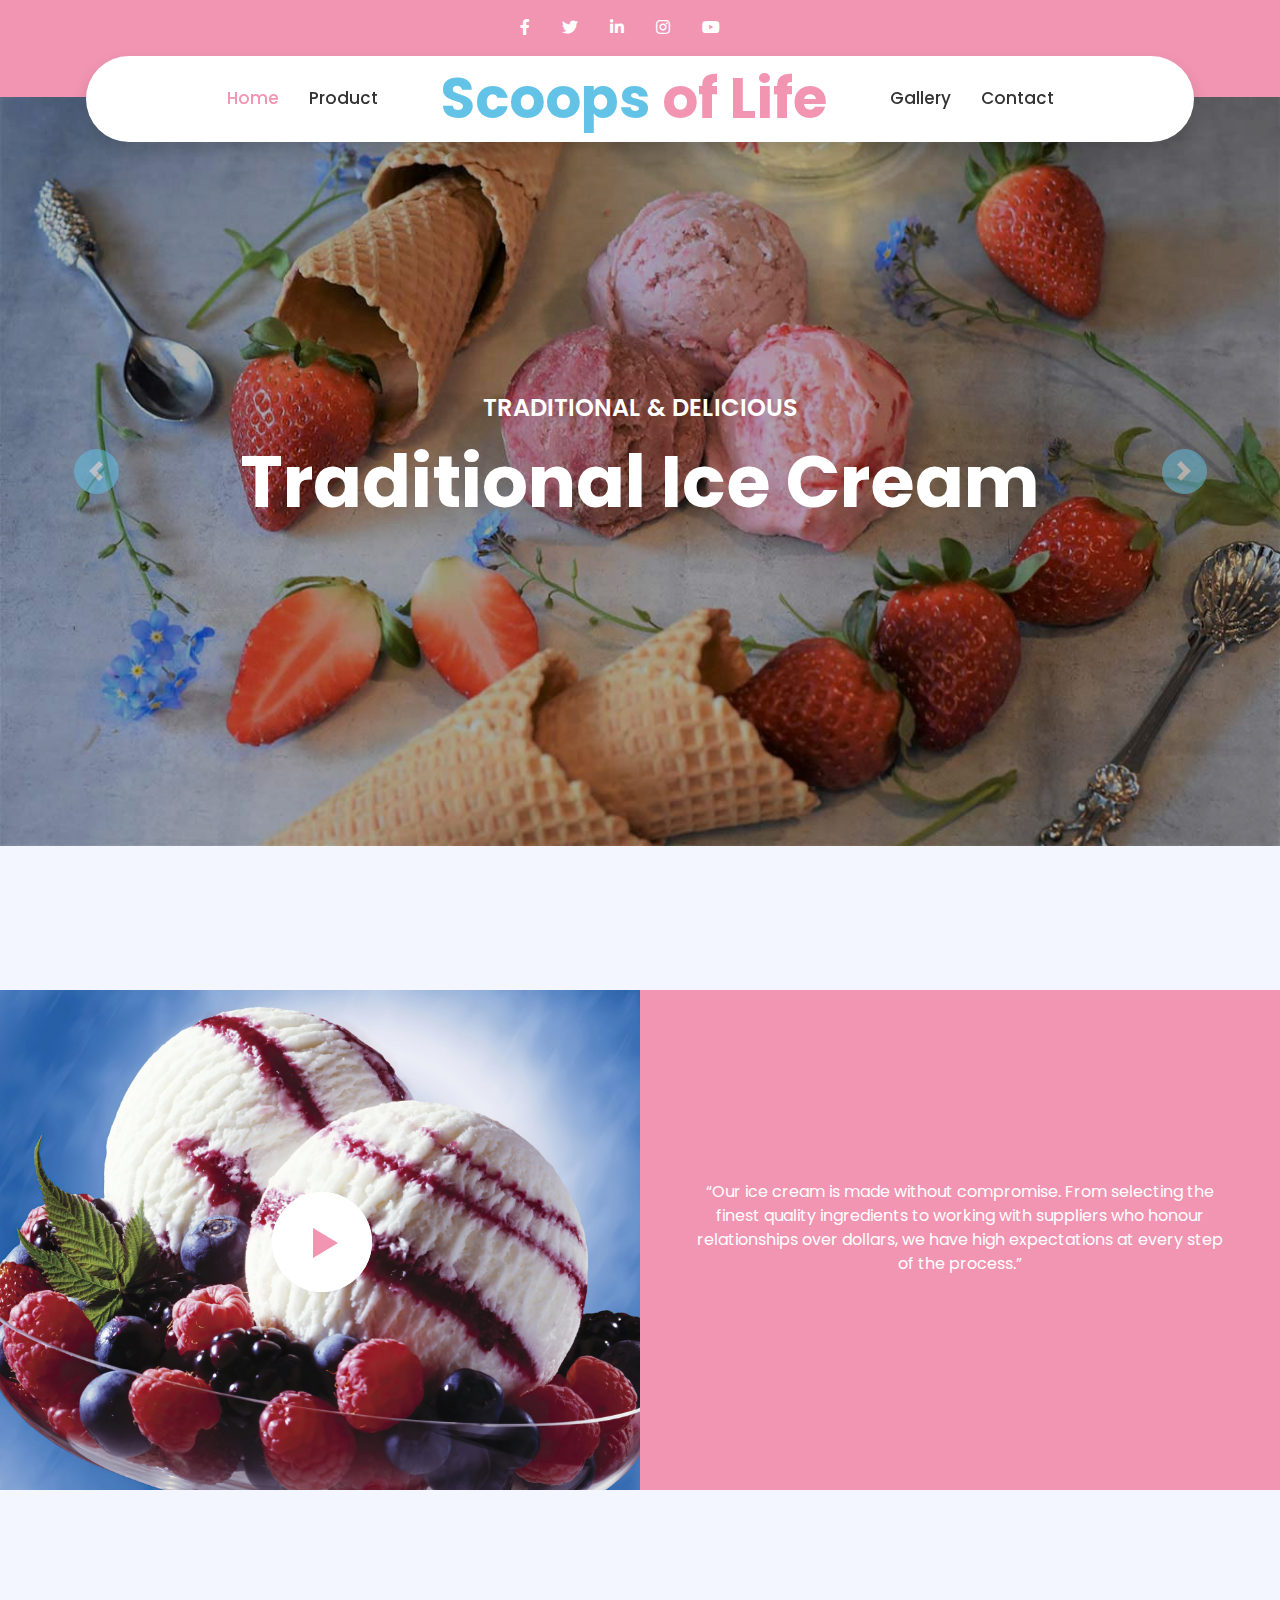
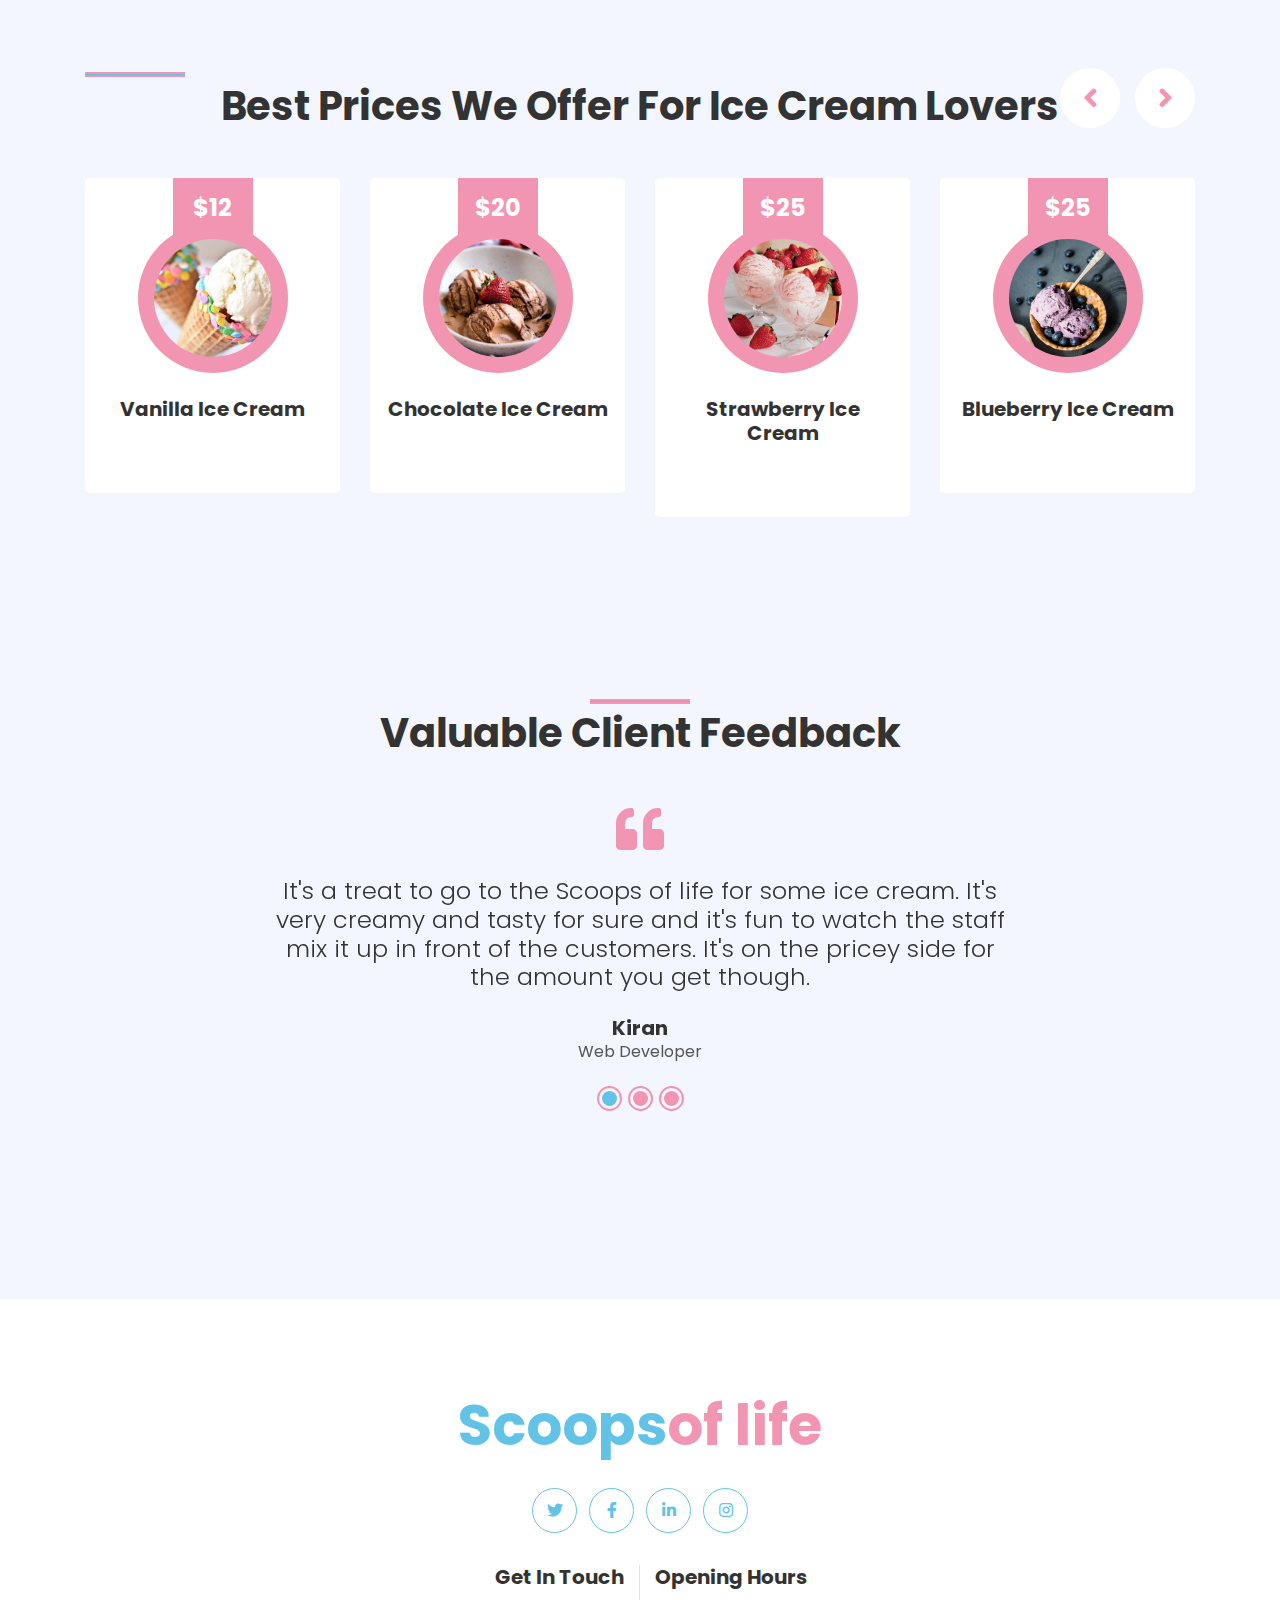
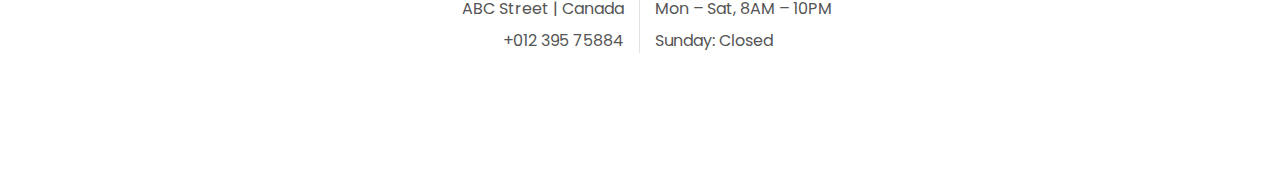
<file: index.html>
<!DOCTYPE html>
<html lang="en">
<head>
    <meta charset="utf-8">
    <title>Scoops of Life</title>
    <meta content="width=device-width, initial-scale=1.0" name="viewport">
    <meta content="Free HTML Templates" name="keywords">
    <meta content="Free HTML Templates" name="description">

    <!-- Favicon -->
    <link href="img/favicon.ico" rel="icon">

    <!-- Google Web Fonts -->
    <link rel="preconnect" href="https://fonts.gstatic.com">
    <link href="https://fonts.googleapis.com/css2?family=Poppins:wght@400;500;600;700&display=swap" rel="stylesheet">

    <!-- Font Awesome -->
    <link href="https://cdnjs.cloudflare.com/ajax/libs/font-awesome/5.10.0/css/all.min.css" rel="stylesheet">

    <!-- Libraries Stylesheet -->
    <link href="lib/owlcarousel/assets/owl.carousel.min.css" rel="stylesheet">
    <link href="lib/lightbox/css/lightbox.min.css" rel="stylesheet">

    <!-- Customized Bootstrap Stylesheet -->
    <link href="css/style.css" rel="stylesheet">
</head>

<body>
    <!-- Topbar Start -->
    <div class="container-fluid bg-primary py-3 d-none d-md-block">
        <div class="container">
            <div class="row">
                <div class="col-md-7 text-center text-lg-right">
                    <div class="d-inline-flex align-items-center">
                        <a class="text-white px-3" href="">
                            <i class="fab fa-facebook-f"></i>
                        </a>
                        <a class="text-white px-3" href="">
                            <i class="fab fa-twitter"></i>
                        </a>
                        <a class="text-white px-3" href="">
                            <i class="fab fa-linkedin-in"></i>
                        </a>
                        <a class="text-white px-3" href="">
                            <i class="fab fa-instagram"></i>
                        </a>
                        <a class="text-white pl-3" href="">
                            <i class="fab fa-youtube"></i>
                        </a>
                    </div>
                </div>
            </div>
        </div>
    </div>
    <!-- Topbar End -->


    <!-- Navbar Start -->
    <div class="container-fluid position-relative nav-bar p-0">
        <div class="container-lg position-relative p-0 px-lg-3" style="z-index: 9;">
            <nav class="navbar navbar-expand-lg bg-white navbar-light shadow p-lg-0">
                <a href="portfolio.html" class="navbar-brand d-block d-lg-none">
                    <h1 class="m-0 display-4 text-primary"><span class="text-secondary">Scoops </span>of Life</h1>
                </a>
                <button type="button" class="navbar-toggler" data-toggle="collapse" data-target="#navbarCollapse">
                    <span class="navbar-toggler-icon"></span>
                </button>
                <div class="collapse navbar-collapse justify-content-between" id="navbarCollapse">
                    <div class="navbar-nav ml-auto py-0">
                        <a href="index.html" class="nav-item nav-link active">Home</a>
                        <a href="product.html" class="nav-item nav-link">Product</a>
                    </div>
                    <a href="portfolio.html" class="navbar-brand mx-5 d-none d-lg-block">
                        <h1 class="m-0 display-4 text-primary"><span class="text-secondary">Scoops </span>of Life</h1>
                    </a>
                    <div class="navbar-nav mr-auto py-0">
                        <a href="gallery.html" class="nav-item nav-link">Gallery</a>
                        <a href="contact.html" class="nav-item nav-link">Contact</a>
                    </div>
                </div>
            </nav>
        </div>
    </div>
    <!-- Navbar End -->
    <!-- Carousel Start -->
    <div class="container-fluid p-0 mb-5 pb-5">
        <div id="header-carousel" class="carousel slide" data-ride="carousel">
            <div class="carousel-inner">
                <div class="carousel-item active">
                    <img class="w-100" src="img/carousel-1.jpg" alt="Image">
                    <div class="carousel-caption d-flex flex-column align-items-center justify-content-center">
                        <div class="p-3" style="max-width: 900px;">
                            <h4 class="text-white text-uppercase mb-md-3">Traditional & Delicious</h4>
                            <h1 class="display-3 text-white mb-md-4">Traditional Ice Cream</h1>
                        </div>
                    </div>
                </div>
                <div class="carousel-item">
                    <img class="w-100" src="img/carousel-2.jpg" alt="Image">
                    <div class="carousel-caption d-flex flex-column align-items-center justify-content-center">
                        <div class="p-3" style="max-width: 900px;">
                            <h4 class="text-white text-uppercase mb-md-3">Traditional & Delicious</h4>
                            <h1 class="display-3 text-white mb-md-4">Made From Our Own Organic Milk</h1>
                        </div>
                    </div>
                </div>
            </div>
            <a class="carousel-control-prev" href="#header-carousel" data-slide="prev">
                <div class="btn btn-secondary px-0" style="width: 45px; height: 45px;">
                    <span class="carousel-control-prev-icon mb-n1"></span>
                </div>
            </a>
            <a class="carousel-control-next" href="#header-carousel" data-slide="next">
                <div class="btn btn-secondary px-0" style="width: 45px; height: 45px;">
                    <span class="carousel-control-next-icon mb-n1"></span>
                </div>
            </a>
        </div>
    </div>
    <!-- Carousel End -->
    <!-- Promotion Start -->
    <div class="container-fluid my-5 py-5 px-0">
        <div class="row bg-primary m-0">
            <div class="col-md-6 px-0" style="min-height: 500px;">
                <div class="position-relative h-100">
                    <img class="position-absolute w-100 h-100" src="img/vidimg.jpg" style="object-fit: cover;">
                    <button type="button" class="btn-play" data-toggle="modal"
                        data-src="https://www.youtube.com/embed/VLi-u6faFGs" data-target="#videoModal">
                        <span></span>
                    </button>
                </div>
            </div>
            <div class="col-md-6 py-5 py-md-0 px-0">
                <div class="h-100 d-flex flex-column align-items-center justify-content-center text-center p-5">
                    <p class="text-white mb-4">“Our ice cream is made without compromise. From selecting the finest quality ingredients to working with suppliers who honour relationships over dollars,
                         we have high expectations at every step of the process.” </p>
    
                </div>
            </div>
        </div>
    </div>
    <!-- Promotion End -->
    <!-- Video Modal Start -->
    <div class="modal fade" id="videoModal" tabindex="-1" role="dialog" aria-labelledby="exampleModalLabel" aria-hidden="true">
        <div class="modal-dialog" role="document">
            <div class="modal-content">
                <div class="modal-body">
                    <button type="button" class="close" data-dismiss="modal" aria-label="Close">
                        <span aria-hidden="true">&times;</span>
                    </button>        
                    <!-- 16:9 aspect ratio -->
                    <div class="embed-responsive embed-responsive-16by9">
                        <iframe class="embed-responsive-item" src="" id="video"  allowscriptaccess="always" allow="autoplay"></iframe>
                    </div>
                </div>
            </div>
        </div>
    </div>
    <!-- Video Modal End -->
    <!-- Products Start -->
    <div class="container-fluid py-5">
        <div class="container py-5">
            <div class="row">
                <div class="col-lg-12">
                    <h1 class="section-title position-relative mb-5" id="bestoffer">Best Prices We Offer For Ice Cream Lovers</h1>
                </div>
                <div class="col-lg-6 mb-5 mb-lg-0 pb-5 pb-lg-0"></div>
            </div>
            <div class="row">
                <div class="col-12">
                    <div class="owl-carousel product-carousel">
                        <div class="product-item d-flex flex-column align-items-center text-center bg-light rounded py-5 px-3">
                            <div class="bg-primary mt-n5 py-3" style="width: 80px;">
                                <h4 class="font-weight-bold text-white mb-0">$12</h4>
                            </div>
                            <div class="position-relative bg-primary rounded-circle mt-n3 mb-4 p-3" style="width: 150px; height: 150px;">
                                <img class="rounded-circle w-100 h-100" src="img/ice.webp" style="object-fit: cover;">
                            </div>
                            <h5 class="font-weight-bold mb-4">Vanilla Ice Cream</h5>
                        </div>
                        <div class="product-item d-flex flex-column align-items-center text-center bg-light rounded py-5 px-3">
                            <div class="bg-primary mt-n5 py-3" style="width: 80px;">
                                <h4 class="font-weight-bold text-white mb-0">$20</h4>
                            </div>
                            <div class="position-relative bg-primary rounded-circle mt-n3 mb-4 p-3" style="width: 150px; height: 150px;">
                                <img class="rounded-circle w-100 h-100" src="img/ice2.jpg" style="object-fit: cover;">
                            </div>
                            <h5 class="font-weight-bold mb-4">Chocolate Ice Cream</h5>
                        </div>
                        <div class="product-item d-flex flex-column align-items-center text-center bg-light rounded py-5 px-3">
                            <div class="bg-primary mt-n5 py-3" style="width: 80px;">
                                <h4 class="font-weight-bold text-white mb-0">$25</h4>
                            </div>
                            <div class="position-relative bg-primary rounded-circle mt-n3 mb-4 p-3" style="width: 150px; height: 150px;">
                                <img class="rounded-circle w-100 h-100" src="img/ice3.jpg" style="object-fit: cover;">
                            </div>
                            <h5 class="font-weight-bold mb-4">Strawberry Ice Cream</h5>
                        </div>
                        <div class="product-item d-flex flex-column align-items-center text-center bg-light rounded py-5 px-3">
                            <div class="bg-primary mt-n5 py-3" style="width: 80px;">
                                <h4 class="font-weight-bold text-white mb-0">$25</h4>
                            </div>
                            <div class="position-relative bg-primary rounded-circle mt-n3 mb-4 p-3" style="width: 150px; height: 150px;">
                                <img class="rounded-circle w-100 h-100" src="img/ice4.jpg" style="object-fit: cover;">
                            </div>
                            <h5 class="font-weight-bold mb-4">Blueberry Ice Cream</h5>
                        </div>
                        <div class="product-item d-flex flex-column align-items-center text-center bg-light rounded py-5 px-3">
                            <div class="bg-primary mt-n5 py-3" style="width: 80px;">
                                <h4 class="font-weight-bold text-white mb-0">$15</h4>
                            </div>
                            <div class="position-relative bg-primary rounded-circle mt-n3 mb-4 p-3" style="width: 150px; height: 150px;">
                                <img class="rounded-circle w-100 h-100" src="img/ice5.jpg" style="object-fit: cover;">
                            </div>
                            <h5 class="font-weight-bold mb-4">Pista Ice Cream</h5>
                        </div>
                    </div>
                </div>
            </div>
        </div>
    </div>
    <!-- Products End -->
    <!-- Testimonial Start -->
    <div class="container-fluid py-5">
        <div class="container py-5">
            <div class="row justify-content-center">
                <div class="col-lg-6">
                    <h1 class="section-title position-relative text-center mb-5">Valuable Client Feedback</h1>
                </div>
            </div>
            <div class="row justify-content-center">
                <div class="col-lg-8">
                    <div class="owl-carousel testimonial-carousel">
                        <div class="text-center">
                            <i class="fa fa-3x fa-quote-left text-primary mb-4"></i>
                            <h4 class="font-weight-light mb-4">It's a treat to go to the Scoops of life  for some ice cream.
                                 It's very creamy and tasty for sure and it's fun to watch the staff mix it up in front of the customers. It's on the pricey side for the amount you get though.</h4>
                            <h5 class="font-weight-bold m-0">Kiran</h5>
                            <span>Web Developer</span>
                        </div>
                        <div class="text-center">
                            <i class="fa fa-3x fa-quote-left text-primary mb-4"></i>
                            <h4 class="font-weight-light mb-4"> Nice riche flavours which you could chose from a wide range of flavours.</h4>
                            <h5 class="font-weight-bold m-0">Muskan</h5>
                            <span>Teacher</span>
                        </div>
                        <div class="text-center">
                            <i class="fa fa-3x fa-quote-left text-primary mb-4"></i>
                            <h4 class="font-weight-light mb-4">I ended up with having the best Ice Cream sugar cone that I've ever had. Loved it.</h4>
                            <h5 class="font-weight-bold m-0">Ash</h5>
                            <span>Doctor</span>
                        </div>
                    </div>
                </div>
            </div>
        </div>
    </div>
    <!-- Testimonial End -->


    <!-- Footer Start -->
    <div class="container-fluid footer bg-light py-5" style="margin-top: 90px;">
        <div class="container text-center py-5">
            <div class="row">
                <div class="col-12 mb-4">
                    <a href="index.html" class="navbar-brand m-0">
                        <h1 class="m-0 mt-n2 display-4 text-primary"><span class="text-secondary">Scoops</span>of life</h1>
                    </a>
                </div>
                <div class="col-12 mb-4">
                    <a class="btn btn-outline-secondary btn-social mr-2" href="#"><i class="fab fa-twitter"></i></a>
                    <a class="btn btn-outline-secondary btn-social mr-2" href="#"><i class="fab fa-facebook-f"></i></a>
                    <a class="btn btn-outline-secondary btn-social mr-2" href="#"><i class="fab fa-linkedin-in"></i></a>
                    <a class="btn btn-outline-secondary btn-social" href="#"><i class="fab fa-instagram"></i></a>
                </div>
                <div class="col-12 mt-2 mb-4">
                    <div class="row">
                        <div class="col-sm-6 text-center text-sm-right border-right mb-3 mb-sm-0">
                            <h5 class="font-weight-bold mb-2">Get In Touch</h5>
                            <p class="mb-2">ABC Street | Canada</p>
                            <p class="mb-0">+012 395 75884</p>
                        </div>
                        <div class="col-sm-6 text-center text-sm-left">
                            <h5 class="font-weight-bold mb-2">Opening Hours</h5>
                            <p class="mb-2">Mon – Sat, 8AM – 10PM</p>
                            <p class="mb-0">Sunday: Closed</p>
                        </div>
                    </div>
                </div>
                <div class="col-12">
                    </p>
                </div>
            </div>
        </div>
    </div>
    <!-- Footer End -->
    <!-- Back to Top -->
    <a href="#" class="btn btn-secondary px-2 back-to-top"><i class="fa fa-angle-double-up"></i></a>


    <!-- JavaScript Libraries -->
    <script src="https://code.jquery.com/jquery-3.4.1.min.js"></script>
    <script src="https://stackpath.bootstrapcdn.com/bootstrap/4.4.1/js/bootstrap.bundle.min.js"></script>
    <script src="lib/easing/easing.min.js"></script>
    <script src="lib/waypoints/waypoints.min.js"></script>
    <script src="lib/owlcarousel/owl.carousel.min.js"></script>
    <script src="lib/isotope/isotope.pkgd.min.js"></script>
    <script src="lib/lightbox/js/lightbox.min.js"></script>
    <script src="mail/jqBootstrapValidation.min.js"></script>
    <script src="mail/contact.js"></script>
    <script src="js/main.js"></script>
</body>

</html>
</file>
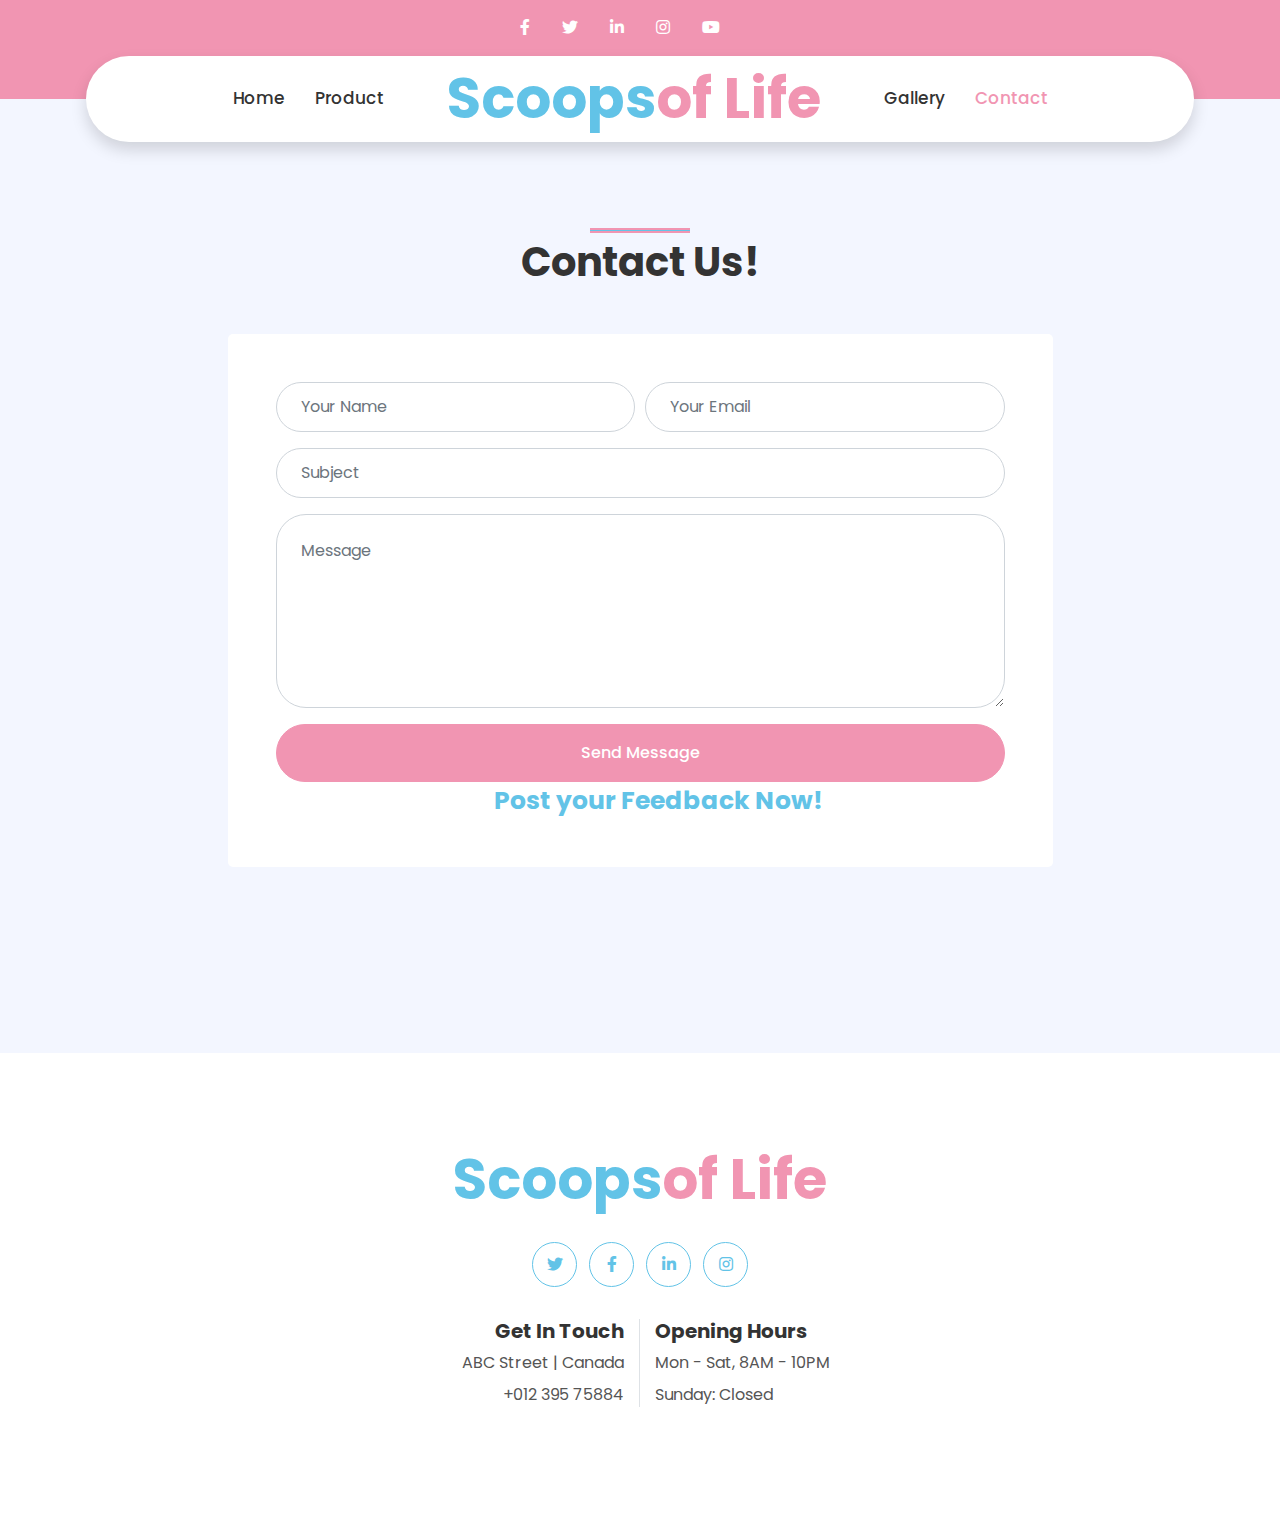
<file: contact.html>
<!DOCTYPE html>
<html lang="en">

<head>
    <meta charset="utf-8">
    <title>Scoops of Life</title>
    <meta content="width=device-width, initial-scale=1.0" name="viewport">
    <meta content="Free HTML Templates" name="keywords">
    <meta content="Free HTML Templates" name="description">

    <!-- Favicon -->
    <link href="img/favicon.ico" rel="icon">

    <!-- Google Web Fonts -->
    <link rel="preconnect" href="https://fonts.gstatic.com">
    <link href="https://fonts.googleapis.com/css2?family=Poppins:wght@400;500;600;700&display=swap" rel="stylesheet">

    <!-- Font Awesome -->
    <link href="https://cdnjs.cloudflare.com/ajax/libs/font-awesome/5.10.0/css/all.min.css" rel="stylesheet">

    <!-- Libraries Stylesheet -->
    <link href="lib/owlcarousel/assets/owl.carousel.min.css" rel="stylesheet">
    <link href="lib/lightbox/css/lightbox.min.css" rel="stylesheet">

    <!-- Customized Bootstrap Stylesheet -->
    <link href="css/style.css" rel="stylesheet">
</head>

<body>
    <!-- Topbar Start -->
    <div class="container-fluid bg-primary py-3 d-none d-md-block">
        <div class="container">
            <div class="row">
                <div class="col-md-7 text-center text-lg-right">
                    <div class="d-inline-flex align-items-center">
                        <a class="text-white px-3" href="">
                            <i class="fab fa-facebook-f"></i>
                        </a>
                        <a class="text-white px-3" href="">
                            <i class="fab fa-twitter"></i>
                        </a>
                        <a class="text-white px-3" href="">
                            <i class="fab fa-linkedin-in"></i>
                        </a>
                        <a class="text-white px-3" href="">
                            <i class="fab fa-instagram"></i>
                        </a>
                        <a class="text-white pl-3" href="">
                            <i class="fab fa-youtube"></i>
                        </a>
                    </div>
                </div>
            </div>
        </div>
    </div>
    <!-- Topbar End -->


    <!-- Navbar Start -->
    <div class="container-fluid position-relative nav-bar p-0">
        <div class="container-lg position-relative p-0 px-lg-3" style="z-index: 9;">
            <nav class="navbar navbar-expand-lg bg-white navbar-light shadow p-lg-0">
                <a href="portfolio.html" class="navbar-brand d-block d-lg-none">
                    <h1 class="m-0 display-4 text-primary"><span class="text-secondary">Scoops</span>of Life</h1>
                </a>
                <button type="button" class="navbar-toggler" data-toggle="collapse" data-target="#navbarCollapse">
                    <span class="navbar-toggler-icon"></span>
                </button>
                <div class="collapse navbar-collapse justify-content-between" id="navbarCollapse">
                    <div class="navbar-nav ml-auto py-0">
                        <a href="index.html" class="nav-item nav-link">Home</a>
                        <a href="product.html" class="nav-item nav-link">Product</a>
                    </div>
                    <a href="portfolio.html" class="navbar-brand mx-5 d-none d-lg-block">
                        <h1 class="m-0 display-4 text-primary"><span class="text-secondary">Scoops</span>of Life</h1>
                    </a>
                    <div class="navbar-nav mr-auto py-0">
                        <a href="gallery.html" class="nav-item nav-link">Gallery</a>
                        <a href="contact.html" class="nav-item nav-link active">Contact</a>
                    </div>
                </div>
            </nav>
        </div>
    </div>
    <!-- Navbar End -->
    <!-- Contact Start -->
    <div class="container-fluid py-5">
        <div class="container py-5">
            <div class="row justify-content-center">
                <div class="col-lg-6">
                    <h1 class="section-title position-relative text-center mb-5">Contact Us!</h1>
                </div>
            </div>
            <div class="row justify-content-center">
                <div class="col-lg-9">
                    <div class="contact-form bg-light rounded p-5">
                        <div id="success"></div>
                        <form name="sentMessage" id="contactForm" novalidate="novalidate">
                            <div class="form-row">
                                <div class="col-sm-6 control-group">
                                    <input type="text" class="form-control p-4" id="name" placeholder="Your Name" required="required" data-validation-required-message="Please enter your name" />
                                    <p class="help-block text-danger"></p>
                                </div>
                                <div class="col-sm-6 control-group">
                                    <input type="email" class="form-control p-4" id="email" placeholder="Your Email" required="required" data-validation-required-message="Please enter your email" />
                                    <p class="help-block text-danger"></p>
                                </div>
                            </div>
                            <div class="control-group">
                                <input type="text" class="form-control p-4" id="subject" placeholder="Subject" required="required" data-validation-required-message="Please enter a subject" />
                                <p class="help-block text-danger"></p>
                            </div>
                            <div class="control-group">
                                <textarea class="form-control p-4" rows="6" id="message" placeholder="Message" required="required" data-validation-required-message="Please enter your message"></textarea>
                                <p class="help-block text-danger"></p>
                            </div>
                            <div>
                                <button class="btn btn-primary btn-block py-3 px-5" type="submit" id="sendMessageButton">Send Message</button>
                            </div>
                            <div>
                                <a href="https://www.linkedin.com/home" style="color: #62C3E7; margin-left:30%;margin-top:20%; font-size: 25px;"><b>Post your Feedback Now!</b></a>
                                </div>
                        </form>
                    </div>
                </div>
            </div>
        </div>
    </div>
    <!-- Contact End -->
    
    <!-- Footer Start -->
    <div class="container-fluid footer bg-light py-5" style="margin-top: 90px;">
        <div class="container text-center py-5">
            <div class="row">
                <div class="col-12 mb-4">
                    <a href="index.html" class="navbar-brand m-0">
                        <h1 class="m-0 mt-n2 display-4 text-primary"><span class="text-secondary">Scoops</span>of Life</h1>
                    </a>
                </div>
                <div class="col-12 mb-4">
                    <a class="btn btn-outline-secondary btn-social mr-2" href="#"><i class="fab fa-twitter"></i></a>
                    <a class="btn btn-outline-secondary btn-social mr-2" href="#"><i class="fab fa-facebook-f"></i></a>
                    <a class="btn btn-outline-secondary btn-social mr-2" href="#"><i class="fab fa-linkedin-in"></i></a>
                    <a class="btn btn-outline-secondary btn-social" href="#"><i class="fab fa-instagram"></i></a>
                </div>
                <div class="col-12 mt-2 mb-4">
                    <div class="row">
                        <div class="col-sm-6 text-center text-sm-right border-right mb-3 mb-sm-0">
                            <h5 class="font-weight-bold mb-2">Get In Touch</h5>
                            <p class="mb-2">ABC Street | Canada</p>
                            <p class="mb-0">+012 395 75884</p>
                        </div>
                        <div class="col-sm-6 text-center text-sm-left">
                            <h5 class="font-weight-bold mb-2">Opening Hours</h5>
                            <p class="mb-2">Mon - Sat, 8AM - 10PM</p>
                            <p class="mb-0">Sunday: Closed</p>
                        </div>
                    </div>
                </div>
            </div>
        </div>
    </div>
    <!-- Footer End -->
    <!-- Back to Top -->
    <a href="#" class="btn btn-secondary px-2 back-to-top"><i class="fa fa-angle-double-up"></i></a>


    <!-- JavaScript Libraries -->
    <script src="https://code.jquery.com/jquery-3.4.1.min.js"></script>
    <script src="https://stackpath.bootstrapcdn.com/bootstrap/4.4.1/js/bootstrap.bundle.min.js"></script>
    <script src="lib/easing/easing.min.js"></script>
    <script src="lib/waypoints/waypoints.min.js"></script>
    <script src="lib/owlcarousel/owl.carousel.min.js"></script>
    <script src="lib/isotope/isotope.pkgd.min.js"></script>
    <script src="lib/lightbox/js/lightbox.min.js"></script>
    <script src="mail/jqBootstrapValidation.min.js"></script>
    <script src="mail/contact.js"></script>
    <script src="js/main.js"></script>
</body>

</html>
</file>
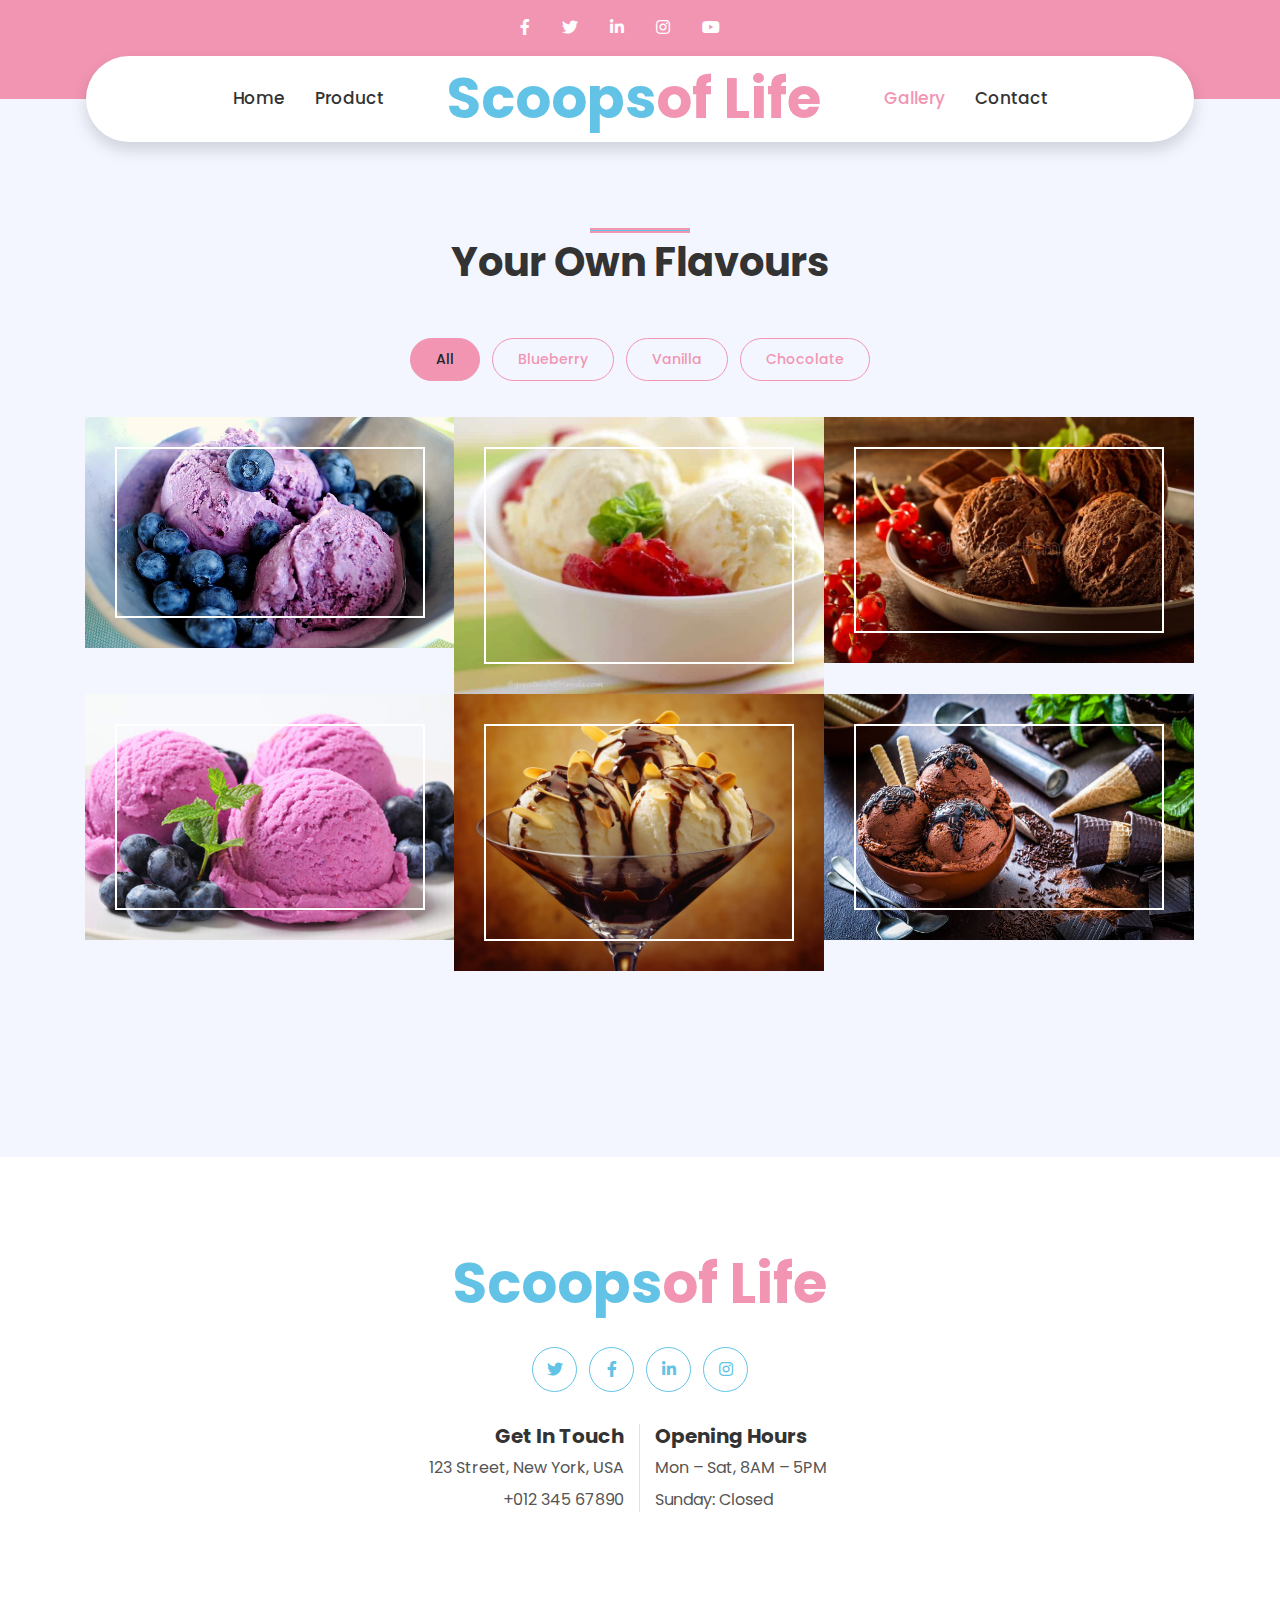
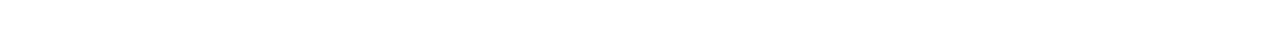
<file: gallery.html>
<!DOCTYPE html>
<html lang="en">

<head>
    <meta charset="utf-8">
    <title>Scoops of Life</title>
    <meta content="width=device-width, initial-scale=1.0" name="viewport">
    <meta content="Free HTML Templates" name="keywords">
    <meta content="Free HTML Templates" name="description">

    <!-- Favicon -->
    <link href="img/favicon.ico" rel="icon">

    <!-- Google Web Fonts -->
    <link rel="preconnect" href="https://fonts.gstatic.com">
    <link href="https://fonts.googleapis.com/css2?family=Poppins:wght@400;500;600;700&display=swap" rel="stylesheet">

    <!-- Font Awesome -->
    <link href="https://cdnjs.cloudflare.com/ajax/libs/font-awesome/5.10.0/css/all.min.css" rel="stylesheet">

    <!-- Libraries Stylesheet -->
    <link href="lib/owlcarousel/assets/owl.carousel.min.css" rel="stylesheet">
    <link href="lib/lightbox/css/lightbox.min.css" rel="stylesheet">

    <!-- Customized Bootstrap Stylesheet -->
    <link href="css/style.css" rel="stylesheet">
</head>

<body>
    <!-- Topbar Start -->
    <div class="container-fluid bg-primary py-3 d-none d-md-block">
        <div class="container">
            <div class="row">
                <div class="col-md-7 text-center text-lg-right">
                    <div class="d-inline-flex align-items-center">
                        <a class="text-white px-3" href="">
                            <i class="fab fa-facebook-f"></i>
                        </a>
                        <a class="text-white px-3" href="">
                            <i class="fab fa-twitter"></i>
                        </a>
                        <a class="text-white px-3" href="">
                            <i class="fab fa-linkedin-in"></i>
                        </a>
                        <a class="text-white px-3" href="">
                            <i class="fab fa-instagram"></i>
                        </a>
                        <a class="text-white pl-3" href="">
                            <i class="fab fa-youtube"></i>
                        </a>
                    </div>
                </div>
            </div>
        </div>
    </div>
    <!-- Topbar End -->


    <!-- Navbar Start -->
    <div class="container-fluid position-relative nav-bar p-0">
        <div class="container-lg position-relative p-0 px-lg-3" style="z-index: 9;">
            <nav class="navbar navbar-expand-lg bg-white navbar-light shadow p-lg-0">
                <a href="portfolio.html" class="navbar-brand d-block d-lg-none">
                    <h1 class="m-0 display-4 text-primary"><span class="text-secondary">Scoops</span> of Life</h1>
                </a>
                <button type="button" class="navbar-toggler" data-toggle="collapse" data-target="#navbarCollapse">
                    <span class="navbar-toggler-icon"></span>
                </button>
                <div class="collapse navbar-collapse justify-content-between" id="navbarCollapse">
                    <div class="navbar-nav ml-auto py-0">
                        <a href="index.html" class="nav-item nav-link">Home</a>
                        <a href="product.html" class="nav-item nav-link">Product</a>
                    </div>
                    <a href="portfolio.html" class="navbar-brand mx-5 d-none d-lg-block">
                        <h1 class="m-0 display-4 text-primary"><span class="text-secondary">Scoops</span>of Life</h1>
                    </a>
                    <div class="navbar-nav mr-auto py-0">
                        <a href="gallery.html" class="nav-item nav-link active">Gallery</a>
                        <a href="contact.html" class="nav-item nav-link">Contact</a>
                    </div>
                </div>
            </nav>
        </div>
    </div>
    <!-- Navbar End -->
    <!-- Portfolio Start -->
    <div class="container-fluid py-5 px-0">
        <div class="container py-5">
            <div class="row justify-content-center">
                <div class="col-lg-5">
                    <h1 class="section-title position-relative text-center mb-5">Your Own Flavours</h1>
                </div>
            </div>
            <div class="row">
                <div class="col-12 text-center">
                    <ul class="list-inline mb-4 pb-2" id="portfolio-flters">
                        <li class="btn btn-sm btn-outline-primary m-1 active"  data-filter="*">All</li>
                        <li class="btn btn-sm btn-outline-primary m-1" data-filter=".first">Blueberry</li>
                        <li class="btn btn-sm btn-outline-primary m-1" data-filter=".second">Vanilla</li>
                        <li class="btn btn-sm btn-outline-primary m-1" data-filter=".third">Chocolate</li>
                    </ul>
                </div>
            </div>
            <div class="row m-0 portfolio-container">
                <div class="col-lg-4 col-md-6 p-0 portfolio-item first">
                    <div class="position-relative overflow-hidden">
                        <img class="img-fluid w-100" src="img/blueberry.jpg" alt="">
                        <a class="portfolio-btn" href="img/blueberry.jpg" data-lightbox="portfolio">
                            <i class="fa fa-plus text-primary" style="font-size: 60px;"></i>
                        </a>
                    </div>
                </div>
                <div class="col-lg-4 col-md-6 p-0 portfolio-item second">
                    <div class="position-relative overflow-hidden">
                        <img class="img-fluid w-100" src="img/vanilla.jpg" alt="">
                        <a class="portfolio-btn" href="img/vanilla.jpg" data-lightbox="portfolio">
                            <i class="fa fa-plus text-primary" style="font-size: 60px;"></i>
                        </a>
                    </div>
                </div>
                <div class="col-lg-4 col-md-6 p-0 portfolio-item third">
                    <div class="position-relative overflow-hidden">
                        <img class="img-fluid w-100" src="img/choco.jpg" alt="">
                        <a class="portfolio-btn" href="img/choco.jpg" data-lightbox="portfolio">
                            <i class="fa fa-plus text-primary" style="font-size: 60px;"></i>
                        </a>
                    </div>
                </div>
                <div class="col-lg-4 col-md-6 p-0 portfolio-item first">
                    <div class="position-relative overflow-hidden">
                        <img class="img-fluid w-100" src="img/blueberry6.jpg" alt="">
                        <a class="portfolio-btn" href="img/blueberry6.jpg" data-lightbox="portfolio">
                            <i class="fa fa-plus text-primary" style="font-size: 60px;"></i>
                        </a>
                    </div>
                </div>
                <div class="col-lg-4 col-md-6 p-0 portfolio-item second">
                    <div class="position-relative overflow-hidden">
                        <img class="img-fluid w-100" src="img/vanilla5.jpg" alt="">
                        <a class="portfolio-btn" href="img/vanilla5.jpg" data-lightbox="portfolio">
                            <i class="fa fa-plus text-primary" style="font-size: 60px;"></i>
                        </a>
                    </div>
                </div>
                <div class="col-lg-4 col-md-6 p-0 portfolio-item third">
                    <div class="position-relative overflow-hidden">
                        <img class="img-fluid w-100" src="img/choco2.jpg" alt="">
                        <a class="portfolio-btn" href="img/choco2.jpg" data-lightbox="portfolio">
                            <i class="fa fa-plus text-primary" style="font-size: 60px;"></i>
                        </a>
                    </div>
                </div>
            </div>
        </div>
    </div>
    <!-- Portfolio End -->
    <!-- Footer Start -->
    <div class="container-fluid footer bg-light py-5" style="margin-top: 90px;">
        <div class="container text-center py-5">
            <div class="row">
                <div class="col-12 mb-4">
                    <a href="portfolio.html" class="navbar-brand m-0">
                        <h1 class="m-0 mt-n2 display-4 text-primary"><span class="text-secondary">Scoops</span>of Life</h1>
                    </a>
                </div>
                <div class="col-12 mb-4">
                    <a class="btn btn-outline-secondary btn-social mr-2" href="#"><i class="fab fa-twitter"></i></a>
                    <a class="btn btn-outline-secondary btn-social mr-2" href="#"><i class="fab fa-facebook-f"></i></a>
                    <a class="btn btn-outline-secondary btn-social mr-2" href="#"><i class="fab fa-linkedin-in"></i></a>
                    <a class="btn btn-outline-secondary btn-social" href="#"><i class="fab fa-instagram"></i></a>
                </div>
                <div class="col-12 mt-2 mb-4">
                    <div class="row">
                        <div class="col-sm-6 text-center text-sm-right border-right mb-3 mb-sm-0">
                            <h5 class="font-weight-bold mb-2">Get In Touch</h5>
                            <p class="mb-2">123 Street, New York, USA</p>
                            <p class="mb-0">+012 345 67890</p>
                        </div>
                        <div class="col-sm-6 text-center text-sm-left">
                            <h5 class="font-weight-bold mb-2">Opening Hours</h5>
                            <p class="mb-2">Mon – Sat, 8AM – 5PM</p>
                            <p class="mb-0">Sunday: Closed</p>
                        </div>
                    </div>
                </div>
            </div>
        </div>
    </div>
    <!-- Footer End -->
    <!-- Back to Top -->
    <a href="#" class="btn btn-secondary px-2 back-to-top"><i class="fa fa-angle-double-up"></i></a>


    <!-- JavaScript Libraries -->
    <script src="https://code.jquery.com/jquery-3.4.1.min.js"></script>
    <script src="https://stackpath.bootstrapcdn.com/bootstrap/4.4.1/js/bootstrap.bundle.min.js"></script>
    <script src="lib/easing/easing.min.js"></script>
    <script src="lib/waypoints/waypoints.min.js"></script>
    <script src="lib/owlcarousel/owl.carousel.min.js"></script>
    <script src="lib/isotope/isotope.pkgd.min.js"></script>
    <script src="lib/lightbox/js/lightbox.min.js"></script>
    <script src="mail/jqBootstrapValidation.min.js"></script>
    <script src="mail/contact.js"></script>
    <script src="js/main.js"></script>
</body>

</html>
</file>
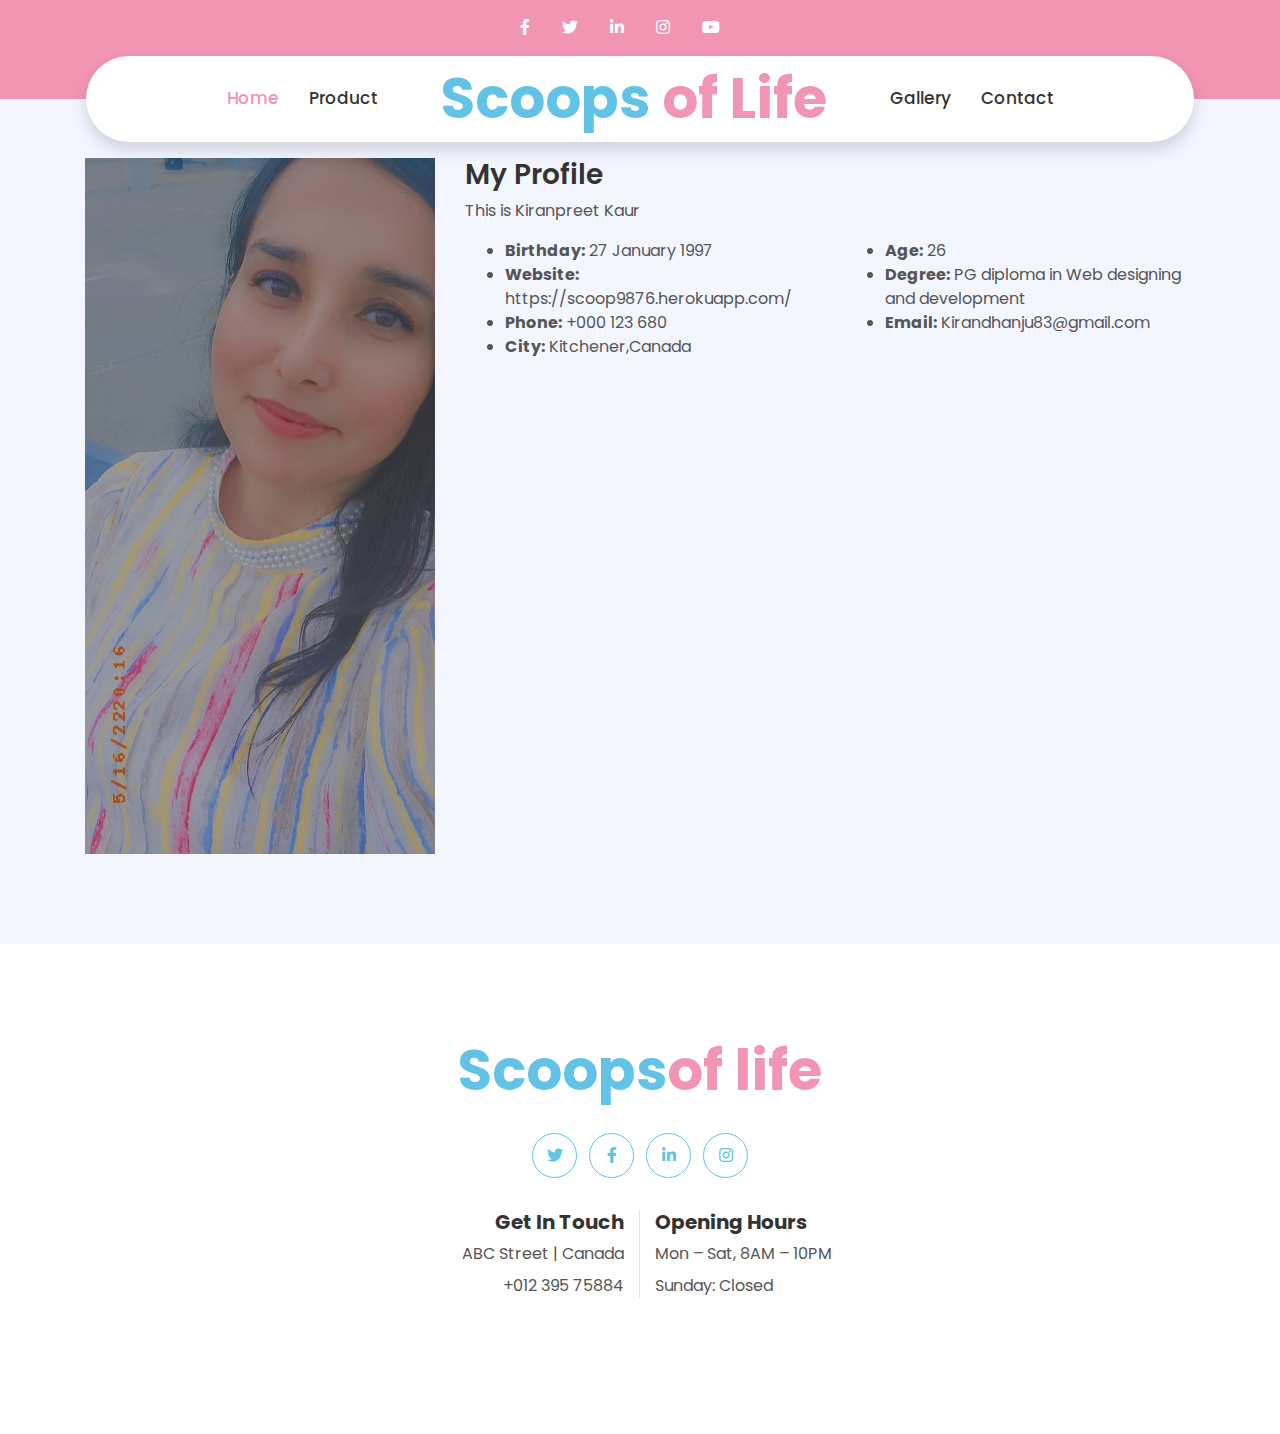
<file: portfolio.html>
<!DOCTYPE html>
<html lang="en">
<head>
    <meta charset="utf-8">
    <title>Scoops of Life</title>
    <meta content="width=device-width, initial-scale=1.0" name="viewport">
    <meta content="Free HTML Templates" name="keywords">
    <meta content="Free HTML Templates" name="description">

    <!-- Favicon -->
    <link href="img/favicon.ico" rel="icon">

    <!-- Google Web Fonts -->
    <link rel="preconnect" href="https://fonts.gstatic.com">
    <link href="https://fonts.googleapis.com/css2?family=Poppins:wght@400;500;600;700&display=swap" rel="stylesheet">

    <!-- Font Awesome -->
    <link href="https://cdnjs.cloudflare.com/ajax/libs/font-awesome/5.10.0/css/all.min.css" rel="stylesheet">

    <!-- Libraries Stylesheet -->
    <link href="lib/owlcarousel/assets/owl.carousel.min.css" rel="stylesheet">
    <link href="lib/lightbox/css/lightbox.min.css" rel="stylesheet">

    <!-- Customized Bootstrap Stylesheet -->
    <link href="css/style.css" rel="stylesheet">
</head>

<body>
    <!-- Topbar Start -->
    <div class="container-fluid bg-primary py-3 d-none d-md-block">
        <div class="container">
            <div class="row">
                <div class="col-md-7 text-center text-lg-right">
                    <div class="d-inline-flex align-items-center">
                        <a class="text-white px-3" href="">
                            <i class="fab fa-facebook-f"></i>
                        </a>
                        <a class="text-white px-3" href="">
                            <i class="fab fa-twitter"></i>
                        </a>
                        <a class="text-white px-3" href="">
                            <i class="fab fa-linkedin-in"></i>
                        </a>
                        <a class="text-white px-3" href="">
                            <i class="fab fa-instagram"></i>
                        </a>
                        <a class="text-white pl-3" href="">
                            <i class="fab fa-youtube"></i>
                        </a>
                    </div>
                </div>
            </div>
        </div>
    </div>
    <!-- Topbar End -->


    <!-- Navbar Start -->
    <div class="container-fluid position-relative nav-bar p-0">
        <div class="container-lg position-relative p-0 px-lg-3" style="z-index: 9;">
            <nav class="navbar navbar-expand-lg bg-white navbar-light shadow p-lg-0">
                <a href="index.html" class="navbar-brand d-block d-lg-none">
                    <h1 class="m-0 display-4 text-primary"><span class="text-secondary">Scoops </span>of Life</h1>
                </a>
                <button type="button" class="navbar-toggler" data-toggle="collapse" data-target="#navbarCollapse">
                    <span class="navbar-toggler-icon"></span>
                </button>
                <div class="collapse navbar-collapse justify-content-between" id="navbarCollapse">
                    <div class="navbar-nav ml-auto py-0">
                        <a href="index.html" class="nav-item nav-link active">Home</a>
                        <a href="product.html" class="nav-item nav-link">Product</a>
                    </div>
                    <a href="index.html" class="navbar-brand mx-5 d-none d-lg-block">
                        <h1 class="m-0 display-4 text-primary"><span class="text-secondary">Scoops </span>of Life</h1>
                    </a>
                    <div class="navbar-nav mr-auto py-0">
                        <a href="gallery.html" class="nav-item nav-link">Gallery</a>
                        <a href="contact.html" class="nav-item nav-link">Contact</a>
                    </div>
                </div>
            </nav>
        </div>
    </div>
    <!-- Navbar End -->
  <!-- ======= About Section ======= -->
  <section id="about" class="about">

    <!-- ======= About Me ======= -->
    <div class="about-me container">

      <div class="section-title">
        <h2></h2>
        <p></p>
      </div>
      <div class="row">
        <div class="col-lg-4" data-aos="fade-right">
          <img src="img/kiran.jpeg" class="img-fluid" alt="">
        </div>
        <div class="col-lg-8 pt-4 pt-lg-0 content" data-aos="fade-left">
          <h3>My Profile</h3>
          <p class="fst-italic">
           This is Kiranpreet Kaur
          </p>
          <div class="row">
            <div class="col-lg-6">
              <ul>
                <li><i class="bi bi-chevron-right"></i> <strong>Birthday:</strong> <span>27 January 1997</span></li>
                <li><i class="bi bi-chevron-right"></i> <strong>Website:</strong> <span>https://scoop9876.herokuapp.com/</span></li>
                <li><i class="bi bi-chevron-right"></i> <strong>Phone:</strong> <span>+000 123 680</span></li>
                <li><i class="bi bi-chevron-right"></i> <strong>City:</strong> <span>Kitchener,Canada</span></li>
              </ul>
            </div>
            <div class="col-lg-6">
              <ul>
                <li><i class="bi bi-chevron-right"></i> <strong>Age:</strong> <span>26</span></li>
                <li><i class="bi bi-chevron-right"></i> <strong>Degree:</strong> <span>PG diploma in Web designing and development</span></li>
                <li><i class="bi bi-chevron-right"></i> <strong>Email:</strong> <span>Kirandhanju83@gmail.com</span></li>
              </ul>
            </div>
          </div>
        </div>
      </div>

    </div><!-- End About Me -->
        <!-- Footer Start -->
        <div class="container-fluid footer bg-light py-5" style="margin-top: 90px;">
            <div class="container text-center py-5">
                <div class="row">
                    <div class="col-12 mb-4">
                        <a href="index.html" class="navbar-brand m-0">
                            <h1 class="m-0 mt-n2 display-4 text-primary"><span class="text-secondary">Scoops</span>of life</h1>
                        </a>
                    </div>
                    <div class="col-12 mb-4">
                        <a class="btn btn-outline-secondary btn-social mr-2" href="#"><i class="fab fa-twitter"></i></a>
                        <a class="btn btn-outline-secondary btn-social mr-2" href="#"><i class="fab fa-facebook-f"></i></a>
                        <a class="btn btn-outline-secondary btn-social mr-2" href="#"><i class="fab fa-linkedin-in"></i></a>
                        <a class="btn btn-outline-secondary btn-social" href="#"><i class="fab fa-instagram"></i></a>
                    </div>
                    <div class="col-12 mt-2 mb-4">
                        <div class="row">
                            <div class="col-sm-6 text-center text-sm-right border-right mb-3 mb-sm-0">
                                <h5 class="font-weight-bold mb-2">Get In Touch</h5>
                                <p class="mb-2">ABC Street | Canada</p>
                                <p class="mb-0">+012 395 75884</p>
                            </div>
                            <div class="col-sm-6 text-center text-sm-left">
                                <h5 class="font-weight-bold mb-2">Opening Hours</h5>
                                <p class="mb-2">Mon – Sat, 8AM – 10PM</p>
                                <p class="mb-0">Sunday: Closed</p>
                            </div>
                        </div>
                    </div>
                    <div class="col-12">
                        </p>
                    </div>
                </div>
            </div>
        </div>
        <!-- Footer End -->
        <!-- Back to Top -->
        <a href="#" class="btn btn-secondary px-2 back-to-top"><i class="fa fa-angle-double-up"></i></a>
    
    
        <!-- JavaScript Libraries -->
        <script src="https://code.jquery.com/jquery-3.4.1.min.js"></script>
        <script src="https://stackpath.bootstrapcdn.com/bootstrap/4.4.1/js/bootstrap.bundle.min.js"></script>
        <script src="lib/easing/easing.min.js"></script>
        <script src="lib/waypoints/waypoints.min.js"></script>
        <script src="lib/owlcarousel/owl.carousel.min.js"></script>
        <script src="lib/isotope/isotope.pkgd.min.js"></script>
        <script src="lib/lightbox/js/lightbox.min.js"></script>
        <script src="mail/jqBootstrapValidation.min.js"></script>
        <script src="mail/contact.js"></script>
        <script src="js/main.js"></script>
    </body>
    
    </html>
</file>
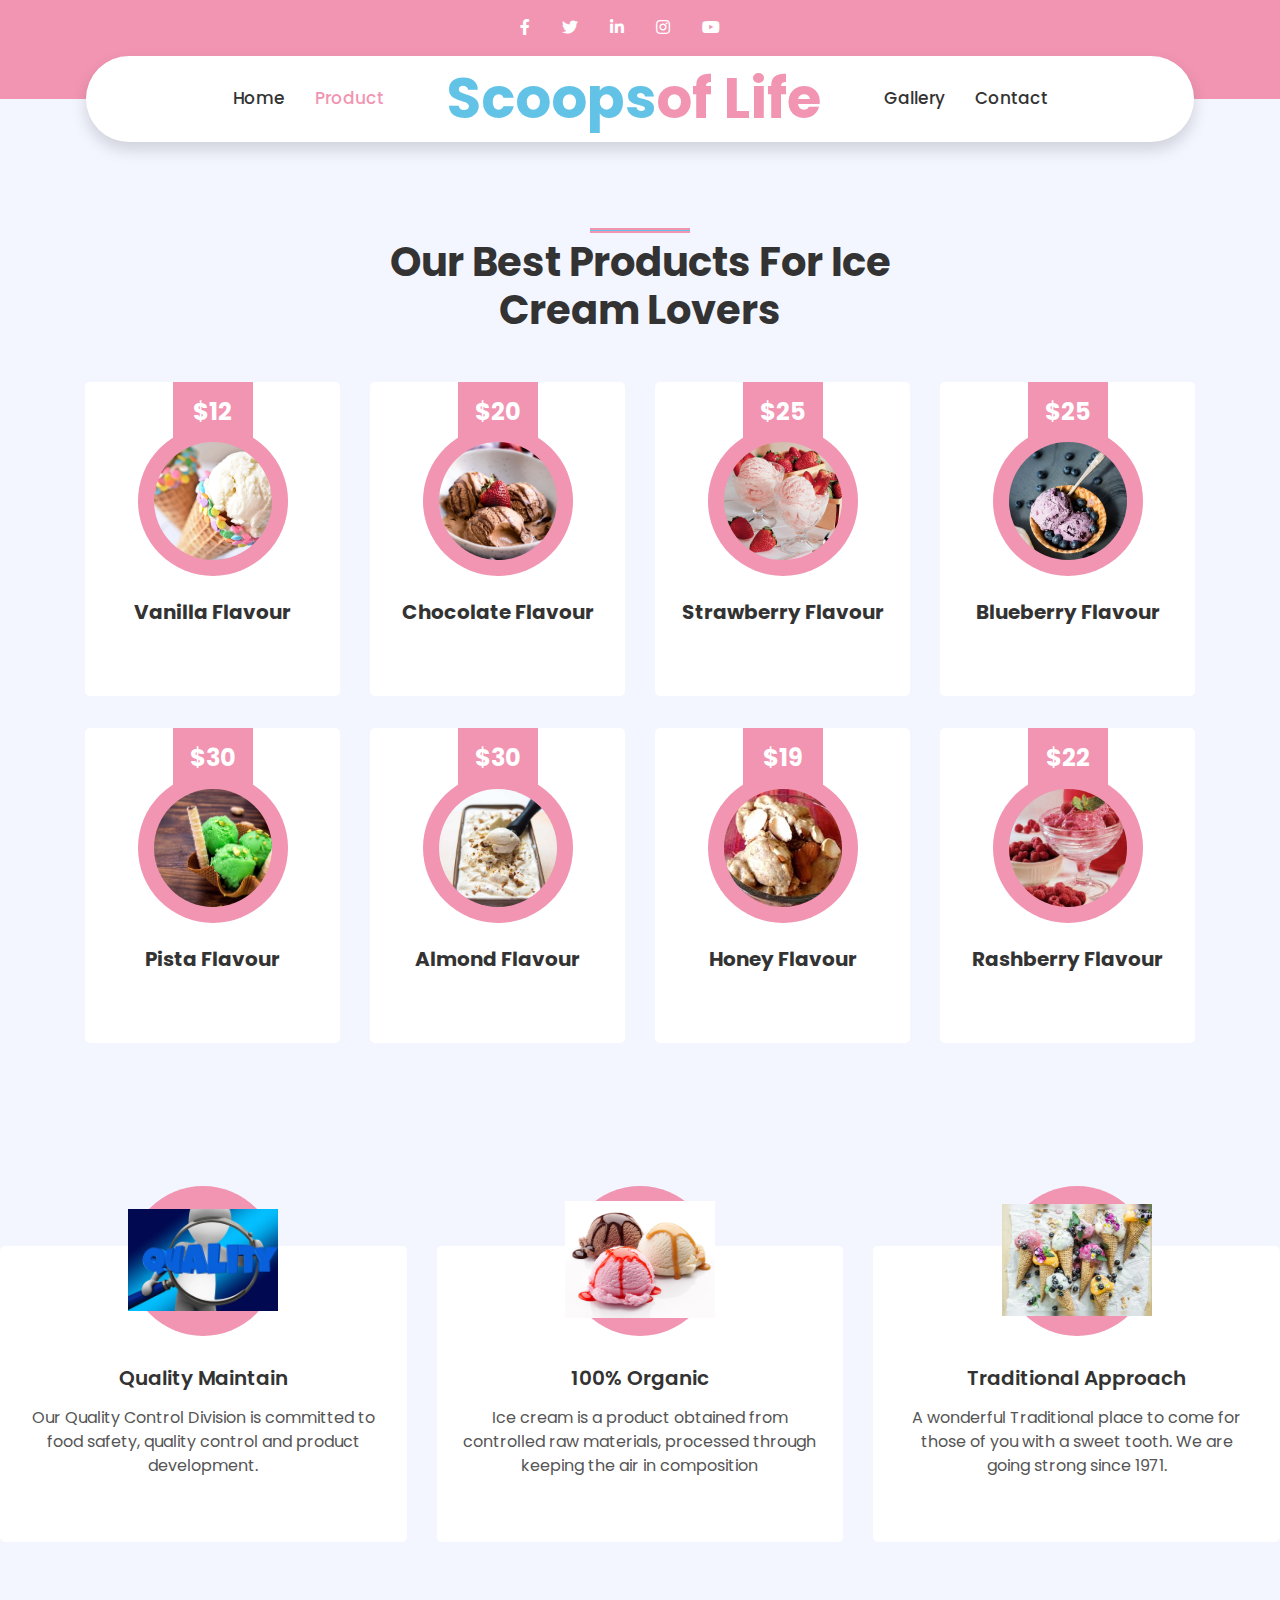
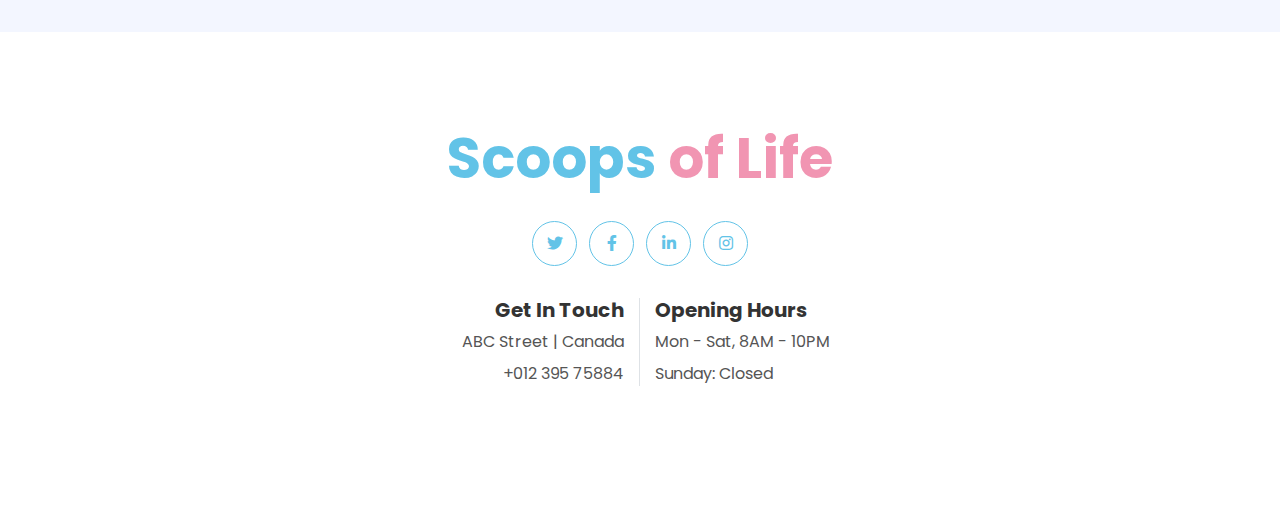
<file: product.html>
<!DOCTYPE html>
<html lang="en">

<head>
    <meta charset="utf-8">
    <title>Scoops of Life</title>
    <meta content="width=device-width, initial-scale=1.0" name="viewport">
    <meta content="Free HTML Templates" name="keywords">
    <meta content="Free HTML Templates" name="description">

    <!-- Favicon -->
    <link href="img/favicon.ico" rel="icon">

    <!-- Google Web Fonts -->
    <link rel="preconnect" href="https://fonts.gstatic.com">
    <link href="https://fonts.googleapis.com/css2?family=Poppins:wght@400;500;600;700&display=swap" rel="stylesheet">

    <!-- Font Awesome -->
    <link href="https://cdnjs.cloudflare.com/ajax/libs/font-awesome/5.10.0/css/all.min.css" rel="stylesheet">

    <!-- Libraries Stylesheet -->
    <link href="lib/owlcarousel/assets/owl.carousel.min.css" rel="stylesheet">
    <link href="lib/lightbox/css/lightbox.min.css" rel="stylesheet">

    <!-- Customized Bootstrap Stylesheet -->
    <link href="css/style.css" rel="stylesheet">
</head>

<body>
    <!-- Topbar Start -->
    <div class="container-fluid bg-primary py-3 d-none d-md-block">
        <div class="container">
            <div class="row">
                <div class="col-md-7 text-center text-lg-right">
                    <div class="d-inline-flex align-items-center">
                        <a class="text-white px-3" href="">
                            <i class="fab fa-facebook-f"></i>
                        </a>
                        <a class="text-white px-3" href="">
                            <i class="fab fa-twitter"></i>
                        </a>
                        <a class="text-white px-3" href="">
                            <i class="fab fa-linkedin-in"></i>
                        </a>
                        <a class="text-white px-3" href="">
                            <i class="fab fa-instagram"></i>
                        </a>
                        <a class="text-white pl-3" href="">
                            <i class="fab fa-youtube"></i>
                        </a>
                    </div>
                </div>
            </div>
        </div>
    </div>
    <!-- Topbar End -->


    <!-- Navbar Start -->
    <div class="container-fluid position-relative nav-bar p-0">
        <div class="container-lg position-relative p-0 px-lg-3" style="z-index: 9;">
            <nav class="navbar navbar-expand-lg bg-white navbar-light shadow p-lg-0">
                <a href="portfolio.html" class="navbar-brand d-block d-lg-none">
                    <h1 class="m-0 display-4 text-primary"><span class="text-secondary">Scoops</span>of Life</h1>
                </a>
                <button type="button" class="navbar-toggler" data-toggle="collapse" data-target="#navbarCollapse">
                    <span class="navbar-toggler-icon"></span>
                </button>
                <div class="collapse navbar-collapse justify-content-between" id="navbarCollapse">
                    <div class="navbar-nav ml-auto py-0">
                        <a href="index.html" class="nav-item nav-link">Home</a>
                        <a href="product.html" class="nav-item nav-link active">Product</a>
                    </div>
                    <a href="portfolio.html" class="navbar-brand mx-5 d-none d-lg-block">
                        <h1 class="m-0 display-4 text-primary"><span class="text-secondary">Scoops</span>of Life</h1>
                    </a>
                    <div class="navbar-nav mr-auto py-0">
                        <a href="gallery.html" class="nav-item nav-link">Gallery</a>
                        <a href="contact.html" class="nav-item nav-link">Contact</a>
                    </div>
                </div>
            </nav>
        </div>
    </div>
    <!-- Navbar End -->
    <!-- Products Start -->
    <div class="container-fluid py-5">
        <div class="container py-5">
            <div class="row justify-content-center">
                <div class="col-lg-6">
                    <h1 class="section-title position-relative text-center mb-5">Our Best Products For Ice Cream Lovers</h1>
                </div>
            </div>
            <div class="row">
                <div class="col-lg-3 col-md-6 mb-4 pb-2">
                    <div class="product-item d-flex flex-column align-items-center text-center bg-light rounded py-5 px-3">
                        <div class="bg-primary mt-n5 py-3" style="width: 80px;">
                            <h4 class="font-weight-bold text-white mb-0">$12</h4>
                        </div>
                        <div class="position-relative bg-primary rounded-circle mt-n3 mb-4 p-3" style="width: 150px; height: 150px;">
                            <img class="rounded-circle w-100 h-100" src="img/ice.webp" style="object-fit: cover;">
                        </div>
                        <h5 class="font-weight-bold mb-4">Vanilla Flavour</h5>
                    </div>
                </div>
                <div class="col-lg-3 col-md-6 mb-4 pb-2">
                    <div class="product-item d-flex flex-column align-items-center text-center bg-light rounded py-5 px-3">
                        <div class="bg-primary mt-n5 py-3" style="width: 80px;">
                            <h4 class="font-weight-bold text-white mb-0">$20</h4>
                        </div>
                        <div class="position-relative bg-primary rounded-circle mt-n3 mb-4 p-3" style="width: 150px; height: 150px;">
                            <img class="rounded-circle w-100 h-100" src="img/ice2.jpg" style="object-fit: cover;">
                        </div>
                        <h5 class="font-weight-bold mb-4">Chocolate Flavour</h5>
                    </div>
                </div>
                <div class="col-lg-3 col-md-6 mb-4 pb-2">
                    <div class="product-item d-flex flex-column align-items-center text-center bg-light rounded py-5 px-3">
                        <div class="bg-primary mt-n5 py-3" style="width: 80px;">
                            <h4 class="font-weight-bold text-white mb-0">$25</h4>
                        </div>
                        <div class="position-relative bg-primary rounded-circle mt-n3 mb-4 p-3" style="width: 150px; height: 150px;">
                            <img class="rounded-circle w-100 h-100" src="img/ice3.jpg" style="object-fit: cover;">
                        </div>
                        <h5 class="font-weight-bold mb-4">Strawberry Flavour</h5>
                    </div>
                </div>
                <div class="col-lg-3 col-md-6 mb-4 pb-2">
                    <div class="product-item d-flex flex-column align-items-center text-center bg-light rounded py-5 px-3">
                        <div class="bg-primary mt-n5 py-3" style="width: 80px;">
                            <h4 class="font-weight-bold text-white mb-0">$25</h4>
                        </div>
                        <div class="position-relative bg-primary rounded-circle mt-n3 mb-4 p-3" style="width: 150px; height: 150px;">
                            <img class="rounded-circle w-100 h-100" src="img/ice4.jpg" style="object-fit: cover;">
                        </div>
                        <h5 class="font-weight-bold mb-4">Blueberry Flavour</h5>
                    </div>
                </div>
                <div class="col-lg-3 col-md-6 mb-4 pb-2">
                    <div class="product-item d-flex flex-column align-items-center text-center bg-light rounded py-5 px-3">
                        <div class="bg-primary mt-n5 py-3" style="width: 80px;">
                            <h4 class="font-weight-bold text-white mb-0">$30</h4>
                        </div>
                        <div class="position-relative bg-primary rounded-circle mt-n3 mb-4 p-3" style="width: 150px; height: 150px;">
                            <img class="rounded-circle w-100 h-100" src="img/ice5.jpg" style="object-fit: cover;">
                        </div>
                        <h5 class="font-weight-bold mb-4">Pista Flavour</h5>
                    </div>
                </div>
                <div class="col-lg-3 col-md-6 mb-4 pb-2">
                    <div class="product-item d-flex flex-column align-items-center text-center bg-light rounded py-5 px-3">
                        <div class="bg-primary mt-n5 py-3" style="width: 80px;">
                            <h4 class="font-weight-bold text-white mb-0">$30</h4>
                        </div>
                        <div class="position-relative bg-primary rounded-circle mt-n3 mb-4 p-3" style="width: 150px; height: 150px;">
                            <img class="rounded-circle w-100 h-100" src="img/ice7.jpg" style="object-fit: cover;">
                        </div>
                        <h5 class="font-weight-bold mb-4">Almond Flavour</h5>
                    </div>
                </div>
                <div class="col-lg-3 col-md-6 mb-4 pb-2">
                    <div class="product-item d-flex flex-column align-items-center text-center bg-light rounded py-5 px-3">
                        <div class="bg-primary mt-n5 py-3" style="width: 80px;">
                            <h4 class="font-weight-bold text-white mb-0">$19</h4>
                        </div>
                        <div class="position-relative bg-primary rounded-circle mt-n3 mb-4 p-3" style="width: 150px; height: 150px;">
                            <img class="rounded-circle w-100 h-100" src="img/ice8.jpg" style="object-fit: cover;">
                        </div>
                        <h5 class="font-weight-bold mb-4">Honey Flavour</h5>
                    </div>
                </div>
                <div class="col-lg-3 col-md-6 mb-4 pb-2">
                    <div class="product-item d-flex flex-column align-items-center text-center bg-light rounded py-5 px-3">
                        <div class="bg-primary mt-n5 py-3" style="width: 80px;">
                            <h4 class="font-weight-bold text-white mb-0">$22</h4>
                        </div>
                        <div class="position-relative bg-primary rounded-circle mt-n3 mb-4 p-3" style="width: 150px; height: 150px;">
                            <img class="rounded-circle w-100 h-100" src="img/ice9.jpg" style="object-fit: cover;">
                        </div>
                        <h5 class="font-weight-bold mb-4">Rashberry Flavour</h5>
                    </div>
                </div>
            </div>
        </div>
    </div>

    <!-- Products End -->
<!--  Quality start-->
<div class="row">
                <div class="col-12">
                    <div class="owl-carousel service-carousel">
                        <div class="service-item">
                            <div class="service-img mx-auto">
                                <img src="img/quality5.webp" class="trad">
                            </div>
                            <div class="position-relative text-center bg-light rounded p-4 pb-5" style="margin-top: -75px;">
                                <h5 class="font-weight-semi-bold mt-5 mb-3 pt-5">Quality Maintain</h5>
                                <p>Our Quality Control Division is committed to food safety, quality control and product development.  </p>
                            </div>
                        </div>
                        <div class="service-item">
                            <div class="service-img mx-auto">
                                <img src="img/organic5.jpg" class="trad">
                            </div>
                            <div class="position-relative text-center bg-light rounded p-4 pb-5" style="margin-top: -75px;">
                                <h5 class="font-weight-semi-bold mt-5 mb-3 pt-5">100% Organic</h5>
                                <p>Ice cream is a product obtained from controlled raw materials, processed through keeping the air in composition</p>
                            </div>
                        </div>
                        <div class="service-item">
                            <div class="service-img mx-auto">
                                <img src="img/trad3.webp" class="trad">
                            </div>
                            <div class="position-relative text-center bg-light rounded p-4 pb-5" style="margin-top: -75px;">
                                <h5 class="font-weight-semi-bold mt-5 mb-3 pt-5">Traditional Approach</h5>
                                <p>A wonderful Traditional place to come for those of you with a sweet tooth.
                                    We are going strong since 1971.
                                </p>
                               
                            </div>
                        </div>
                        
                    </div>
                </div>
            </div>
 
<!--Quality ends-->
    <!-- Footer Start -->
    <div class="container-fluid footer bg-light py-5" style="margin-top: 90px;">
        <div class="container text-center py-5">
            <div class="row">
                <div class="col-12 mb-4">
                    <a href="index.html" class="navbar-brand m-0">
                        <h1 class="m-0 mt-n2 display-4 text-primary"><span class="text-secondary">Scoops</span> of Life</h1>
                    </a>
                </div>
                <div class="col-12 mb-4">
                    <a class="btn btn-outline-secondary btn-social mr-2" href="#"><i class="fab fa-twitter"></i></a>
                    <a class="btn btn-outline-secondary btn-social mr-2" href="#"><i class="fab fa-facebook-f"></i></a>
                    <a class="btn btn-outline-secondary btn-social mr-2" href="#"><i class="fab fa-linkedin-in"></i></a>
                    <a class="btn btn-outline-secondary btn-social" href="#"><i class="fab fa-instagram"></i></a>
                </div>
                <div class="col-12 mt-2 mb-4">
                    <div class="row">
                        <div class="col-sm-6 text-center text-sm-right border-right mb-3 mb-sm-0">
                            <h5 class="font-weight-bold mb-2">Get In Touch</h5>
                            <p class="mb-2">ABC Street | Canada</p>
                            <p class="mb-0">+012 395 75884</p>
                        </div>
                        <div class="col-sm-6 text-center text-sm-left">
                            <h5 class="font-weight-bold mb-2">Opening Hours</h5>
                            <p class="mb-2">Mon - Sat, 8AM - 10PM</p>
                            <p class="mb-0">Sunday: Closed</p>
                        </div>
                    </div>
                </div>
                </div>
            </div>
        </div>
    </div>
    <!-- Footer End -->
    <!-- Back to Top -->
    <a href="#" class="btn btn-secondary px-2 back-to-top"><i class="fa fa-angle-double-up"></i></a>
    <!-- JavaScript Libraries -->
    <script src="https://code.jquery.com/jquery-3.4.1.min.js"></script>
    <script src="https://stackpath.bootstrapcdn.com/bootstrap/4.4.1/js/bootstrap.bundle.min.js"></script>
    <script src="lib/easing/easing.min.js"></script>
    <script src="lib/waypoints/waypoints.min.js"></script>
    <script src="lib/owlcarousel/owl.carousel.min.js"></script>
    <script src="lib/isotope/isotope.pkgd.min.js"></script>
    <script src="lib/lightbox/js/lightbox.min.js"></script>
    <script src="mail/jqBootstrapValidation.min.js"></script>
    <script src="mail/contact.js"></script>
    <script src="js/main.js"></script>
</body>
</html>
</file>
<file: css/style.css>
/******* Bootstrap Theming ********/
/*!
 * Bootstrap v4.5.3 (https://getbootstrap.com/)
 * Copyright 2011-2020 The Bootstrap Authors
 * Copyright 2011-2020 Twitter, Inc.
 * Licensed under MIT (https://github.com/twbs/bootstrap/blob/main/LICENSE)
 */
:root {
  --blue: #007bff;
  --indigo: #6610f2;
  --purple: #6f42c1;
  --pink: #e83e8c;
  --red: #dc3545;
  --orange: #fd7e14;
  --yellow: #ffc107;
  --green: #28a745;
  --teal: #20c997;
  --cyan: #17a2b8;
  --white: #fff;
  --gray: #6c757d;
  --gray-dark: #343a40;
  --primary: #F195B2;
  --secondary: #62C3E7;
  --success: #28a745;
  --info: #17a2b8;
  --warning: #ffc107;
  --danger: #dc3545;
  --light: #FFFFFF;
  --dark: #333333;
  --breakpoint-xs: 0;
  --breakpoint-sm: 576px;
  --breakpoint-md: 768px;
  --breakpoint-lg: 992px;
  --breakpoint-xl: 1200px;
  --font-family-sans-serif: "Poppins", sans-serif;
  --font-family-monospace: SFMono-Regular, Menlo, Monaco, Consolas, "Liberation Mono", "Courier New", monospace;
}

*,
*::before,
*::after {
  box-sizing: border-box;
}
#bestoffer
{
  text-align: center;
}
.topic{
  margin-top: 90%;
}
#mod{
  position:absolute;
  left:0px;
}
.trad
{
  margin-top:18%;
}
html 
{
  font-family: sans-serif;
  line-height: 1.15;
  -webkit-text-size-adjust: 100%;
  -webkit-tap-highlight-color: rgba(0, 0, 0, 0);
}

article, aside, figcaption, figure, footer, header, hgroup, main, nav, section {
  display: block;
}

body {
  margin: 0;
  font-family: "Poppins", sans-serif;
  font-size: 1rem;
  font-weight: 400;
  line-height: 1.5;
  color: #555555;
  text-align: left;
  background-color: #F3F6FF;
}

[tabindex="-1"]:focus:not(:focus-visible) {
  outline: 0 !important;
}

hr {
  box-sizing: content-box;
  height: 0;
  overflow: visible;
}

h1, h2, h3, h4, h5, h6 {
  margin-top: 0;
  margin-bottom: 0.5rem;
}

p {
  margin-top: 0;
  margin-bottom: 1rem;
}

abbr[title],
abbr[data-original-title] {
  text-decoration: underline;
  text-decoration: underline dotted;
  cursor: help;
  border-bottom: 0;
  text-decoration-skip-ink: none;
}

address {
  margin-bottom: 1rem;
  font-style: normal;
  line-height: inherit;
}

ol,
ul,
dl {
  margin-top: 0;
  margin-bottom: 1rem;
}

ol ol,
ul ul,
ol ul,
ul ol {
  margin-bottom: 0;
}

dt {
  font-weight: 700;
}

dd {
  margin-bottom: .5rem;
  margin-left: 0;
}

blockquote {
  margin: 0 0 1rem;
}

b,
strong {
  font-weight: bolder;
}

small {
  font-size: 80%;
}

sub,
sup {
  position: relative;
  font-size: 75%;
  line-height: 0;
  vertical-align: baseline;
}

sub {
  bottom: -.25em;
}

sup {
  top: -.5em;
}

a {
  color: #F195B2;
  text-decoration: none;
  background-color: transparent;
}

a:hover {
  color: #e85181;
  text-decoration: underline;
}

a:not([href]):not([class]) {
  color: inherit;
  text-decoration: none;
}

a:not([href]):not([class]):hover {
  color: inherit;
  text-decoration: none;
}

pre,
code,
kbd,
samp {
  font-family: SFMono-Regular, Menlo, Monaco, Consolas, "Liberation Mono", "Courier New", monospace;
  font-size: 1em;
}

pre {
  margin-top: 0;
  margin-bottom: 1rem;
  overflow: auto;
  -ms-overflow-style: scrollbar;
}

figure {
  margin: 0 0 1rem;
}

img {
  vertical-align: middle;
  border-style: none;
}

svg {
  overflow: hidden;
  vertical-align: middle;
}

table {
  border-collapse: collapse;
}

caption {
  padding-top: 0.75rem;
  padding-bottom: 0.75rem;
  color: #6c757d;
  text-align: left;
  caption-side: bottom;
}

th {
  text-align: inherit;
  text-align: -webkit-match-parent;
}

label {
  display: inline-block;
  margin-bottom: 0.5rem;
}

button {
  border-radius: 0;
}

button:focus {
  outline: 1px dotted;
  outline: 5px auto -webkit-focus-ring-color;
}

input,
button,
select,
optgroup,
textarea {
  margin: 0;
  font-family: inherit;
  font-size: inherit;
  line-height: inherit;
}

button,
input {
  overflow: visible;
}

button,
select {
  text-transform: none;
}

[role="button"] {
  cursor: pointer;
}

select {
  word-wrap: normal;
}

button,
[type="button"],
[type="reset"],
[type="submit"] {
  -webkit-appearance: button;
}

button:not(:disabled),
[type="button"]:not(:disabled),
[type="reset"]:not(:disabled),
[type="submit"]:not(:disabled) {
  cursor: pointer;
}

button::-moz-focus-inner,
[type="button"]::-moz-focus-inner,
[type="reset"]::-moz-focus-inner,
[type="submit"]::-moz-focus-inner {
  padding: 0;
  border-style: none;
}

input[type="radio"],
input[type="checkbox"] {
  box-sizing: border-box;
  padding: 0;
}

textarea {
  overflow: auto;
  resize: vertical;
}

fieldset {
  min-width: 0;
  padding: 0;
  margin: 0;
  border: 0;
}

legend {
  display: block;
  width: 100%;
  max-width: 100%;
  padding: 0;
  margin-bottom: .5rem;
  font-size: 1.5rem;
  line-height: inherit;
  color: inherit;
  white-space: normal;
}

@media (max-width: 1200px) {
  legend {
    font-size: calc(1.275rem + 0.3vw) ;
  }
}

progress {
  vertical-align: baseline;
}

[type="number"]::-webkit-inner-spin-button,
[type="number"]::-webkit-outer-spin-button {
  height: auto;
}

[type="search"] {
  outline-offset: -2px;
  -webkit-appearance: none;
}

[type="search"]::-webkit-search-decoration {
  -webkit-appearance: none;
}

::-webkit-file-upload-button {
  font: inherit;
  -webkit-appearance: button;
}

output {
  display: inline-block;
}

summary {
  display: list-item;
  cursor: pointer;
}

template {
  display: none;
}

[hidden] {
  display: none !important;
}

h1, h2, h3, h4, h5, h6,
.h1, .h2, .h3, .h4, .h5, .h6 {
  margin-bottom: 0.5rem;
  font-weight: 500;
  line-height: 1.2;
  color: #333333;
}

h1, .h1 {
  font-size: 2.5rem;
}

@media (max-width: 1200px) {
  h1, .h1 {
    font-size: calc(1.375rem + 1.5vw) ;
  }
}

h2, .h2 {
  font-size: 2rem;
}

@media (max-width: 1200px) {
  h2, .h2 {
    font-size: calc(1.325rem + 0.9vw) ;
  }
}

h3, .h3 {
  font-size: 1.75rem;
}

@media (max-width: 1200px) {
  h3, .h3 {
    font-size: calc(1.3rem + 0.6vw) ;
  }
}

h4, .h4 {
  font-size: 1.5rem;
}

@media (max-width: 1200px) {
  h4, .h4 {
    font-size: calc(1.275rem + 0.3vw) ;
  }
}

h5, .h5 {
  font-size: 1.25rem;
}

h6, .h6 {
  font-size: 1rem;
}

.lead {
  font-size: 1.25rem;
  font-weight: 300;
}

.display-1 {
  font-size: 6rem;
  font-weight: 300;
  line-height: 1.2;
}

@media (max-width: 1200px) {
  .display-1 {
    font-size: calc(1.725rem + 5.7vw) ;
  }
}

.display-2 {
  font-size: 5.5rem;
  font-weight: 300;
  line-height: 1.2;
}

@media (max-width: 1200px) {
  .display-2 {
    font-size: calc(1.675rem + 5.1vw) ;
  }
}

.display-3 {
  font-size: 4.5rem;
  font-weight: 300;
  line-height: 1.2;
}

@media (max-width: 1200px) {
  .display-3 {
    font-size: calc(1.575rem + 3.9vw) ;
  }
}

.display-4 {
  font-size: 3.5rem;
  font-weight: 300;
  line-height: 1.2;
}

@media (max-width: 1200px) {
  .display-4 {
    font-size: calc(1.475rem + 2.7vw) ;
  }
}

hr {
  margin-top: 1rem;
  margin-bottom: 1rem;
  border: 0;
  border-top: 1px solid rgba(0, 0, 0, 0.1);
}

small,
.small {
  font-size: 80%;
  font-weight: 400;
}

mark,
.mark {
  padding: 0.2em;
  background-color: #fcf8e3;
}

.list-unstyled {
  padding-left: 0;
  list-style: none;
}

.list-inline {
  padding-left: 0;
  list-style: none;
}

.list-inline-item {
  display: inline-block;
}

.list-inline-item:not(:last-child) {
  margin-right: 0.5rem;
}

.initialism {
  font-size: 90%;
  text-transform: uppercase;
}

.blockquote {
  margin-bottom: 1rem;
  font-size: 1.25rem;
}

.blockquote-footer {
  display: block;
  font-size: 80%;
  color: #6c757d;
}

.blockquote-footer::before {
  content: "\2014\00A0";
}

.img-fluid {
  max-width: 100%;
  height: auto;
}

.img-thumbnail {
  padding: 0.25rem;
  background-color: #F3F6FF;
  border: 1px solid #dee2e6;
  border-radius: 5px;
  max-width: 100%;
  height: auto;
}

.figure {
  display: inline-block;
}

.figure-img {
  margin-bottom: 0.5rem;
  line-height: 1;
}

.figure-caption {
  font-size: 90%;
  color: #6c757d;
}

code {
  font-size: 87.5%;
  color: #e83e8c;
  word-wrap: break-word;
}

a > code {
  color: inherit;
}

kbd {
  padding: 0.2rem 0.4rem;
  font-size: 87.5%;
  color: #fff;
  background-color: #212529;
  border-radius: 0.2rem;
}

kbd kbd {
  padding: 0;
  font-size: 100%;
  font-weight: 700;
}

pre {
  display: block;
  font-size: 87.5%;
  color: #212529;
}

pre code {
  font-size: inherit;
  color: inherit;
  word-break: normal;
}

.pre-scrollable {
  max-height: 340px;
  overflow-y: scroll;
}

.container,
.container-fluid,
.container-sm,
.container-md,
.container-lg,
.container-xl {
  width: 100%;
  padding-right: 15px;
  padding-left: 15px;
  margin-right: auto;
  margin-left: auto;
}

@media (min-width: 576px) {
  .container, .container-sm {
    max-width: 540px;
  }
}

@media (min-width: 768px) {
  .container, .container-sm, .container-md {
    max-width: 720px;
  }
}

@media (min-width: 992px) {
  .container, .container-sm, .container-md, .container-lg {
    max-width: 960px;
  }
}

@media (min-width: 1200px) {
  .container, .container-sm, .container-md, .container-lg, .container-xl {
    max-width: 1140px;
  }
}

.row {
  display: flex;
  flex-wrap: wrap;
  margin-right: -15px;
  margin-left: -15px;
}

.no-gutters {
  margin-right: 0;
  margin-left: 0;
}

.no-gutters > .col,
.no-gutters > [class*="col-"] {
  padding-right: 0;
  padding-left: 0;
}

.col-1, .col-2, .col-3, .col-4, .col-5, .col-6, .col-7, .col-8, .col-9, .col-10, .col-11, .col-12, .col,
.col-auto, .col-sm-1, .col-sm-2, .col-sm-3, .col-sm-4, .col-sm-5, .col-sm-6, .col-sm-7, .col-sm-8, .col-sm-9, .col-sm-10, .col-sm-11, .col-sm-12, .col-sm,
.col-sm-auto, .col-md-1, .col-md-2, .col-md-3, .col-md-4, .col-md-5, .col-md-6, .col-md-7, .col-md-8, .col-md-9, .col-md-10, .col-md-11, .col-md-12, .col-md,
.col-md-auto, .col-lg-1, .col-lg-2, .col-lg-3, .col-lg-4, .col-lg-5, .col-lg-6, .col-lg-7, .col-lg-8, .col-lg-9, .col-lg-10, .col-lg-11, .col-lg-12, .col-lg,
.col-lg-auto, .col-xl-1, .col-xl-2, .col-xl-3, .col-xl-4, .col-xl-5, .col-xl-6, .col-xl-7, .col-xl-8, .col-xl-9, .col-xl-10, .col-xl-11, .col-xl-12, .col-xl,
.col-xl-auto {
  position: relative;
  width: 100%;
  padding-right: 15px;
  padding-left: 15px;
}

.col {
  flex-basis: 0;
  flex-grow: 1;
  max-width: 100%;
}

.row-cols-1 > * {
  flex: 0 0 100%;
  max-width: 100%;
}

.row-cols-2 > * {
  flex: 0 0 50%;
  max-width: 50%;
}

.row-cols-3 > * {
  flex: 0 0 33.33333%;
  max-width: 33.33333%;
}

.row-cols-4 > * {
  flex: 0 0 25%;
  max-width: 25%;
}

.row-cols-5 > * {
  flex: 0 0 20%;
  max-width: 20%;
}

.row-cols-6 > * {
  flex: 0 0 16.66667%;
  max-width: 16.66667%;
}

.col-auto {
  flex: 0 0 auto;
  width: auto;
  max-width: 100%;
}

.col-1 {
  flex: 0 0 8.33333%;
  max-width: 8.33333%;
}

.col-2 {
  flex: 0 0 16.66667%;
  max-width: 16.66667%;
}

.col-3 {
  flex: 0 0 25%;
  max-width: 25%;
}

.col-4 {
  flex: 0 0 33.33333%;
  max-width: 33.33333%;
}

.col-5 {
  flex: 0 0 41.66667%;
  max-width: 41.66667%;
}

.col-6 {
  flex: 0 0 50%;
  max-width: 50%;
}

.col-7 {
  flex: 0 0 58.33333%;
  max-width: 58.33333%;
}

.col-8 {
  flex: 0 0 66.66667%;
  max-width: 66.66667%;
}

.col-9 {
  flex: 0 0 75%;
  max-width: 75%;
}

.col-10 {
  flex: 0 0 83.33333%;
  max-width: 83.33333%;
}

.col-11 {
  flex: 0 0 91.66667%;
  max-width: 91.66667%;
}

.col-12 {
  flex: 0 0 100%;
  max-width: 100%;
}

.order-first {
  order: -1;
}

.order-last {
  order: 13;
}

.order-0 {
  order: 0;
}

.order-1 {
  order: 1;
}

.order-2 {
  order: 2;
}

.order-3 {
  order: 3;
}

.order-4 {
  order: 4;
}

.order-5 {
  order: 5;
}

.order-6 {
  order: 6;
}

.order-7 {
  order: 7;
}

.order-8 {
  order: 8;
}

.order-9 {
  order: 9;
}

.order-10 {
  order: 10;
}

.order-11 {
  order: 11;
}

.order-12 {
  order: 12;
}

.offset-1 {
  margin-left: 8.33333%;
}

.offset-2 {
  margin-left: 16.66667%;
}

.offset-3 {
  margin-left: 25%;
}

.offset-4 {
  margin-left: 33.33333%;
}

.offset-5 {
  margin-left: 41.66667%;
}

.offset-6 {
  margin-left: 50%;
}

.offset-7 {
  margin-left: 58.33333%;
}

.offset-8 {
  margin-left: 66.66667%;
}

.offset-9 {
  margin-left: 75%;
}

.offset-10 {
  margin-left: 83.33333%;
}

.offset-11 {
  margin-left: 91.66667%;
}

@media (min-width: 576px) {
  .col-sm {
    flex-basis: 0;
    flex-grow: 1;
    max-width: 100%;
  }
  .row-cols-sm-1 > * {
    flex: 0 0 100%;
    max-width: 100%;
  }
  .row-cols-sm-2 > * {
    flex: 0 0 50%;
    max-width: 50%;
  }
  .row-cols-sm-3 > * {
    flex: 0 0 33.33333%;
    max-width: 33.33333%;
  }
  .row-cols-sm-4 > * {
    flex: 0 0 25%;
    max-width: 25%;
  }
  .row-cols-sm-5 > * {
    flex: 0 0 20%;
    max-width: 20%;
  }
  .row-cols-sm-6 > * {
    flex: 0 0 16.66667%;
    max-width: 16.66667%;
  }
  .col-sm-auto {
    flex: 0 0 auto;
    width: auto;
    max-width: 100%;
  }
  .col-sm-1 {
    flex: 0 0 8.33333%;
    max-width: 8.33333%;
  }
  .col-sm-2 {
    flex: 0 0 16.66667%;
    max-width: 16.66667%;
  }
  .col-sm-3 {
    flex: 0 0 25%;
    max-width: 25%;
  }
  .col-sm-4 {
    flex: 0 0 33.33333%;
    max-width: 33.33333%;
  }
  .col-sm-5 {
    flex: 0 0 41.66667%;
    max-width: 41.66667%;
  }
  .col-sm-6 {
    flex: 0 0 50%;
    max-width: 50%;
  }
  .col-sm-7 {
    flex: 0 0 58.33333%;
    max-width: 58.33333%;
  }
  .col-sm-8 {
    flex: 0 0 66.66667%;
    max-width: 66.66667%;
  }
  .col-sm-9 {
    flex: 0 0 75%;
    max-width: 75%;
  }
  .col-sm-10 {
    flex: 0 0 83.33333%;
    max-width: 83.33333%;
  }
  .col-sm-11 {
    flex: 0 0 91.66667%;
    max-width: 91.66667%;
  }
  .col-sm-12 {
    flex: 0 0 100%;
    max-width: 100%;
  }
  .order-sm-first {
    order: -1;
  }
  .order-sm-last {
    order: 13;
  }
  .order-sm-0 {
    order: 0;
  }
  .order-sm-1 {
    order: 1;
  }
  .order-sm-2 {
    order: 2;
  }
  .order-sm-3 {
    order: 3;
  }
  .order-sm-4 {
    order: 4;
  }
  .order-sm-5 {
    order: 5;
  }
  .order-sm-6 {
    order: 6;
  }
  .order-sm-7 {
    order: 7;
  }
  .order-sm-8 {
    order: 8;
  }
  .order-sm-9 {
    order: 9;
  }
  .order-sm-10 {
    order: 10;
  }
  .order-sm-11 {
    order: 11;
  }
  .order-sm-12 {
    order: 12;
  }
  .offset-sm-0 {
    margin-left: 0;
  }
  .offset-sm-1 {
    margin-left: 8.33333%;
  }
  .offset-sm-2 {
    margin-left: 16.66667%;
  }
  .offset-sm-3 {
    margin-left: 25%;
  }
  .offset-sm-4 {
    margin-left: 33.33333%;
  }
  .offset-sm-5 {
    margin-left: 41.66667%;
  }
  .offset-sm-6 {
    margin-left: 50%;
  }
  .offset-sm-7 {
    margin-left: 58.33333%;
  }
  .offset-sm-8 {
    margin-left: 66.66667%;
  }
  .offset-sm-9 {
    margin-left: 75%;
  }
  .offset-sm-10 {
    margin-left: 83.33333%;
  }
  .offset-sm-11 {
    margin-left: 91.66667%;
  }
}

@media (min-width: 768px) {
  .col-md {
    flex-basis: 0;
    flex-grow: 1;
    max-width: 100%;
  }
  .row-cols-md-1 > * {
    flex: 0 0 100%;
    max-width: 100%;
  }
  .row-cols-md-2 > * {
    flex: 0 0 50%;
    max-width: 50%;
  }
  .row-cols-md-3 > * {
    flex: 0 0 33.33333%;
    max-width: 33.33333%;
  }
  .row-cols-md-4 > * {
    flex: 0 0 25%;
    max-width: 25%;
  }
  .row-cols-md-5 > * {
    flex: 0 0 20%;
    max-width: 20%;
  }
  .row-cols-md-6 > * {
    flex: 0 0 16.66667%;
    max-width: 16.66667%;
  }
  .col-md-auto {
    flex: 0 0 auto;
    width: auto;
    max-width: 100%;
  }
  .col-md-1 {
    flex: 0 0 8.33333%;
    max-width: 8.33333%;
  }
  .col-md-2 {
    flex: 0 0 16.66667%;
    max-width: 16.66667%;
  }
  .col-md-3 {
    flex: 0 0 25%;
    max-width: 25%;
  }
  .col-md-4 {
    flex: 0 0 33.33333%;
    max-width: 33.33333%;
  }
  .col-md-5 {
    flex: 0 0 41.66667%;
    max-width: 41.66667%;
  }
  .col-md-6 {
    flex: 0 0 50%;
    max-width: 50%;
  }
  .col-md-7 {
    flex: 0 0 58.33333%;
    max-width: 58.33333%;
  }
  .col-md-8 {
    flex: 0 0 66.66667%;
    max-width: 66.66667%;
  }
  .col-md-9 {
    flex: 0 0 75%;
    max-width: 75%;
  }
  .col-md-10 {
    flex: 0 0 83.33333%;
    max-width: 83.33333%;
  }
  .col-md-11 {
    flex: 0 0 91.66667%;
    max-width: 91.66667%;
  }
  .col-md-12 {
    flex: 0 0 100%;
    max-width: 100%;
  }
  .order-md-first {
    order: -1;
  }
  .order-md-last {
    order: 13;
  }
  .order-md-0 {
    order: 0;
  }
  .order-md-1 {
    order: 1;
  }
  .order-md-2 {
    order: 2;
  }
  .order-md-3 {
    order: 3;
  }
  .order-md-4 {
    order: 4;
  }
  .order-md-5 {
    order: 5;
  }
  .order-md-6 {
    order: 6;
  }
  .order-md-7 {
    order: 7;
  }
  .order-md-8 {
    order: 8;
  }
  .order-md-9 {
    order: 9;
  }
  .order-md-10 {
    order: 10;
  }
  .order-md-11 {
    order: 11;
  }
  .order-md-12 {
    order: 12;
  }
  .offset-md-0 {
    margin-left: 0;
  }
  .offset-md-1 {
    margin-left: 8.33333%;
  }
  .offset-md-2 {
    margin-left: 16.66667%;
  }
  .offset-md-3 {
    margin-left: 25%;
  }
  .offset-md-4 {
    margin-left: 33.33333%;
  }
  .offset-md-5 {
    margin-left: 41.66667%;
  }
  .offset-md-6 {
    margin-left: 50%;
  }
  .offset-md-7 {
    margin-left: 58.33333%;
  }
  .offset-md-8 {
    margin-left: 66.66667%;
  }
  .offset-md-9 {
    margin-left: 75%;
  }
  .offset-md-10 {
    margin-left: 83.33333%;
  }
  .offset-md-11 {
    margin-left: 91.66667%;
  }
}

@media (min-width: 992px) {
  .col-lg {
    flex-basis: 0;
    flex-grow: 1;
    max-width: 100%;
  }
  .row-cols-lg-1 > * {
    flex: 0 0 100%;
    max-width: 100%;
  }
  .row-cols-lg-2 > * {
    flex: 0 0 50%;
    max-width: 50%;
  }
  .row-cols-lg-3 > * {
    flex: 0 0 33.33333%;
    max-width: 33.33333%;
  }
  .row-cols-lg-4 > * {
    flex: 0 0 25%;
    max-width: 25%;
  }
  .row-cols-lg-5 > * {
    flex: 0 0 20%;
    max-width: 20%;
  }
  .row-cols-lg-6 > * {
    flex: 0 0 16.66667%;
    max-width: 16.66667%;
  }
  .col-lg-auto {
    flex: 0 0 auto;
    width: auto;
    max-width: 100%;
  }
  .col-lg-1 {
    flex: 0 0 8.33333%;
    max-width: 8.33333%;
  }
  .col-lg-2 {
    flex: 0 0 16.66667%;
    max-width: 16.66667%;
  }
  .col-lg-3 {
    flex: 0 0 25%;
    max-width: 25%;
  }
  .col-lg-4 {
    flex: 0 0 33.33333%;
    max-width: 33.33333%;
  }
  .col-lg-5 {
    flex: 0 0 41.66667%;
    max-width: 41.66667%;
  }
  .col-lg-6 {
    flex: 0 0 50%;
    max-width: 50%;
  }
  .col-lg-7 {
    flex: 0 0 58.33333%;
    max-width: 58.33333%;
  }
  .col-lg-8 {
    flex: 0 0 66.66667%;
    max-width: 66.66667%;
  }
  .col-lg-9 {
    flex: 0 0 75%;
    max-width: 75%;
  }
  .col-lg-10 {
    flex: 0 0 83.33333%;
    max-width: 83.33333%;
  }
  .col-lg-11 {
    flex: 0 0 91.66667%;
    max-width: 91.66667%;
  }
  .col-lg-12 {
    flex: 0 0 100%;
    max-width: 100%;
  }
  .order-lg-first {
    order: -1;
  }
  .order-lg-last {
    order: 13;
  }
  .order-lg-0 {
    order: 0;
  }
  .order-lg-1 {
    order: 1;
  }
  .order-lg-2 {
    order: 2;
  }
  .order-lg-3 {
    order: 3;
  }
  .order-lg-4 {
    order: 4;
  }
  .order-lg-5 {
    order: 5;
  }
  .order-lg-6 {
    order: 6;
  }
  .order-lg-7 {
    order: 7;
  }
  .order-lg-8 {
    order: 8;
  }
  .order-lg-9 {
    order: 9;
  }
  .order-lg-10 {
    order: 10;
  }
  .order-lg-11 {
    order: 11;
  }
  .order-lg-12 {
    order: 12;
  }
  .offset-lg-0 {
    margin-left: 0;
  }
  .offset-lg-1 {
    margin-left: 8.33333%;
  }
  .offset-lg-2 {
    margin-left: 16.66667%;
  }
  .offset-lg-3 {
    margin-left: 25%;
  }
  .offset-lg-4 {
    margin-left: 33.33333%;
  }
  .offset-lg-5 {
    margin-left: 41.66667%;
  }
  .offset-lg-6 {
    margin-left: 50%;
  }
  .offset-lg-7 {
    margin-left: 58.33333%;
  }
  .offset-lg-8 {
    margin-left: 66.66667%;
  }
  .offset-lg-9 {
    margin-left: 75%;
  }
  .offset-lg-10 {
    margin-left: 83.33333%;
  }
  .offset-lg-11 {
    margin-left: 91.66667%;
  }
}

@media (min-width: 1200px) {
  .col-xl {
    flex-basis: 0;
    flex-grow: 1;
    max-width: 100%;
  }
  .row-cols-xl-1 > * {
    flex: 0 0 100%;
    max-width: 100%;
  }
  .row-cols-xl-2 > * {
    flex: 0 0 50%;
    max-width: 50%;
  }
  .row-cols-xl-3 > * {
    flex: 0 0 33.33333%;
    max-width: 33.33333%;
  }
  .row-cols-xl-4 > * {
    flex: 0 0 25%;
    max-width: 25%;
  }
  .row-cols-xl-5 > * {
    flex: 0 0 20%;
    max-width: 20%;
  }
  .row-cols-xl-6 > * {
    flex: 0 0 16.66667%;
    max-width: 16.66667%;
  }
  .col-xl-auto {
    flex: 0 0 auto;
    width: auto;
    max-width: 100%;
  }
  .col-xl-1 {
    flex: 0 0 8.33333%;
    max-width: 8.33333%;
  }
  .col-xl-2 {
    flex: 0 0 16.66667%;
    max-width: 16.66667%;
  }
  .col-xl-3 {
    flex: 0 0 25%;
    max-width: 25%;
  }
  .col-xl-4 {
    flex: 0 0 33.33333%;
    max-width: 33.33333%;
  }
  .col-xl-5 {
    flex: 0 0 41.66667%;
    max-width: 41.66667%;
  }
  .col-xl-6 {
    flex: 0 0 50%;
    max-width: 50%;
  }
  .col-xl-7 {
    flex: 0 0 58.33333%;
    max-width: 58.33333%;
  }
  .col-xl-8 {
    flex: 0 0 66.66667%;
    max-width: 66.66667%;
  }
  .col-xl-9 {
    flex: 0 0 75%;
    max-width: 75%;
  }
  .col-xl-10 {
    flex: 0 0 83.33333%;
    max-width: 83.33333%;
  }
  .col-xl-11 {
    flex: 0 0 91.66667%;
    max-width: 91.66667%;
  }
  .col-xl-12 {
    flex: 0 0 100%;
    max-width: 100%;
  }
  .order-xl-first {
    order: -1;
  }
  .order-xl-last {
    order: 13;
  }
  .order-xl-0 {
    order: 0;
  }
  .order-xl-1 {
    order: 1;
  }
  .order-xl-2 {
    order: 2;
  }
  .order-xl-3 {
    order: 3;
  }
  .order-xl-4 {
    order: 4;
  }
  .order-xl-5 {
    order: 5;
  }
  .order-xl-6 {
    order: 6;
  }
  .order-xl-7 {
    order: 7;
  }
  .order-xl-8 {
    order: 8;
  }
  .order-xl-9 {
    order: 9;
  }
  .order-xl-10 {
    order: 10;
  }
  .order-xl-11 {
    order: 11;
  }
  .order-xl-12 {
    order: 12;
  }
  .offset-xl-0 {
    margin-left: 0;
  }
  .offset-xl-1 {
    margin-left: 8.33333%;
  }
  .offset-xl-2 {
    margin-left: 16.66667%;
  }
  .offset-xl-3 {
    margin-left: 25%;
  }
  .offset-xl-4 {
    margin-left: 33.33333%;
  }
  .offset-xl-5 {
    margin-left: 41.66667%;
  }
  .offset-xl-6 {
    margin-left: 50%;
  }
  .offset-xl-7 {
    margin-left: 58.33333%;
  }
  .offset-xl-8 {
    margin-left: 66.66667%;
  }
  .offset-xl-9 {
    margin-left: 75%;
  }
  .offset-xl-10 {
    margin-left: 83.33333%;
  }
  .offset-xl-11 {
    margin-left: 91.66667%;
  }
}

.table {
  width: 100%;
  margin-bottom: 1rem;
  color: #555555;
}

.table th,
.table td {
  padding: 0.75rem;
  vertical-align: top;
  border-top: 1px solid #dee2e6;
}

.table thead th {
  vertical-align: bottom;
  border-bottom: 2px solid #dee2e6;
}

.table tbody + tbody {
  border-top: 2px solid #dee2e6;
}

.table-sm th,
.table-sm td {
  padding: 0.3rem;
}

.table-bordered {
  border: 1px solid #dee2e6;
}

.table-bordered th,
.table-bordered td {
  border: 1px solid #dee2e6;
}

.table-bordered thead th,
.table-bordered thead td {
  border-bottom-width: 2px;
}

.table-borderless th,
.table-borderless td,
.table-borderless thead th,
.table-borderless tbody + tbody {
  border: 0;
}

.table-striped tbody tr:nth-of-type(odd) {
  background-color: rgba(0, 0, 0, 0.05);
}

.table-hover tbody tr:hover {
  color: #555555;
  background-color: rgba(0, 0, 0, 0.075);
}

.table-primary,
.table-primary > th,
.table-primary > td {
  background-color: #fbe1e9;
}

.table-primary th,
.table-primary td,
.table-primary thead th,
.table-primary tbody + tbody {
  border-color: #f8c8d7;
}

.table-hover .table-primary:hover {
  background-color: #f8cbd9;
}

.table-hover .table-primary:hover > td,
.table-hover .table-primary:hover > th {
  background-color: #f8cbd9;
}

.table-secondary,
.table-secondary > th,
.table-secondary > td {
  background-color: #d3eef8;
}

.table-secondary th,
.table-secondary td,
.table-secondary thead th,
.table-secondary tbody + tbody {
  border-color: #ade0f3;
}

.table-hover .table-secondary:hover {
  background-color: #bde6f5;
}

.table-hover .table-secondary:hover > td,
.table-hover .table-secondary:hover > th {
  background-color: #bde6f5;
}

.table-success,
.table-success > th,
.table-success > td {
  background-color: #c3e6cb;
}

.table-success th,
.table-success td,
.table-success thead th,
.table-success tbody + tbody {
  border-color: #8fd19e;
}

.table-hover .table-success:hover {
  background-color: #b1dfbb;
}

.table-hover .table-success:hover > td,
.table-hover .table-success:hover > th {
  background-color: #b1dfbb;
}

.table-info,
.table-info > th,
.table-info > td {
  background-color: #bee5eb;
}

.table-info th,
.table-info td,
.table-info thead th,
.table-info tbody + tbody {
  border-color: #86cfda;
}

.table-hover .table-info:hover {
  background-color: #abdde5;
}

.table-hover .table-info:hover > td,
.table-hover .table-info:hover > th {
  background-color: #abdde5;
}

.table-warning,
.table-warning > th,
.table-warning > td {
  background-color: #ffeeba;
}

.table-warning th,
.table-warning td,
.table-warning thead th,
.table-warning tbody + tbody {
  border-color: #ffdf7e;
}

.table-hover .table-warning:hover {
  background-color: #ffe8a1;
}

.table-hover .table-warning:hover > td,
.table-hover .table-warning:hover > th {
  background-color: #ffe8a1;
}

.table-danger,
.table-danger > th,
.table-danger > td {
  background-color: #f5c6cb;
}

.table-danger th,
.table-danger td,
.table-danger thead th,
.table-danger tbody + tbody {
  border-color: #ed969e;
}

.table-hover .table-danger:hover {
  background-color: #f1b0b7;
}

.table-hover .table-danger:hover > td,
.table-hover .table-danger:hover > th {
  background-color: #f1b0b7;
}

.table-light,
.table-light > th,
.table-light > td {
  background-color: white;
}

.table-light th,
.table-light td,
.table-light thead th,
.table-light tbody + tbody {
  border-color: white;
}

.table-hover .table-light:hover {
  background-color: #f2f2f2;
}

.table-hover .table-light:hover > td,
.table-hover .table-light:hover > th {
  background-color: #f2f2f2;
}

.table-dark,
.table-dark > th,
.table-dark > td {
  background-color: #c6c6c6;
}

.table-dark th,
.table-dark td,
.table-dark thead th,
.table-dark tbody + tbody {
  border-color: #959595;
}

.table-hover .table-dark:hover {
  background-color: #b9b9b9;
}

.table-hover .table-dark:hover > td,
.table-hover .table-dark:hover > th {
  background-color: #b9b9b9;
}

.table-active,
.table-active > th,
.table-active > td {
  background-color: rgba(0, 0, 0, 0.075);
}

.table-hover .table-active:hover {
  background-color: rgba(0, 0, 0, 0.075);
}

.table-hover .table-active:hover > td,
.table-hover .table-active:hover > th {
  background-color: rgba(0, 0, 0, 0.075);
}

.table .thead-dark th {
  color: #fff;
  background-color: #343a40;
  border-color: #454d55;
}

.table .thead-light th {
  color: #495057;
  background-color: #e9ecef;
  border-color: #dee2e6;
}

.table-dark {
  color: #fff;
  background-color: #343a40;
}

.table-dark th,
.table-dark td,
.table-dark thead th {
  border-color: #454d55;
}

.table-dark.table-bordered {
  border: 0;
}

.table-dark.table-striped tbody tr:nth-of-type(odd) {
  background-color: rgba(255, 255, 255, 0.05);
}

.table-dark.table-hover tbody tr:hover {
  color: #fff;
  background-color: rgba(255, 255, 255, 0.075);
}

@media (max-width: 575.98px) {
  .table-responsive-sm {
    display: block;
    width: 100%;
    overflow-x: auto;
    -webkit-overflow-scrolling: touch;
  }
  .table-responsive-sm > .table-bordered {
    border: 0;
  }
}

@media (max-width: 767.98px) {
  .table-responsive-md {
    display: block;
    width: 100%;
    overflow-x: auto;
    -webkit-overflow-scrolling: touch;
  }
  .table-responsive-md > .table-bordered {
    border: 0;
  }
}

@media (max-width: 991.98px) {
  .table-responsive-lg {
    display: block;
    width: 100%;
    overflow-x: auto;
    -webkit-overflow-scrolling: touch;
  }
  .table-responsive-lg > .table-bordered {
    border: 0;
  }
}

@media (max-width: 1199.98px) {
  .table-responsive-xl {
    display: block;
    width: 100%;
    overflow-x: auto;
    -webkit-overflow-scrolling: touch;
  }
  .table-responsive-xl > .table-bordered {
    border: 0;
  }
}

.table-responsive {
  display: block;
  width: 100%;
  overflow-x: auto;
  -webkit-overflow-scrolling: touch;
}

.table-responsive > .table-bordered {
  border: 0;
}

.form-control {
  display: block;
  width: 100%;
  height: calc(1.5em + 0.75rem + 2px);
  padding: 0.375rem 0.75rem;
  font-size: 1rem;
  font-weight: 400;
  line-height: 1.5;
  color: #495057;
  background-color: #fff;
  background-clip: padding-box;
  border: 1px solid #ced4da;
  border-radius: 5px;
  transition: border-color 0.15s ease-in-out, box-shadow 0.15s ease-in-out;
}

@media (prefers-reduced-motion: reduce) {
  .form-control {
    transition: none;
  }
}

.form-control::-ms-expand {
  background-color: transparent;
  border: 0;
}

.form-control:-moz-focusring {
  color: transparent;
  text-shadow: 0 0 0 #495057;
}

.form-control:focus {
  color: #495057;
  background-color: #fff;
  border-color: white;
  outline: 0;
  box-shadow: 0 0 0 0.2rem rgba(241, 149, 178, 0.25);
}

.form-control::placeholder {
  color: #6c757d;
  opacity: 1;
}

.form-control:disabled, .form-control[readonly] {
  background-color: #e9ecef;
  opacity: 1;
}

input[type="date"].form-control,
input[type="time"].form-control,
input[type="datetime-local"].form-control,
input[type="month"].form-control {
  appearance: none;
}

select.form-control:focus::-ms-value {
  color: #495057;
  background-color: #fff;
}

.form-control-file,
.form-control-range {
  display: block;
  width: 100%;
}

.col-form-label {
  padding-top: calc(0.375rem + 1px);
  padding-bottom: calc(0.375rem + 1px);
  margin-bottom: 0;
  font-size: inherit;
  line-height: 1.5;
}

.col-form-label-lg {
  padding-top: calc(0.5rem + 1px);
  padding-bottom: calc(0.5rem + 1px);
  font-size: 1.25rem;
  line-height: 1.5;
}

.col-form-label-sm {
  padding-top: calc(0.25rem + 1px);
  padding-bottom: calc(0.25rem + 1px);
  font-size: 0.875rem;
  line-height: 1.5;
}

.form-control-plaintext {
  display: block;
  width: 100%;
  padding: 0.375rem 0;
  margin-bottom: 0;
  font-size: 1rem;
  line-height: 1.5;
  color: #555555;
  background-color: transparent;
  border: solid transparent;
  border-width: 1px 0;
}

.form-control-plaintext.form-control-sm, .form-control-plaintext.form-control-lg {
  padding-right: 0;
  padding-left: 0;
}

.form-control-sm {
  height: calc(1.5em + 0.5rem + 2px);
  padding: 0.25rem 0.5rem;
  font-size: 0.875rem;
  line-height: 1.5;
  border-radius: 0.2rem;
}

.form-control-lg {
  height: calc(1.5em + 1rem + 2px);
  padding: 0.5rem 1rem;
  font-size: 1.25rem;
  line-height: 1.5;
  border-radius: 0.3rem;
}

select.form-control[size], select.form-control[multiple] {
  height: auto;
}

textarea.form-control {
  height: auto;
}

.form-group {
  margin-bottom: 1rem;
}

.form-text {
  display: block;
  margin-top: 0.25rem;
}

.form-row {
  display: flex;
  flex-wrap: wrap;
  margin-right: -5px;
  margin-left: -5px;
}

.form-row > .col,
.form-row > [class*="col-"] {
  padding-right: 5px;
  padding-left: 5px;
}

.form-check {
  position: relative;
  display: block;
  padding-left: 1.25rem;
}

.form-check-input {
  position: absolute;
  margin-top: 0.3rem;
  margin-left: -1.25rem;
}

.form-check-input[disabled] ~ .form-check-label,
.form-check-input:disabled ~ .form-check-label {
  color: #6c757d;
}

.form-check-label {
  margin-bottom: 0;
}

.form-check-inline {
  display: inline-flex;
  align-items: center;
  padding-left: 0;
  margin-right: 0.75rem;
}

.form-check-inline .form-check-input {
  position: static;
  margin-top: 0;
  margin-right: 0.3125rem;
  margin-left: 0;
}

.valid-feedback {
  display: none;
  width: 100%;
  margin-top: 0.25rem;
  font-size: 80%;
  color: #28a745;
}

.valid-tooltip {
  position: absolute;
  top: 100%;
  left: 0;
  z-index: 5;
  display: none;
  max-width: 100%;
  padding: 0.25rem 0.5rem;
  margin-top: .1rem;
  font-size: 0.875rem;
  line-height: 1.5;
  color: #fff;
  background-color: rgba(40, 167, 69, 0.9);
  border-radius: 5px;
}

.was-validated :valid ~ .valid-feedback,
.was-validated :valid ~ .valid-tooltip,
.is-valid ~ .valid-feedback,
.is-valid ~ .valid-tooltip {
  display: block;
}

.was-validated .form-control:valid, .form-control.is-valid {
  border-color: #28a745;
  padding-right: calc(1.5em + 0.75rem);
  background-image: url("data:image/svg+xml,%3csvg xmlns='http://www.w3.org/2000/svg' width='8' height='8' viewBox='0 0 8 8'%3e%3cpath fill='%2328a745' d='M2.3 6.73L.6 4.53c-.4-1.04.46-1.4 1.1-.8l1.1 1.4 3.4-3.8c.6-.63 1.6-.27 1.2.7l-4 4.6c-.43.5-.8.4-1.1.1z'/%3e%3c/svg%3e");
  background-repeat: no-repeat;
  background-position: right calc(0.375em + 0.1875rem) center;
  background-size: calc(0.75em + 0.375rem) calc(0.75em + 0.375rem);
}

.was-validated .form-control:valid:focus, .form-control.is-valid:focus {
  border-color: #28a745;
  box-shadow: 0 0 0 0.2rem rgba(40, 167, 69, 0.25);
}

.was-validated textarea.form-control:valid, textarea.form-control.is-valid {
  padding-right: calc(1.5em + 0.75rem);
  background-position: top calc(0.375em + 0.1875rem) right calc(0.375em + 0.1875rem);
}

.was-validated .custom-select:valid, .custom-select.is-valid {
  border-color: #28a745;
  padding-right: calc(0.75em + 2.3125rem);
  background: url("data:image/svg+xml,%3csvg xmlns='http://www.w3.org/2000/svg' width='4' height='5' viewBox='0 0 4 5'%3e%3cpath fill='%23343a40' d='M2 0L0 2h4zm0 5L0 3h4z'/%3e%3c/svg%3e") no-repeat right 0.75rem center/8px 10px, url("data:image/svg+xml,%3csvg xmlns='http://www.w3.org/2000/svg' width='8' height='8' viewBox='0 0 8 8'%3e%3cpath fill='%2328a745' d='M2.3 6.73L.6 4.53c-.4-1.04.46-1.4 1.1-.8l1.1 1.4 3.4-3.8c.6-.63 1.6-.27 1.2.7l-4 4.6c-.43.5-.8.4-1.1.1z'/%3e%3c/svg%3e") #fff no-repeat center right 1.75rem/calc(0.75em + 0.375rem) calc(0.75em + 0.375rem);
}

.was-validated .custom-select:valid:focus, .custom-select.is-valid:focus {
  border-color: #28a745;
  box-shadow: 0 0 0 0.2rem rgba(40, 167, 69, 0.25);
}

.was-validated .form-check-input:valid ~ .form-check-label, .form-check-input.is-valid ~ .form-check-label {
  color: #28a745;
}

.was-validated .form-check-input:valid ~ .valid-feedback,
.was-validated .form-check-input:valid ~ .valid-tooltip, .form-check-input.is-valid ~ .valid-feedback,
.form-check-input.is-valid ~ .valid-tooltip {
  display: block;
}

.was-validated .custom-control-input:valid ~ .custom-control-label, .custom-control-input.is-valid ~ .custom-control-label {
  color: #28a745;
}

.was-validated .custom-control-input:valid ~ .custom-control-label::before, .custom-control-input.is-valid ~ .custom-control-label::before {
  border-color: #28a745;
}

.was-validated .custom-control-input:valid:checked ~ .custom-control-label::before, .custom-control-input.is-valid:checked ~ .custom-control-label::before {
  border-color: #34ce57;
  background-color: #34ce57;
}

.was-validated .custom-control-input:valid:focus ~ .custom-control-label::before, .custom-control-input.is-valid:focus ~ .custom-control-label::before {
  box-shadow: 0 0 0 0.2rem rgba(40, 167, 69, 0.25);
}

.was-validated .custom-control-input:valid:focus:not(:checked) ~ .custom-control-label::before, .custom-control-input.is-valid:focus:not(:checked) ~ .custom-control-label::before {
  border-color: #28a745;
}

.was-validated .custom-file-input:valid ~ .custom-file-label, .custom-file-input.is-valid ~ .custom-file-label {
  border-color: #28a745;
}

.was-validated .custom-file-input:valid:focus ~ .custom-file-label, .custom-file-input.is-valid:focus ~ .custom-file-label {
  border-color: #28a745;
  box-shadow: 0 0 0 0.2rem rgba(40, 167, 69, 0.25);
}

.invalid-feedback {
  display: none;
  width: 100%;
  margin-top: 0.25rem;
  font-size: 80%;
  color: #dc3545;
}

.invalid-tooltip {
  position: absolute;
  top: 100%;
  left: 0;
  z-index: 5;
  display: none;
  max-width: 100%;
  padding: 0.25rem 0.5rem;
  margin-top: .1rem;
  font-size: 0.875rem;
  line-height: 1.5;
  color: #fff;
  background-color: rgba(220, 53, 69, 0.9);
  border-radius: 5px;
}

.was-validated :invalid ~ .invalid-feedback,
.was-validated :invalid ~ .invalid-tooltip,
.is-invalid ~ .invalid-feedback,
.is-invalid ~ .invalid-tooltip {
  display: block;
}

.was-validated .form-control:invalid, .form-control.is-invalid {
  border-color: #dc3545;
  padding-right: calc(1.5em + 0.75rem);
  background-image: url("data:image/svg+xml,%3csvg xmlns='http://www.w3.org/2000/svg' width='12' height='12' fill='none' stroke='%23dc3545' viewBox='0 0 12 12'%3e%3ccircle cx='6' cy='6' r='4.5'/%3e%3cpath stroke-linejoin='round' d='M5.8 3.6h.4L6 6.5z'/%3e%3ccircle cx='6' cy='8.2' r='.6' fill='%23dc3545' stroke='none'/%3e%3c/svg%3e");
  background-repeat: no-repeat;
  background-position: right calc(0.375em + 0.1875rem) center;
  background-size: calc(0.75em + 0.375rem) calc(0.75em + 0.375rem);
}

.was-validated .form-control:invalid:focus, .form-control.is-invalid:focus {
  border-color: #dc3545;
  box-shadow: 0 0 0 0.2rem rgba(220, 53, 69, 0.25);
}

.was-validated textarea.form-control:invalid, textarea.form-control.is-invalid {
  padding-right: calc(1.5em + 0.75rem);
  background-position: top calc(0.375em + 0.1875rem) right calc(0.375em + 0.1875rem);
}

.was-validated .custom-select:invalid, .custom-select.is-invalid {
  border-color: #dc3545;
  padding-right: calc(0.75em + 2.3125rem);
  background: url("data:image/svg+xml,%3csvg xmlns='http://www.w3.org/2000/svg' width='4' height='5' viewBox='0 0 4 5'%3e%3cpath fill='%23343a40' d='M2 0L0 2h4zm0 5L0 3h4z'/%3e%3c/svg%3e") no-repeat right 0.75rem center/8px 10px, url("data:image/svg+xml,%3csvg xmlns='http://www.w3.org/2000/svg' width='12' height='12' fill='none' stroke='%23dc3545' viewBox='0 0 12 12'%3e%3ccircle cx='6' cy='6' r='4.5'/%3e%3cpath stroke-linejoin='round' d='M5.8 3.6h.4L6 6.5z'/%3e%3ccircle cx='6' cy='8.2' r='.6' fill='%23dc3545' stroke='none'/%3e%3c/svg%3e") #fff no-repeat center right 1.75rem/calc(0.75em + 0.375rem) calc(0.75em + 0.375rem);
}

.was-validated .custom-select:invalid:focus, .custom-select.is-invalid:focus {
  border-color: #dc3545;
  box-shadow: 0 0 0 0.2rem rgba(220, 53, 69, 0.25);
}

.was-validated .form-check-input:invalid ~ .form-check-label, .form-check-input.is-invalid ~ .form-check-label {
  color: #dc3545;
}

.was-validated .form-check-input:invalid ~ .invalid-feedback,
.was-validated .form-check-input:invalid ~ .invalid-tooltip, .form-check-input.is-invalid ~ .invalid-feedback,
.form-check-input.is-invalid ~ .invalid-tooltip {
  display: block;
}

.was-validated .custom-control-input:invalid ~ .custom-control-label, .custom-control-input.is-invalid ~ .custom-control-label {
  color: #dc3545;
}

.was-validated .custom-control-input:invalid ~ .custom-control-label::before, .custom-control-input.is-invalid ~ .custom-control-label::before {
  border-color: #dc3545;
}

.was-validated .custom-control-input:invalid:checked ~ .custom-control-label::before, .custom-control-input.is-invalid:checked ~ .custom-control-label::before {
  border-color: #e4606d;
  background-color: #e4606d;
}

.was-validated .custom-control-input:invalid:focus ~ .custom-control-label::before, .custom-control-input.is-invalid:focus ~ .custom-control-label::before {
  box-shadow: 0 0 0 0.2rem rgba(220, 53, 69, 0.25);
}

.was-validated .custom-control-input:invalid:focus:not(:checked) ~ .custom-control-label::before, .custom-control-input.is-invalid:focus:not(:checked) ~ .custom-control-label::before {
  border-color: #dc3545;
}

.was-validated .custom-file-input:invalid ~ .custom-file-label, .custom-file-input.is-invalid ~ .custom-file-label {
  border-color: #dc3545;
}

.was-validated .custom-file-input:invalid:focus ~ .custom-file-label, .custom-file-input.is-invalid:focus ~ .custom-file-label {
  border-color: #dc3545;
  box-shadow: 0 0 0 0.2rem rgba(220, 53, 69, 0.25);
}

.form-inline {
  display: flex;
  flex-flow: row wrap;
  align-items: center;
}

.form-inline .form-check {
  width: 100%;
}

@media (min-width: 576px) {
  .form-inline label {
    display: flex;
    align-items: center;
    justify-content: center;
    margin-bottom: 0;
  }
  .form-inline .form-group {
    display: flex;
    flex: 0 0 auto;
    flex-flow: row wrap;
    align-items: center;
    margin-bottom: 0;
  }
  .form-inline .form-control {
    display: inline-block;
    width: auto;
    vertical-align: middle;
  }
  .form-inline .form-control-plaintext {
    display: inline-block;
  }
  .form-inline .input-group,
  .form-inline .custom-select {
    width: auto;
  }
  .form-inline .form-check {
    display: flex;
    align-items: center;
    justify-content: center;
    width: auto;
    padding-left: 0;
  }
  .form-inline .form-check-input {
    position: relative;
    flex-shrink: 0;
    margin-top: 0;
    margin-right: 0.25rem;
    margin-left: 0;
  }
  .form-inline .custom-control {
    align-items: center;
    justify-content: center;
  }
  .form-inline .custom-control-label {
    margin-bottom: 0;
  }
}

.btn {
  display: inline-block;
  font-weight: 400;
  color: #555555;
  text-align: center;
  vertical-align: middle;
  user-select: none;
  background-color: transparent;
  border: 1px solid transparent;
  padding: 0.375rem 0.75rem;
  font-size: 1rem;
  line-height: 1.5;
  border-radius: 5px;
  transition: color 0.15s ease-in-out, background-color 0.15s ease-in-out, border-color 0.15s ease-in-out, box-shadow 0.15s ease-in-out;
}

@media (prefers-reduced-motion: reduce) {
  .btn {
    transition: none;
  }
}

.btn:hover {
  color: #555555;
  text-decoration: none;
}

.btn:focus, .btn.focus {
  outline: 0;
  box-shadow: 0 0 0 0.2rem rgba(241, 149, 178, 0.25);
}

.btn.disabled, .btn:disabled {
  opacity: 0.65;
}

.btn:not(:disabled):not(.disabled) {
  cursor: pointer;
}

a.btn.disabled,
fieldset:disabled a.btn {
  pointer-events: none;
}

.btn-primary {
  color: #212529;
  background-color: #F195B2;
  border-color: #F195B2;
}

.btn-primary:hover {
  color: #212529;
  background-color: #ed7399;
  border-color: #eb6891;
}

.btn-primary:focus, .btn-primary.focus {
  color: #212529;
  background-color: #ed7399;
  border-color: #eb6891;
  box-shadow: 0 0 0 0.2rem rgba(210, 132, 157, 0.5);
}

.btn-primary.disabled, .btn-primary:disabled {
  color: #212529;
  background-color: #F195B2;
  border-color: #F195B2;
}

.btn-primary:not(:disabled):not(.disabled):active, .btn-primary:not(:disabled):not(.disabled).active,
.show > .btn-primary.dropdown-toggle {
  color: #fff;
  background-color: #eb6891;
  border-color: #ea5d89;
}

.btn-primary:not(:disabled):not(.disabled):active:focus, .btn-primary:not(:disabled):not(.disabled).active:focus,
.show > .btn-primary.dropdown-toggle:focus {
  box-shadow: 0 0 0 0.2rem rgba(210, 132, 157, 0.5);
}

.btn-secondary {
  color: #212529;
  background-color: #62C3E7;
  border-color: #62C3E7;
}

.btn-secondary:hover {
  color: #212529;
  background-color: #41b6e2;
  border-color: #36b2e0;
}

.btn-secondary:focus, .btn-secondary.focus {
  color: #212529;
  background-color: #41b6e2;
  border-color: #36b2e0;
  box-shadow: 0 0 0 0.2rem rgba(88, 171, 203, 0.5);
}

.btn-secondary.disabled, .btn-secondary:disabled {
  color: #212529;
  background-color: #62C3E7;
  border-color: #62C3E7;
}

.btn-secondary:not(:disabled):not(.disabled):active, .btn-secondary:not(:disabled):not(.disabled).active,
.show > .btn-secondary.dropdown-toggle {
  color: #fff;
  background-color: #36b2e0;
  border-color: #2baedf;
}

.btn-secondary:not(:disabled):not(.disabled):active:focus, .btn-secondary:not(:disabled):not(.disabled).active:focus,
.show > .btn-secondary.dropdown-toggle:focus {
  box-shadow: 0 0 0 0.2rem rgba(88, 171, 203, 0.5);
}

.btn-success {
  color: #fff;
  background-color: #28a745;
  border-color: #28a745;
}

.btn-success:hover {
  color: #fff;
  background-color: #218838;
  border-color: #1e7e34;
}

.btn-success:focus, .btn-success.focus {
  color: #fff;
  background-color: #218838;
  border-color: #1e7e34;
  box-shadow: 0 0 0 0.2rem rgba(72, 180, 97, 0.5);
}

.btn-success.disabled, .btn-success:disabled {
  color: #fff;
  background-color: #28a745;
  border-color: #28a745;
}

.btn-success:not(:disabled):not(.disabled):active, .btn-success:not(:disabled):not(.disabled).active,
.show > .btn-success.dropdown-toggle {
  color: #fff;
  background-color: #1e7e34;
  border-color: #1c7430;
}

.btn-success:not(:disabled):not(.disabled):active:focus, .btn-success:not(:disabled):not(.disabled).active:focus,
.show > .btn-success.dropdown-toggle:focus {
  box-shadow: 0 0 0 0.2rem rgba(72, 180, 97, 0.5);
}

.btn-info {
  color: #fff;
  background-color: #17a2b8;
  border-color: #17a2b8;
}

.btn-info:hover {
  color: #fff;
  background-color: #138496;
  border-color: #117a8b;
}

.btn-info:focus, .btn-info.focus {
  color: #fff;
  background-color: #138496;
  border-color: #117a8b;
  box-shadow: 0 0 0 0.2rem rgba(58, 176, 195, 0.5);
}

.btn-info.disabled, .btn-info:disabled {
  color: #fff;
  background-color: #17a2b8;
  border-color: #17a2b8;
}

.btn-info:not(:disabled):not(.disabled):active, .btn-info:not(:disabled):not(.disabled).active,
.show > .btn-info.dropdown-toggle {
  color: #fff;
  background-color: #117a8b;
  border-color: #10707f;
}

.btn-info:not(:disabled):not(.disabled):active:focus, .btn-info:not(:disabled):not(.disabled).active:focus,
.show > .btn-info.dropdown-toggle:focus {
  box-shadow: 0 0 0 0.2rem rgba(58, 176, 195, 0.5);
}

.btn-warning {
  color: #212529;
  background-color: #ffc107;
  border-color: #ffc107;
}

.btn-warning:hover {
  color: #212529;
  background-color: #e0a800;
  border-color: #d39e00;
}

.btn-warning:focus, .btn-warning.focus {
  color: #212529;
  background-color: #e0a800;
  border-color: #d39e00;
  box-shadow: 0 0 0 0.2rem rgba(222, 170, 12, 0.5);
}

.btn-warning.disabled, .btn-warning:disabled {
  color: #212529;
  background-color: #ffc107;
  border-color: #ffc107;
}

.btn-warning:not(:disabled):not(.disabled):active, .btn-warning:not(:disabled):not(.disabled).active,
.show > .btn-warning.dropdown-toggle {
  color: #212529;
  background-color: #d39e00;
  border-color: #c69500;
}

.btn-warning:not(:disabled):not(.disabled):active:focus, .btn-warning:not(:disabled):not(.disabled).active:focus,
.show > .btn-warning.dropdown-toggle:focus {
  box-shadow: 0 0 0 0.2rem rgba(222, 170, 12, 0.5);
}

.btn-danger {
  color: #fff;
  background-color: #dc3545;
  border-color: #dc3545;
}

.btn-danger:hover {
  color: #fff;
  background-color: #c82333;
  border-color: #bd2130;
}

.btn-danger:focus, .btn-danger.focus {
  color: #fff;
  background-color: #c82333;
  border-color: #bd2130;
  box-shadow: 0 0 0 0.2rem rgba(225, 83, 97, 0.5);
}

.btn-danger.disabled, .btn-danger:disabled {
  color: #fff;
  background-color: #dc3545;
  border-color: #dc3545;
}

.btn-danger:not(:disabled):not(.disabled):active, .btn-danger:not(:disabled):not(.disabled).active,
.show > .btn-danger.dropdown-toggle {
  color: #fff;
  background-color: #bd2130;
  border-color: #b21f2d;
}

.btn-danger:not(:disabled):not(.disabled):active:focus, .btn-danger:not(:disabled):not(.disabled).active:focus,
.show > .btn-danger.dropdown-toggle:focus {
  box-shadow: 0 0 0 0.2rem rgba(225, 83, 97, 0.5);
}

.btn-light {
  color: #212529;
  background-color: #FFFFFF;
  border-color: #FFFFFF;
}

.btn-light:hover {
  color: #212529;
  background-color: #ececec;
  border-color: #e6e6e6;
}

.btn-light:focus, .btn-light.focus {
  color: #212529;
  background-color: #ececec;
  border-color: #e6e6e6;
  box-shadow: 0 0 0 0.2rem rgba(222, 222, 223, 0.5);
}

.btn-light.disabled, .btn-light:disabled {
  color: #212529;
  background-color: #FFFFFF;
  border-color: #FFFFFF;
}

.btn-light:not(:disabled):not(.disabled):active, .btn-light:not(:disabled):not(.disabled).active,
.show > .btn-light.dropdown-toggle {
  color: #212529;
  background-color: #e6e6e6;
  border-color: #dfdfdf;
}

.btn-light:not(:disabled):not(.disabled):active:focus, .btn-light:not(:disabled):not(.disabled).active:focus,
.show > .btn-light.dropdown-toggle:focus {
  box-shadow: 0 0 0 0.2rem rgba(222, 222, 223, 0.5);
}

.btn-dark {
  color: #fff;
  background-color: #333333;
  border-color: #333333;
}

.btn-dark:hover {
  color: #fff;
  background-color: #202020;
  border-color: #1a1a1a;
}

.btn-dark:focus, .btn-dark.focus {
  color: #fff;
  background-color: #202020;
  border-color: #1a1a1a;
  box-shadow: 0 0 0 0.2rem rgba(82, 82, 82, 0.5);
}

.btn-dark.disabled, .btn-dark:disabled {
  color: #fff;
  background-color: #333333;
  border-color: #333333;
}

.btn-dark:not(:disabled):not(.disabled):active, .btn-dark:not(:disabled):not(.disabled).active,
.show > .btn-dark.dropdown-toggle {
  color: #fff;
  background-color: #1a1a1a;
  border-color: #131313;
}

.btn-dark:not(:disabled):not(.disabled):active:focus, .btn-dark:not(:disabled):not(.disabled).active:focus,
.show > .btn-dark.dropdown-toggle:focus {
  box-shadow: 0 0 0 0.2rem rgba(82, 82, 82, 0.5);
}

.btn-outline-primary {
  color: #F195B2;
  border-color: #F195B2;
}

.btn-outline-primary:hover {
  color: #212529;
  background-color: #F195B2;
  border-color: #F195B2;
}

.btn-outline-primary:focus, .btn-outline-primary.focus {
  box-shadow: 0 0 0 0.2rem rgba(241, 149, 178, 0.5);
}

.btn-outline-primary.disabled, .btn-outline-primary:disabled {
  color: #F195B2;
  background-color: transparent;
}

.btn-outline-primary:not(:disabled):not(.disabled):active, .btn-outline-primary:not(:disabled):not(.disabled).active,
.show > .btn-outline-primary.dropdown-toggle {
  color: #212529;
  background-color: #F195B2;
  border-color: #F195B2;
}

.btn-outline-primary:not(:disabled):not(.disabled):active:focus, .btn-outline-primary:not(:disabled):not(.disabled).active:focus,
.show > .btn-outline-primary.dropdown-toggle:focus {
  box-shadow: 0 0 0 0.2rem rgba(241, 149, 178, 0.5);
}

.btn-outline-secondary {
  color: #62C3E7;
  border-color: #62C3E7;
}

.btn-outline-secondary:hover {
  color: #212529;
  background-color: #62C3E7;
  border-color: #62C3E7;
}

.btn-outline-secondary:focus, .btn-outline-secondary.focus {
  box-shadow: 0 0 0 0.2rem rgba(98, 195, 231, 0.5);
}

.btn-outline-secondary.disabled, .btn-outline-secondary:disabled {
  color: #62C3E7;
  background-color: transparent;
}

.btn-outline-secondary:not(:disabled):not(.disabled):active, .btn-outline-secondary:not(:disabled):not(.disabled).active,
.show > .btn-outline-secondary.dropdown-toggle {
  color: #212529;
  background-color: #62C3E7;
  border-color: #62C3E7;
}

.btn-outline-secondary:not(:disabled):not(.disabled):active:focus, .btn-outline-secondary:not(:disabled):not(.disabled).active:focus,
.show > .btn-outline-secondary.dropdown-toggle:focus {
  box-shadow: 0 0 0 0.2rem rgba(98, 195, 231, 0.5);
}

.btn-outline-success {
  color: #28a745;
  border-color: #28a745;
}

.btn-outline-success:hover {
  color: #fff;
  background-color: #28a745;
  border-color: #28a745;
}

.btn-outline-success:focus, .btn-outline-success.focus {
  box-shadow: 0 0 0 0.2rem rgba(40, 167, 69, 0.5);
}

.btn-outline-success.disabled, .btn-outline-success:disabled {
  color: #28a745;
  background-color: transparent;
}

.btn-outline-success:not(:disabled):not(.disabled):active, .btn-outline-success:not(:disabled):not(.disabled).active,
.show > .btn-outline-success.dropdown-toggle {
  color: #fff;
  background-color: #28a745;
  border-color: #28a745;
}

.btn-outline-success:not(:disabled):not(.disabled):active:focus, .btn-outline-success:not(:disabled):not(.disabled).active:focus,
.show > .btn-outline-success.dropdown-toggle:focus {
  box-shadow: 0 0 0 0.2rem rgba(40, 167, 69, 0.5);
}

.btn-outline-info {
  color: #17a2b8;
  border-color: #17a2b8;
}

.btn-outline-info:hover {
  color: #fff;
  background-color: #17a2b8;
  border-color: #17a2b8;
}

.btn-outline-info:focus, .btn-outline-info.focus {
  box-shadow: 0 0 0 0.2rem rgba(23, 162, 184, 0.5);
}

.btn-outline-info.disabled, .btn-outline-info:disabled {
  color: #17a2b8;
  background-color: transparent;
}

.btn-outline-info:not(:disabled):not(.disabled):active, .btn-outline-info:not(:disabled):not(.disabled).active,
.show > .btn-outline-info.dropdown-toggle {
  color: #fff;
  background-color: #17a2b8;
  border-color: #17a2b8;
}

.btn-outline-info:not(:disabled):not(.disabled):active:focus, .btn-outline-info:not(:disabled):not(.disabled).active:focus,
.show > .btn-outline-info.dropdown-toggle:focus {
  box-shadow: 0 0 0 0.2rem rgba(23, 162, 184, 0.5);
}

.btn-outline-warning {
  color: #ffc107;
  border-color: #ffc107;
}

.btn-outline-warning:hover {
  color: #212529;
  background-color: #ffc107;
  border-color: #ffc107;
}

.btn-outline-warning:focus, .btn-outline-warning.focus {
  box-shadow: 0 0 0 0.2rem rgba(255, 193, 7, 0.5);
}

.btn-outline-warning.disabled, .btn-outline-warning:disabled {
  color: #ffc107;
  background-color: transparent;
}

.btn-outline-warning:not(:disabled):not(.disabled):active, .btn-outline-warning:not(:disabled):not(.disabled).active,
.show > .btn-outline-warning.dropdown-toggle {
  color: #212529;
  background-color: #ffc107;
  border-color: #ffc107;
}

.btn-outline-warning:not(:disabled):not(.disabled):active:focus, .btn-outline-warning:not(:disabled):not(.disabled).active:focus,
.show > .btn-outline-warning.dropdown-toggle:focus {
  box-shadow: 0 0 0 0.2rem rgba(255, 193, 7, 0.5);
}

.btn-outline-danger {
  color: #dc3545;
  border-color: #dc3545;
}

.btn-outline-danger:hover {
  color: #fff;
  background-color: #dc3545;
  border-color: #dc3545;
}

.btn-outline-danger:focus, .btn-outline-danger.focus {
  box-shadow: 0 0 0 0.2rem rgba(220, 53, 69, 0.5);
}

.btn-outline-danger.disabled, .btn-outline-danger:disabled {
  color: #dc3545;
  background-color: transparent;
}

.btn-outline-danger:not(:disabled):not(.disabled):active, .btn-outline-danger:not(:disabled):not(.disabled).active,
.show > .btn-outline-danger.dropdown-toggle {
  color: #fff;
  background-color: #dc3545;
  border-color: #dc3545;
}

.btn-outline-danger:not(:disabled):not(.disabled):active:focus, .btn-outline-danger:not(:disabled):not(.disabled).active:focus,
.show > .btn-outline-danger.dropdown-toggle:focus {
  box-shadow: 0 0 0 0.2rem rgba(220, 53, 69, 0.5);
}

.btn-outline-light {
  color: #FFFFFF;
  border-color: #FFFFFF;
}

.btn-outline-light:hover {
  color: #212529;
  background-color: #FFFFFF;
  border-color: #FFFFFF;
}

.btn-outline-light:focus, .btn-outline-light.focus {
  box-shadow: 0 0 0 0.2rem rgba(255, 255, 255, 0.5);
}

.btn-outline-light.disabled, .btn-outline-light:disabled {
  color: #FFFFFF;
  background-color: transparent;
}

.btn-outline-light:not(:disabled):not(.disabled):active, .btn-outline-light:not(:disabled):not(.disabled).active,
.show > .btn-outline-light.dropdown-toggle {
  color: #212529;
  background-color: #FFFFFF;
  border-color: #FFFFFF;
}

.btn-outline-light:not(:disabled):not(.disabled):active:focus, .btn-outline-light:not(:disabled):not(.disabled).active:focus,
.show > .btn-outline-light.dropdown-toggle:focus {
  box-shadow: 0 0 0 0.2rem rgba(255, 255, 255, 0.5);
}

.btn-outline-dark {
  color: #333333;
  border-color: #333333;
}

.btn-outline-dark:hover {
  color: #fff;
  background-color: #333333;
  border-color: #333333;
}

.btn-outline-dark:focus, .btn-outline-dark.focus {
  box-shadow: 0 0 0 0.2rem rgba(51, 51, 51, 0.5);
}

.btn-outline-dark.disabled, .btn-outline-dark:disabled {
  color: #333333;
  background-color: transparent;
}

.btn-outline-dark:not(:disabled):not(.disabled):active, .btn-outline-dark:not(:disabled):not(.disabled).active,
.show > .btn-outline-dark.dropdown-toggle {
  color: #fff;
  background-color: #333333;
  border-color: #333333;
}

.btn-outline-dark:not(:disabled):not(.disabled):active:focus, .btn-outline-dark:not(:disabled):not(.disabled).active:focus,
.show > .btn-outline-dark.dropdown-toggle:focus {
  box-shadow: 0 0 0 0.2rem rgba(51, 51, 51, 0.5);
}

.btn-link {
  font-weight: 400;
  color: #F195B2;
  text-decoration: none;
}

.btn-link:hover {
  color: #e85181;
  text-decoration: underline;
}

.btn-link:focus, .btn-link.focus {
  text-decoration: underline;
}

.btn-link:disabled, .btn-link.disabled {
  color: #6c757d;
  pointer-events: none;
}

.btn-lg, .btn-group-lg > .btn {
  padding: 0.5rem 1rem;
  font-size: 1.25rem;
  line-height: 1.5;
  border-radius: 0.3rem;
}

.btn-sm, .btn-group-sm > .btn {
  padding: 0.25rem 0.5rem;
  font-size: 0.875rem;
  line-height: 1.5;
  border-radius: 0.2rem;
}

.btn-block {
  display: block;
  width: 100%;
}

.btn-block + .btn-block {
  margin-top: 0.5rem;
}

input[type="submit"].btn-block,
input[type="reset"].btn-block,
input[type="button"].btn-block {
  width: 100%;
}

.fade {
  transition: opacity 0.15s linear;
}

@media (prefers-reduced-motion: reduce) {
  .fade {
    transition: none;
  }
}

.fade:not(.show) {
  opacity: 0;
}

.collapse:not(.show) {
  display: none;
}

.collapsing {
  position: relative;
  height: 0;
  overflow: hidden;
  transition: height 0.35s ease;
}

@media (prefers-reduced-motion: reduce) {
  .collapsing {
    transition: none;
  }
}

.dropup,
.dropright,
.dropdown,
.dropleft {
  position: relative;
}

.dropdown-toggle {
  white-space: nowrap;
}

.dropdown-toggle::after {
  display: inline-block;
  margin-left: 0.255em;
  vertical-align: 0.255em;
  content: "";
  border-top: 0.3em solid;
  border-right: 0.3em solid transparent;
  border-bottom: 0;
  border-left: 0.3em solid transparent;
}

.dropdown-toggle:empty::after {
  margin-left: 0;
}

.dropdown-menu {
  position: absolute;
  top: 100%;
  left: 0;
  z-index: 1000;
  display: none;
  float: left;
  min-width: 10rem;
  padding: 0.5rem 0;
  margin: 0.125rem 0 0;
  font-size: 1rem;
  color: #555555;
  text-align: left;
  list-style: none;
  background-color: #fff;
  background-clip: padding-box;
  border: 1px solid rgba(0, 0, 0, 0.15);
  border-radius: 5px;
}

.dropdown-menu-left {
  right: auto;
  left: 0;
}

.dropdown-menu-right {
  right: 0;
  left: auto;
}

@media (min-width: 576px) {
  .dropdown-menu-sm-left {
    right: auto;
    left: 0;
  }
  .dropdown-menu-sm-right {
    right: 0;
    left: auto;
  }
}

@media (min-width: 768px) {
  .dropdown-menu-md-left {
    right: auto;
    left: 0;
  }
  .dropdown-menu-md-right {
    right: 0;
    left: auto;
  }
}

@media (min-width: 992px) {
  .dropdown-menu-lg-left {
    right: auto;
    left: 0;
  }
  .dropdown-menu-lg-right {
    right: 0;
    left: auto;
  }
}

@media (min-width: 1200px) {
  .dropdown-menu-xl-left {
    right: auto;
    left: 0;
  }
  .dropdown-menu-xl-right {
    right: 0;
    left: auto;
  }
}

.dropup .dropdown-menu {
  top: auto;
  bottom: 100%;
  margin-top: 0;
  margin-bottom: 0.125rem;
}

.dropup .dropdown-toggle::after {
  display: inline-block;
  margin-left: 0.255em;
  vertical-align: 0.255em;
  content: "";
  border-top: 0;
  border-right: 0.3em solid transparent;
  border-bottom: 0.3em solid;
  border-left: 0.3em solid transparent;
}

.dropup .dropdown-toggle:empty::after {
  margin-left: 0;
}

.dropright .dropdown-menu {
  top: 0;
  right: auto;
  left: 100%;
  margin-top: 0;
  margin-left: 0.125rem;
}

.dropright .dropdown-toggle::after {
  display: inline-block;
  margin-left: 0.255em;
  vertical-align: 0.255em;
  content: "";
  border-top: 0.3em solid transparent;
  border-right: 0;
  border-bottom: 0.3em solid transparent;
  border-left: 0.3em solid;
}

.dropright .dropdown-toggle:empty::after {
  margin-left: 0;
}

.dropright .dropdown-toggle::after {
  vertical-align: 0;
}

.dropleft .dropdown-menu {
  top: 0;
  right: 100%;
  left: auto;
  margin-top: 0;
  margin-right: 0.125rem;
}

.dropleft .dropdown-toggle::after {
  display: inline-block;
  margin-left: 0.255em;
  vertical-align: 0.255em;
  content: "";
}

.dropleft .dropdown-toggle::after {
  display: none;
}

.dropleft .dropdown-toggle::before {
  display: inline-block;
  margin-right: 0.255em;
  vertical-align: 0.255em;
  content: "";
  border-top: 0.3em solid transparent;
  border-right: 0.3em solid;
  border-bottom: 0.3em solid transparent;
}

.dropleft .dropdown-toggle:empty::after {
  margin-left: 0;
}

.dropleft .dropdown-toggle::before {
  vertical-align: 0;
}

.dropdown-menu[x-placement^="top"], .dropdown-menu[x-placement^="right"], .dropdown-menu[x-placement^="bottom"], .dropdown-menu[x-placement^="left"] {
  right: auto;
  bottom: auto;
}

.dropdown-divider {
  height: 0;
  margin: 0.5rem 0;
  overflow: hidden;
  border-top: 1px solid #e9ecef;
}

.dropdown-item {
  display: block;
  width: 100%;
  padding: 0.25rem 1.5rem;
  clear: both;
  font-weight: 400;
  color: #212529;
  text-align: inherit;
  white-space: nowrap;
  background-color: transparent;
  border: 0;
}

.dropdown-item:hover, .dropdown-item:focus {
  color: #16181b;
  text-decoration: none;
  background-color: #f8f9fa;
}

.dropdown-item.active, .dropdown-item:active {
  color: #fff;
  text-decoration: none;
  background-color: #F195B2;
}

.dropdown-item.disabled, .dropdown-item:disabled {
  color: #6c757d;
  pointer-events: none;
  background-color: transparent;
}

.dropdown-menu.show {
  display: block;
}

.dropdown-header {
  display: block;
  padding: 0.5rem 1.5rem;
  margin-bottom: 0;
  font-size: 0.875rem;
  color: #6c757d;
  white-space: nowrap;
}

.dropdown-item-text {
  display: block;
  padding: 0.25rem 1.5rem;
  color: #212529;
}

.btn-group,
.btn-group-vertical {
  position: relative;
  display: inline-flex;
  vertical-align: middle;
}

.btn-group > .btn,
.btn-group-vertical > .btn {
  position: relative;
  flex: 1 1 auto;
}

.btn-group > .btn:hover,
.btn-group-vertical > .btn:hover {
  z-index: 1;
}

.btn-group > .btn:focus, .btn-group > .btn:active, .btn-group > .btn.active,
.btn-group-vertical > .btn:focus,
.btn-group-vertical > .btn:active,
.btn-group-vertical > .btn.active {
  z-index: 1;
}

.btn-toolbar {
  display: flex;
  flex-wrap: wrap;
  justify-content: flex-start;
}

.btn-toolbar .input-group {
  width: auto;
}

.btn-group > .btn:not(:first-child),
.btn-group > .btn-group:not(:first-child) {
  margin-left: -1px;
}

.btn-group > .btn:not(:last-child):not(.dropdown-toggle),
.btn-group > .btn-group:not(:last-child) > .btn {
  border-top-right-radius: 0;
  border-bottom-right-radius: 0;
}

.btn-group > .btn:not(:first-child),
.btn-group > .btn-group:not(:first-child) > .btn {
  border-top-left-radius: 0;
  border-bottom-left-radius: 0;
}

.dropdown-toggle-split {
  padding-right: 0.5625rem;
  padding-left: 0.5625rem;
}

.dropdown-toggle-split::after,
.dropup .dropdown-toggle-split::after,
.dropright .dropdown-toggle-split::after {
  margin-left: 0;
}

.dropleft .dropdown-toggle-split::before {
  margin-right: 0;
}

.btn-sm + .dropdown-toggle-split, .btn-group-sm > .btn + .dropdown-toggle-split {
  padding-right: 0.375rem;
  padding-left: 0.375rem;
}

.btn-lg + .dropdown-toggle-split, .btn-group-lg > .btn + .dropdown-toggle-split {
  padding-right: 0.75rem;
  padding-left: 0.75rem;
}

.btn-group-vertical {
  flex-direction: column;
  align-items: flex-start;
  justify-content: center;
}

.btn-group-vertical > .btn,
.btn-group-vertical > .btn-group {
  width: 100%;
}

.btn-group-vertical > .btn:not(:first-child),
.btn-group-vertical > .btn-group:not(:first-child) {
  margin-top: -1px;
}

.btn-group-vertical > .btn:not(:last-child):not(.dropdown-toggle),
.btn-group-vertical > .btn-group:not(:last-child) > .btn {
  border-bottom-right-radius: 0;
  border-bottom-left-radius: 0;
}

.btn-group-vertical > .btn:not(:first-child),
.btn-group-vertical > .btn-group:not(:first-child) > .btn {
  border-top-left-radius: 0;
  border-top-right-radius: 0;
}

.btn-group-toggle > .btn,
.btn-group-toggle > .btn-group > .btn {
  margin-bottom: 0;
}

.btn-group-toggle > .btn input[type="radio"],
.btn-group-toggle > .btn input[type="checkbox"],
.btn-group-toggle > .btn-group > .btn input[type="radio"],
.btn-group-toggle > .btn-group > .btn input[type="checkbox"] {
  position: absolute;
  clip: rect(0, 0, 0, 0);
  pointer-events: none;
}

.input-group {
  position: relative;
  display: flex;
  flex-wrap: wrap;
  align-items: stretch;
  width: 100%;
}

.input-group > .form-control,
.input-group > .form-control-plaintext,
.input-group > .custom-select,
.input-group > .custom-file {
  position: relative;
  flex: 1 1 auto;
  width: 1%;
  min-width: 0;
  margin-bottom: 0;
}

.input-group > .form-control + .form-control,
.input-group > .form-control + .custom-select,
.input-group > .form-control + .custom-file,
.input-group > .form-control-plaintext + .form-control,
.input-group > .form-control-plaintext + .custom-select,
.input-group > .form-control-plaintext + .custom-file,
.input-group > .custom-select + .form-control,
.input-group > .custom-select + .custom-select,
.input-group > .custom-select + .custom-file,
.input-group > .custom-file + .form-control,
.input-group > .custom-file + .custom-select,
.input-group > .custom-file + .custom-file {
  margin-left: -1px;
}

.input-group > .form-control:focus,
.input-group > .custom-select:focus,
.input-group > .custom-file .custom-file-input:focus ~ .custom-file-label {
  z-index: 3;
}

.input-group > .custom-file .custom-file-input:focus {
  z-index: 4;
}

.input-group > .form-control:not(:last-child),
.input-group > .custom-select:not(:last-child) {
  border-top-right-radius: 0;
  border-bottom-right-radius: 0;
}

.input-group > .form-control:not(:first-child),
.input-group > .custom-select:not(:first-child) {
  border-top-left-radius: 0;
  border-bottom-left-radius: 0;
}

.input-group > .custom-file {
  display: flex;
  align-items: center;
}

.input-group > .custom-file:not(:last-child) .custom-file-label,
.input-group > .custom-file:not(:last-child) .custom-file-label::after {
  border-top-right-radius: 0;
  border-bottom-right-radius: 0;
}

.input-group > .custom-file:not(:first-child) .custom-file-label {
  border-top-left-radius: 0;
  border-bottom-left-radius: 0;
}

.input-group-prepend,
.input-group-append {
  display: flex;
}

.input-group-prepend .btn,
.input-group-append .btn {
  position: relative;
  z-index: 2;
}

.input-group-prepend .btn:focus,
.input-group-append .btn:focus {
  z-index: 3;
}

.input-group-prepend .btn + .btn,
.input-group-prepend .btn + .input-group-text,
.input-group-prepend .input-group-text + .input-group-text,
.input-group-prepend .input-group-text + .btn,
.input-group-append .btn + .btn,
.input-group-append .btn + .input-group-text,
.input-group-append .input-group-text + .input-group-text,
.input-group-append .input-group-text + .btn {
  margin-left: -1px;
}

.input-group-prepend {
  margin-right: -1px;
}

.input-group-append {
  margin-left: -1px;
}

.input-group-text {
  display: flex;
  align-items: center;
  padding: 0.375rem 0.75rem;
  margin-bottom: 0;
  font-size: 1rem;
  font-weight: 400;
  line-height: 1.5;
  color: #495057;
  text-align: center;
  white-space: nowrap;
  background-color: #e9ecef;
  border: 1px solid #ced4da;
  border-radius: 5px;
}

.input-group-text input[type="radio"],
.input-group-text input[type="checkbox"] {
  margin-top: 0;
}

.input-group-lg > .form-control:not(textarea),
.input-group-lg > .custom-select {
  height: calc(1.5em + 1rem + 2px);
}

.input-group-lg > .form-control,
.input-group-lg > .custom-select,
.input-group-lg > .input-group-prepend > .input-group-text,
.input-group-lg > .input-group-append > .input-group-text,
.input-group-lg > .input-group-prepend > .btn,
.input-group-lg > .input-group-append > .btn {
  padding: 0.5rem 1rem;
  font-size: 1.25rem;
  line-height: 1.5;
  border-radius: 0.3rem;
}

.input-group-sm > .form-control:not(textarea),
.input-group-sm > .custom-select {
  height: calc(1.5em + 0.5rem + 2px);
}

.input-group-sm > .form-control,
.input-group-sm > .custom-select,
.input-group-sm > .input-group-prepend > .input-group-text,
.input-group-sm > .input-group-append > .input-group-text,
.input-group-sm > .input-group-prepend > .btn,
.input-group-sm > .input-group-append > .btn {
  padding: 0.25rem 0.5rem;
  font-size: 0.875rem;
  line-height: 1.5;
  border-radius: 0.2rem;
}

.input-group-lg > .custom-select,
.input-group-sm > .custom-select {
  padding-right: 1.75rem;
}

.input-group > .input-group-prepend > .btn,
.input-group > .input-group-prepend > .input-group-text,
.input-group > .input-group-append:not(:last-child) > .btn,
.input-group > .input-group-append:not(:last-child) > .input-group-text,
.input-group > .input-group-append:last-child > .btn:not(:last-child):not(.dropdown-toggle),
.input-group > .input-group-append:last-child > .input-group-text:not(:last-child) {
  border-top-right-radius: 0;
  border-bottom-right-radius: 0;
}

.input-group > .input-group-append > .btn,
.input-group > .input-group-append > .input-group-text,
.input-group > .input-group-prepend:not(:first-child) > .btn,
.input-group > .input-group-prepend:not(:first-child) > .input-group-text,
.input-group > .input-group-prepend:first-child > .btn:not(:first-child),
.input-group > .input-group-prepend:first-child > .input-group-text:not(:first-child) {
  border-top-left-radius: 0;
  border-bottom-left-radius: 0;
}

.custom-control {
  position: relative;
  z-index: 1;
  display: block;
  min-height: 1.5rem;
  padding-left: 1.5rem;
  color-adjust: exact;
}

.custom-control-inline {
  display: inline-flex;
  margin-right: 1rem;
}

.custom-control-input {
  position: absolute;
  left: 0;
  z-index: -1;
  width: 1rem;
  height: 1.25rem;
  opacity: 0;
}

.custom-control-input:checked ~ .custom-control-label::before {
  color: #fff;
  border-color: #F195B2;
  background-color: #F195B2;
}

.custom-control-input:focus ~ .custom-control-label::before {
  box-shadow: 0 0 0 0.2rem rgba(241, 149, 178, 0.25);
}

.custom-control-input:focus:not(:checked) ~ .custom-control-label::before {
  border-color: white;
}

.custom-control-input:not(:disabled):active ~ .custom-control-label::before {
  color: #fff;
  background-color: white;
  border-color: white;
}

.custom-control-input[disabled] ~ .custom-control-label, .custom-control-input:disabled ~ .custom-control-label {
  color: #6c757d;
}

.custom-control-input[disabled] ~ .custom-control-label::before, .custom-control-input:disabled ~ .custom-control-label::before {
  background-color: #e9ecef;
}

.custom-control-label {
  position: relative;
  margin-bottom: 0;
  vertical-align: top;
}

.custom-control-label::before {
  position: absolute;
  top: 0.25rem;
  left: -1.5rem;
  display: block;
  width: 1rem;
  height: 1rem;
  pointer-events: none;
  content: "";
  background-color: #fff;
  border: #adb5bd solid 1px;
}

.custom-control-label::after {
  position: absolute;
  top: 0.25rem;
  left: -1.5rem;
  display: block;
  width: 1rem;
  height: 1rem;
  content: "";
  background: no-repeat 50% / 50% 50%;
}

.custom-checkbox .custom-control-label::before {
  border-radius: 5px;
}

.custom-checkbox .custom-control-input:checked ~ .custom-control-label::after {
  background-image: url("data:image/svg+xml,%3csvg xmlns='http://www.w3.org/2000/svg' width='8' height='8' viewBox='0 0 8 8'%3e%3cpath fill='%23fff' d='M6.564.75l-3.59 3.612-1.538-1.55L0 4.26l2.974 2.99L8 2.193z'/%3e%3c/svg%3e");
}

.custom-checkbox .custom-control-input:indeterminate ~ .custom-control-label::before {
  border-color: #F195B2;
  background-color: #F195B2;
}

.custom-checkbox .custom-control-input:indeterminate ~ .custom-control-label::after {
  background-image: url("data:image/svg+xml,%3csvg xmlns='http://www.w3.org/2000/svg' width='4' height='4' viewBox='0 0 4 4'%3e%3cpath stroke='%23fff' d='M0 2h4'/%3e%3c/svg%3e");
}

.custom-checkbox .custom-control-input:disabled:checked ~ .custom-control-label::before {
  background-color: rgba(241, 149, 178, 0.5);
}

.custom-checkbox .custom-control-input:disabled:indeterminate ~ .custom-control-label::before {
  background-color: rgba(241, 149, 178, 0.5);
}

.custom-radio .custom-control-label::before {
  border-radius: 50%;
}

.custom-radio .custom-control-input:checked ~ .custom-control-label::after {
  background-image: url("data:image/svg+xml,%3csvg xmlns='http://www.w3.org/2000/svg' width='12' height='12' viewBox='-4 -4 8 8'%3e%3ccircle r='3' fill='%23fff'/%3e%3c/svg%3e");
}

.custom-radio .custom-control-input:disabled:checked ~ .custom-control-label::before {
  background-color: rgba(241, 149, 178, 0.5);
}

.custom-switch {
  padding-left: 2.25rem;
}

.custom-switch .custom-control-label::before {
  left: -2.25rem;
  width: 1.75rem;
  pointer-events: all;
  border-radius: 0.5rem;
}

.custom-switch .custom-control-label::after {
  top: calc(0.25rem + 2px);
  left: calc(-2.25rem + 2px);
  width: calc(1rem - 4px);
  height: calc(1rem - 4px);
  background-color: #adb5bd;
  border-radius: 0.5rem;
  transition: transform 0.15s ease-in-out, background-color 0.15s ease-in-out, border-color 0.15s ease-in-out, box-shadow 0.15s ease-in-out;
}

@media (prefers-reduced-motion: reduce) {
  .custom-switch .custom-control-label::after {
    transition: none;
  }
}

.custom-switch .custom-control-input:checked ~ .custom-control-label::after {
  background-color: #fff;
  transform: translateX(0.75rem);
}

.custom-switch .custom-control-input:disabled:checked ~ .custom-control-label::before {
  background-color: rgba(241, 149, 178, 0.5);
}

.custom-select {
  display: inline-block;
  width: 100%;
  height: calc(1.5em + 0.75rem + 2px);
  padding: 0.375rem 1.75rem 0.375rem 0.75rem;
  font-size: 1rem;
  font-weight: 400;
  line-height: 1.5;
  color: #495057;
  vertical-align: middle;
  background: #fff url("data:image/svg+xml,%3csvg xmlns='http://www.w3.org/2000/svg' width='4' height='5' viewBox='0 0 4 5'%3e%3cpath fill='%23343a40' d='M2 0L0 2h4zm0 5L0 3h4z'/%3e%3c/svg%3e") no-repeat right 0.75rem center/8px 10px;
  border: 1px solid #ced4da;
  border-radius: 5px;
  appearance: none;
}

.custom-select:focus {
  border-color: white;
  outline: 0;
  box-shadow: 0 0 0 0.2rem rgba(241, 149, 178, 0.25);
}

.custom-select:focus::-ms-value {
  color: #495057;
  background-color: #fff;
}

.custom-select[multiple], .custom-select[size]:not([size="1"]) {
  height: auto;
  padding-right: 0.75rem;
  background-image: none;
}

.custom-select:disabled {
  color: #6c757d;
  background-color: #e9ecef;
}

.custom-select::-ms-expand {
  display: none;
}

.custom-select:-moz-focusring {
  color: transparent;
  text-shadow: 0 0 0 #495057;
}

.custom-select-sm {
  height: calc(1.5em + 0.5rem + 2px);
  padding-top: 0.25rem;
  padding-bottom: 0.25rem;
  padding-left: 0.5rem;
  font-size: 0.875rem;
}

.custom-select-lg {
  height: calc(1.5em + 1rem + 2px);
  padding-top: 0.5rem;
  padding-bottom: 0.5rem;
  padding-left: 1rem;
  font-size: 1.25rem;
}

.custom-file {
  position: relative;
  display: inline-block;
  width: 100%;
  height: calc(1.5em + 0.75rem + 2px);
  margin-bottom: 0;
}

.custom-file-input {
  position: relative;
  z-index: 2;
  width: 100%;
  height: calc(1.5em + 0.75rem + 2px);
  margin: 0;
  opacity: 0;
}

.custom-file-input:focus ~ .custom-file-label {
  border-color: white;
  box-shadow: 0 0 0 0.2rem rgba(241, 149, 178, 0.25);
}

.custom-file-input[disabled] ~ .custom-file-label,
.custom-file-input:disabled ~ .custom-file-label {
  background-color: #e9ecef;
}

.custom-file-input:lang(en) ~ .custom-file-label::after {
  content: "Browse";
}

.custom-file-input ~ .custom-file-label[data-browse]::after {
  content: attr(data-browse);
}

.custom-file-label {
  position: absolute;
  top: 0;
  right: 0;
  left: 0;
  z-index: 1;
  height: calc(1.5em + 0.75rem + 2px);
  padding: 0.375rem 0.75rem;
  font-weight: 400;
  line-height: 1.5;
  color: #495057;
  background-color: #fff;
  border: 1px solid #ced4da;
  border-radius: 5px;
}

.custom-file-label::after {
  position: absolute;
  top: 0;
  right: 0;
  bottom: 0;
  z-index: 3;
  display: block;
  height: calc(1.5em + 0.75rem);
  padding: 0.375rem 0.75rem;
  line-height: 1.5;
  color: #495057;
  content: "Browse";
  background-color: #e9ecef;
  border-left: inherit;
  border-radius: 0 5px 5px 0;
}

.custom-range {
  width: 100%;
  height: 1.4rem;
  padding: 0;
  background-color: transparent;
  appearance: none;
}

.custom-range:focus {
  outline: none;
}

.custom-range:focus::-webkit-slider-thumb {
  box-shadow: 0 0 0 1px #F3F6FF, 0 0 0 0.2rem rgba(241, 149, 178, 0.25);
}

.custom-range:focus::-moz-range-thumb {
  box-shadow: 0 0 0 1px #F3F6FF, 0 0 0 0.2rem rgba(241, 149, 178, 0.25);
}

.custom-range:focus::-ms-thumb {
  box-shadow: 0 0 0 1px #F3F6FF, 0 0 0 0.2rem rgba(241, 149, 178, 0.25);
}

.custom-range::-moz-focus-outer {
  border: 0;
}

.custom-range::-webkit-slider-thumb {
  width: 1rem;
  height: 1rem;
  margin-top: -0.25rem;
  background-color: #F195B2;
  border: 0;
  border-radius: 1rem;
  transition: background-color 0.15s ease-in-out, border-color 0.15s ease-in-out, box-shadow 0.15s ease-in-out;
  appearance: none;
}

@media (prefers-reduced-motion: reduce) {
  .custom-range::-webkit-slider-thumb {
    transition: none;
  }
}

.custom-range::-webkit-slider-thumb:active {
  background-color: white;
}

.custom-range::-webkit-slider-runnable-track {
  width: 100%;
  height: 0.5rem;
  color: transparent;
  cursor: pointer;
  background-color: #dee2e6;
  border-color: transparent;
  border-radius: 1rem;
}

.custom-range::-moz-range-thumb {
  width: 1rem;
  height: 1rem;
  background-color: #F195B2;
  border: 0;
  border-radius: 1rem;
  transition: background-color 0.15s ease-in-out, border-color 0.15s ease-in-out, box-shadow 0.15s ease-in-out;
  appearance: none;
}

@media (prefers-reduced-motion: reduce) {
  .custom-range::-moz-range-thumb {
    transition: none;
  }
}

.custom-range::-moz-range-thumb:active {
  background-color: white;
}

.custom-range::-moz-range-track {
  width: 100%;
  height: 0.5rem;
  color: transparent;
  cursor: pointer;
  background-color: #dee2e6;
  border-color: transparent;
  border-radius: 1rem;
}

.custom-range::-ms-thumb {
  width: 1rem;
  height: 1rem;
  margin-top: 0;
  margin-right: 0.2rem;
  margin-left: 0.2rem;
  background-color: #F195B2;
  border: 0;
  border-radius: 1rem;
  transition: background-color 0.15s ease-in-out, border-color 0.15s ease-in-out, box-shadow 0.15s ease-in-out;
  appearance: none;
}

@media (prefers-reduced-motion: reduce) {
  .custom-range::-ms-thumb {
    transition: none;
  }
}

.custom-range::-ms-thumb:active {
  background-color: white;
}

.custom-range::-ms-track {
  width: 100%;
  height: 0.5rem;
  color: transparent;
  cursor: pointer;
  background-color: transparent;
  border-color: transparent;
  border-width: 0.5rem;
}

.custom-range::-ms-fill-lower {
  background-color: #dee2e6;
  border-radius: 1rem;
}

.custom-range::-ms-fill-upper {
  margin-right: 15px;
  background-color: #dee2e6;
  border-radius: 1rem;
}

.custom-range:disabled::-webkit-slider-thumb {
  background-color: #adb5bd;
}

.custom-range:disabled::-webkit-slider-runnable-track {
  cursor: default;
}

.custom-range:disabled::-moz-range-thumb {
  background-color: #adb5bd;
}

.custom-range:disabled::-moz-range-track {
  cursor: default;
}

.custom-range:disabled::-ms-thumb {
  background-color: #adb5bd;
}

.custom-control-label::before,
.custom-file-label,
.custom-select {
  transition: background-color 0.15s ease-in-out, border-color 0.15s ease-in-out, box-shadow 0.15s ease-in-out;
}

@media (prefers-reduced-motion: reduce) {
  .custom-control-label::before,
  .custom-file-label,
  .custom-select {
    transition: none;
  }
}

.nav {
  display: flex;
  flex-wrap: wrap;
  padding-left: 0;
  margin-bottom: 0;
  list-style: none;
}

.nav-link {
  display: block;
  padding: 0.5rem 1rem;
}

.nav-link:hover, .nav-link:focus {
  text-decoration: none;
}

.nav-link.disabled {
  color: #6c757d;
  pointer-events: none;
  cursor: default;
}

.nav-tabs {
  border-bottom: 1px solid #dee2e6;
}

.nav-tabs .nav-item {
  margin-bottom: -1px;
}

.nav-tabs .nav-link {
  border: 1px solid transparent;
  border-top-left-radius: 5px;
  border-top-right-radius: 5px;
}

.nav-tabs .nav-link:hover, .nav-tabs .nav-link:focus {
  border-color: #e9ecef #e9ecef #dee2e6;
}

.nav-tabs .nav-link.disabled {
  color: #6c757d;
  background-color: transparent;
  border-color: transparent;
}

.nav-tabs .nav-link.active,
.nav-tabs .nav-item.show .nav-link {
  color: #495057;
  background-color: #F3F6FF;
  border-color: #dee2e6 #dee2e6 #F3F6FF;
}

.nav-tabs .dropdown-menu {
  margin-top: -1px;
  border-top-left-radius: 0;
  border-top-right-radius: 0;
}

.nav-pills .nav-link {
  border-radius: 5px;
}

.nav-pills .nav-link.active,
.nav-pills .show > .nav-link {
  color: #fff;
  background-color: #F195B2;
}

.nav-fill > .nav-link,
.nav-fill .nav-item {
  flex: 1 1 auto;
  text-align: center;
}

.nav-justified > .nav-link,
.nav-justified .nav-item {
  flex-basis: 0;
  flex-grow: 1;
  text-align: center;
}

.tab-content > .tab-pane {
  display: none;
}

.tab-content > .active {
  display: block;
}

.navbar {
  position: relative;
  display: flex;
  flex-wrap: wrap;
  align-items: center;
  justify-content: space-between;
  padding: 0.5rem 1rem;
}

.navbar .container,
.navbar .container-fluid, .navbar .container-sm, .navbar .container-md, .navbar .container-lg, .navbar .container-xl {
  display: flex;
  flex-wrap: wrap;
  align-items: center;
  justify-content: space-between;
}

.navbar-brand {
  display: inline-block;
  padding-top: 0.3125rem;
  padding-bottom: 0.3125rem;
  margin-right: 1rem;
  font-size: 1.25rem;
  line-height: inherit;
  white-space: nowrap;
}

.navbar-brand:hover, .navbar-brand:focus {
  text-decoration: none;
}

.navbar-nav {
  display: flex;
  flex-direction: column;
  padding-left: 0;
  margin-bottom: 0;
  list-style: none;
}

.navbar-nav .nav-link {
  padding-right: 0;
  padding-left: 0;
}

.navbar-nav .dropdown-menu {
  position: static;
  float: none;
}

.navbar-text {
  display: inline-block;
  padding-top: 0.5rem;
  padding-bottom: 0.5rem;
}

.navbar-collapse {
  flex-basis: 100%;
  flex-grow: 1;
  align-items: center;
}

.navbar-toggler {
  padding: 0.25rem 0.75rem;
  font-size: 1.25rem;
  line-height: 1;
  background-color: transparent;
  border: 1px solid transparent;
  border-radius: 5px;
}

.navbar-toggler:hover, .navbar-toggler:focus {
  text-decoration: none;
}

.navbar-toggler-icon {
  display: inline-block;
  width: 1.5em;
  height: 1.5em;
  vertical-align: middle;
  content: "";
  background: no-repeat center center;
  background-size: 100% 100%;
}

@media (max-width: 575.98px) {
  .navbar-expand-sm > .container,
  .navbar-expand-sm > .container-fluid, .navbar-expand-sm > .container-sm, .navbar-expand-sm > .container-md, .navbar-expand-sm > .container-lg, .navbar-expand-sm > .container-xl {
    padding-right: 0;
    padding-left: 0;
  }
}

@media (min-width: 576px) {
  .navbar-expand-sm {
    flex-flow: row nowrap;
    justify-content: flex-start;
  }
  .navbar-expand-sm .navbar-nav {
    flex-direction: row;
  }
  .navbar-expand-sm .navbar-nav .dropdown-menu {
    position: absolute;
  }
  .navbar-expand-sm .navbar-nav .nav-link {
    padding-right: 0.5rem;
    padding-left: 0.5rem;
  }
  .navbar-expand-sm > .container,
  .navbar-expand-sm > .container-fluid, .navbar-expand-sm > .container-sm, .navbar-expand-sm > .container-md, .navbar-expand-sm > .container-lg, .navbar-expand-sm > .container-xl {
    flex-wrap: nowrap;
  }
  .navbar-expand-sm .navbar-collapse {
    display: flex !important;
    flex-basis: auto;
  }
  .navbar-expand-sm .navbar-toggler {
    display: none;
  }
}

@media (max-width: 767.98px) {
  .navbar-expand-md > .container,
  .navbar-expand-md > .container-fluid, .navbar-expand-md > .container-sm, .navbar-expand-md > .container-md, .navbar-expand-md > .container-lg, .navbar-expand-md > .container-xl {
    padding-right: 0;
    padding-left: 0;
  }
}

@media (min-width: 768px) {
  .navbar-expand-md {
    flex-flow: row nowrap;
    justify-content: flex-start;
  }
  .navbar-expand-md .navbar-nav {
    flex-direction: row;
  }
  .navbar-expand-md .navbar-nav .dropdown-menu {
    position: absolute;
  }
  .navbar-expand-md .navbar-nav .nav-link {
    padding-right: 0.5rem;
    padding-left: 0.5rem;
  }
  .navbar-expand-md > .container,
  .navbar-expand-md > .container-fluid, .navbar-expand-md > .container-sm, .navbar-expand-md > .container-md, .navbar-expand-md > .container-lg, .navbar-expand-md > .container-xl {
    flex-wrap: nowrap;
  }
  .navbar-expand-md .navbar-collapse {
    display: flex !important;
    flex-basis: auto;
  }
  .navbar-expand-md .navbar-toggler {
    display: none;
  }
}

@media (max-width: 991.98px) {
  .navbar-expand-lg > .container,
  .navbar-expand-lg > .container-fluid, .navbar-expand-lg > .container-sm, .navbar-expand-lg > .container-md, .navbar-expand-lg > .container-lg, .navbar-expand-lg > .container-xl {
    padding-right: 0;
    padding-left: 0;
  }
}

@media (min-width: 992px) {
  .navbar-expand-lg {
    flex-flow: row nowrap;
    justify-content: flex-start;
  }
  .navbar-expand-lg .navbar-nav {
    flex-direction: row;
  }
  .navbar-expand-lg .navbar-nav .dropdown-menu {
    position: absolute;
  }
  .navbar-expand-lg .navbar-nav .nav-link {
    padding-right: 0.5rem;
    padding-left: 0.5rem;
  }
  .navbar-expand-lg > .container,
  .navbar-expand-lg > .container-fluid, .navbar-expand-lg > .container-sm, .navbar-expand-lg > .container-md, .navbar-expand-lg > .container-lg, .navbar-expand-lg > .container-xl {
    flex-wrap: nowrap;
  }
  .navbar-expand-lg .navbar-collapse {
    display: flex !important;
    flex-basis: auto;
  }
  .navbar-expand-lg .navbar-toggler {
    display: none;
  }
}

@media (max-width: 1199.98px) {
  .navbar-expand-xl > .container,
  .navbar-expand-xl > .container-fluid, .navbar-expand-xl > .container-sm, .navbar-expand-xl > .container-md, .navbar-expand-xl > .container-lg, .navbar-expand-xl > .container-xl {
    padding-right: 0;
    padding-left: 0;
  }
}

@media (min-width: 1200px) {
  .navbar-expand-xl {
    flex-flow: row nowrap;
    justify-content: flex-start;
  }
  .navbar-expand-xl .navbar-nav {
    flex-direction: row;
  }
  .navbar-expand-xl .navbar-nav .dropdown-menu {
    position: absolute;
  }
  .navbar-expand-xl .navbar-nav .nav-link {
    padding-right: 0.5rem;
    padding-left: 0.5rem;
  }
  .navbar-expand-xl > .container,
  .navbar-expand-xl > .container-fluid, .navbar-expand-xl > .container-sm, .navbar-expand-xl > .container-md, .navbar-expand-xl > .container-lg, .navbar-expand-xl > .container-xl {
    flex-wrap: nowrap;
  }
  .navbar-expand-xl .navbar-collapse {
    display: flex !important;
    flex-basis: auto;
  }
  .navbar-expand-xl .navbar-toggler {
    display: none;
  }
}

.navbar-expand {
  flex-flow: row nowrap;
  justify-content: flex-start;
}

.navbar-expand > .container,
.navbar-expand > .container-fluid, .navbar-expand > .container-sm, .navbar-expand > .container-md, .navbar-expand > .container-lg, .navbar-expand > .container-xl {
  padding-right: 0;
  padding-left: 0;
}

.navbar-expand .navbar-nav {
  flex-direction: row;
}

.navbar-expand .navbar-nav .dropdown-menu {
  position: absolute;
}

.navbar-expand .navbar-nav .nav-link {
  padding-right: 0.5rem;
  padding-left: 0.5rem;
}

.navbar-expand > .container,
.navbar-expand > .container-fluid, .navbar-expand > .container-sm, .navbar-expand > .container-md, .navbar-expand > .container-lg, .navbar-expand > .container-xl {
  flex-wrap: nowrap;
}

.navbar-expand .navbar-collapse {
  display: flex !important;
  flex-basis: auto;
}

.navbar-expand .navbar-toggler {
  display: none;
}

.navbar-light .navbar-brand {
  color: rgba(0, 0, 0, 0.9);
}

.navbar-light .navbar-brand:hover, .navbar-light .navbar-brand:focus {
  color: rgba(0, 0, 0, 0.9);
}

.navbar-light .navbar-nav .nav-link {
  color: rgba(0, 0, 0, 0.5);
}

.navbar-light .navbar-nav .nav-link:hover, .navbar-light .navbar-nav .nav-link:focus {
  color: rgba(0, 0, 0, 0.7);
}

.navbar-light .navbar-nav .nav-link.disabled {
  color: rgba(0, 0, 0, 0.3);
}

.navbar-light .navbar-nav .show > .nav-link,
.navbar-light .navbar-nav .active > .nav-link,
.navbar-light .navbar-nav .nav-link.show,
.navbar-light .navbar-nav .nav-link.active {
  color: rgba(0, 0, 0, 0.9);
}

.navbar-light .navbar-toggler {
  color: rgba(0, 0, 0, 0.5);
  border-color: rgba(0, 0, 0, 0.1);
}

.navbar-light .navbar-toggler-icon {
  background-image: url("data:image/svg+xml,%3csvg xmlns='http://www.w3.org/2000/svg' width='30' height='30' viewBox='0 0 30 30'%3e%3cpath stroke='rgba%280, 0, 0, 0.5%29' stroke-linecap='round' stroke-miterlimit='10' stroke-width='2' d='M4 7h22M4 15h22M4 23h22'/%3e%3c/svg%3e");
}

.navbar-light .navbar-text {
  color: rgba(0, 0, 0, 0.5);
}

.navbar-light .navbar-text a {
  color: rgba(0, 0, 0, 0.9);
}

.navbar-light .navbar-text a:hover, .navbar-light .navbar-text a:focus {
  color: rgba(0, 0, 0, 0.9);
}

.navbar-dark .navbar-brand {
  color: #fff;
}

.navbar-dark .navbar-brand:hover, .navbar-dark .navbar-brand:focus {
  color: #fff;
}

.navbar-dark .navbar-nav .nav-link {
  color: rgba(255, 255, 255, 0.5);
}

.navbar-dark .navbar-nav .nav-link:hover, .navbar-dark .navbar-nav .nav-link:focus {
  color: rgba(255, 255, 255, 0.75);
}

.navbar-dark .navbar-nav .nav-link.disabled {
  color: rgba(255, 255, 255, 0.25);
}

.navbar-dark .navbar-nav .show > .nav-link,
.navbar-dark .navbar-nav .active > .nav-link,
.navbar-dark .navbar-nav .nav-link.show,
.navbar-dark .navbar-nav .nav-link.active {
  color: #fff;
}

.navbar-dark .navbar-toggler {
  color: rgba(255, 255, 255, 0.5);
  border-color: rgba(255, 255, 255, 0.1);
}

.navbar-dark .navbar-toggler-icon {
  background-image: url("data:image/svg+xml,%3csvg xmlns='http://www.w3.org/2000/svg' width='30' height='30' viewBox='0 0 30 30'%3e%3cpath stroke='rgba%28255, 255, 255, 0.5%29' stroke-linecap='round' stroke-miterlimit='10' stroke-width='2' d='M4 7h22M4 15h22M4 23h22'/%3e%3c/svg%3e");
}

.navbar-dark .navbar-text {
  color: rgba(255, 255, 255, 0.5);
}

.navbar-dark .navbar-text a {
  color: #fff;
}

.navbar-dark .navbar-text a:hover, .navbar-dark .navbar-text a:focus {
  color: #fff;
}

.card {
  position: relative;
  display: flex;
  flex-direction: column;
  min-width: 0;
  word-wrap: break-word;
  background-color: #fff;
  background-clip: border-box;
  border: 1px solid rgba(0, 0, 0, 0.125);
  border-radius: 5px;
}

.card > hr {
  margin-right: 0;
  margin-left: 0;
}

.card > .list-group {
  border-top: inherit;
  border-bottom: inherit;
}

.card > .list-group:first-child {
  border-top-width: 0;
  border-top-left-radius: 4px;
  border-top-right-radius: 4px;
}

.card > .list-group:last-child {
  border-bottom-width: 0;
  border-bottom-right-radius: 4px;
  border-bottom-left-radius: 4px;
}

.card > .card-header + .list-group,
.card > .list-group + .card-footer {
  border-top: 0;
}

.card-body {
  flex: 1 1 auto;
  min-height: 1px;
  padding: 1.25rem;
}

.card-title {
  margin-bottom: 0.75rem;
}

.card-subtitle {
  margin-top: -0.375rem;
  margin-bottom: 0;
}

.card-text:last-child {
  margin-bottom: 0;
}

.card-link:hover {
  text-decoration: none;
}

.card-link + .card-link {
  margin-left: 1.25rem;
}

.card-header {
  padding: 0.75rem 1.25rem;
  margin-bottom: 0;
  background-color: rgba(0, 0, 0, 0.03);
  border-bottom: 1px solid rgba(0, 0, 0, 0.125);
}

.card-header:first-child {
  border-radius: 4px 4px 0 0;
}

.card-footer {
  padding: 0.75rem 1.25rem;
  background-color: rgba(0, 0, 0, 0.03);
  border-top: 1px solid rgba(0, 0, 0, 0.125);
}

.card-footer:last-child {
  border-radius: 0 0 4px 4px;
}

.card-header-tabs {
  margin-right: -0.625rem;
  margin-bottom: -0.75rem;
  margin-left: -0.625rem;
  border-bottom: 0;
}

.card-header-pills {
  margin-right: -0.625rem;
  margin-left: -0.625rem;
}

.card-img-overlay {
  position: absolute;
  top: 0;
  right: 0;
  bottom: 0;
  left: 0;
  padding: 1.25rem;
  border-radius: 4px;
}

.card-img,
.card-img-top,
.card-img-bottom {
  flex-shrink: 0;
  width: 100%;
}

.card-img,
.card-img-top {
  border-top-left-radius: 4px;
  border-top-right-radius: 4px;
}

.card-img,
.card-img-bottom {
  border-bottom-right-radius: 4px;
  border-bottom-left-radius: 4px;
}

.card-deck .card {
  margin-bottom: 15px;
}

@media (min-width: 576px) {
  .card-deck {
    display: flex;
    flex-flow: row wrap;
    margin-right: -15px;
    margin-left: -15px;
  }
  .card-deck .card {
    flex: 1 0 0%;
    margin-right: 15px;
    margin-bottom: 0;
    margin-left: 15px;
  }
}

.card-group > .card {
  margin-bottom: 15px;
}

@media (min-width: 576px) {
  .card-group {
    display: flex;
    flex-flow: row wrap;
  }
  .card-group > .card {
    flex: 1 0 0%;
    margin-bottom: 0;
  }
  .card-group > .card + .card {
    margin-left: 0;
    border-left: 0;
  }
  .card-group > .card:not(:last-child) {
    border-top-right-radius: 0;
    border-bottom-right-radius: 0;
  }
  .card-group > .card:not(:last-child) .card-img-top,
  .card-group > .card:not(:last-child) .card-header {
    border-top-right-radius: 0;
  }
  .card-group > .card:not(:last-child) .card-img-bottom,
  .card-group > .card:not(:last-child) .card-footer {
    border-bottom-right-radius: 0;
  }
  .card-group > .card:not(:first-child) {
    border-top-left-radius: 0;
    border-bottom-left-radius: 0;
  }
  .card-group > .card:not(:first-child) .card-img-top,
  .card-group > .card:not(:first-child) .card-header {
    border-top-left-radius: 0;
  }
  .card-group > .card:not(:first-child) .card-img-bottom,
  .card-group > .card:not(:first-child) .card-footer {
    border-bottom-left-radius: 0;
  }
}

.card-columns .card {
  margin-bottom: 0.75rem;
}

@media (min-width: 576px) {
  .card-columns {
    column-count: 3;
    column-gap: 1.25rem;
    orphans: 1;
    widows: 1;
  }
  .card-columns .card {
    display: inline-block;
    width: 100%;
  }
}

.accordion {
  overflow-anchor: none;
}

.accordion > .card {
  overflow: hidden;
}

.accordion > .card:not(:last-of-type) {
  border-bottom: 0;
  border-bottom-right-radius: 0;
  border-bottom-left-radius: 0;
}

.accordion > .card:not(:first-of-type) {
  border-top-left-radius: 0;
  border-top-right-radius: 0;
}

.accordion > .card > .card-header {
  border-radius: 0;
  margin-bottom: -1px;
}

.breadcrumb {
  display: flex;
  flex-wrap: wrap;
  padding: 0.75rem 1rem;
  margin-bottom: 1rem;
  list-style: none;
  background-color: #e9ecef;
  border-radius: 5px;
}

.breadcrumb-item {
  display: flex;
}

.breadcrumb-item + .breadcrumb-item {
  padding-left: 0.5rem;
}

.breadcrumb-item + .breadcrumb-item::before {
  display: inline-block;
  padding-right: 0.5rem;
  color: #6c757d;
  content: "/";
}

.breadcrumb-item + .breadcrumb-item:hover::before {
  text-decoration: underline;
}

.breadcrumb-item + .breadcrumb-item:hover::before {
  text-decoration: none;
}

.breadcrumb-item.active {
  color: #6c757d;
}

.pagination {
  display: flex;
  padding-left: 0;
  list-style: none;
  border-radius: 5px;
}

.page-link {
  position: relative;
  display: block;
  padding: 0.5rem 0.75rem;
  margin-left: -1px;
  line-height: 1.25;
  color: #F195B2;
  background-color: #fff;
  border: 1px solid #dee2e6;
}

.page-link:hover {
  z-index: 2;
  color: #e85181;
  text-decoration: none;
  background-color: #e9ecef;
  border-color: #dee2e6;
}

.page-link:focus {
  z-index: 3;
  outline: 0;
  box-shadow: 0 0 0 0.2rem rgba(241, 149, 178, 0.25);
}

.page-item:first-child .page-link {
  margin-left: 0;
  border-top-left-radius: 5px;
  border-bottom-left-radius: 5px;
}

.page-item:last-child .page-link {
  border-top-right-radius: 5px;
  border-bottom-right-radius: 5px;
}

.page-item.active .page-link {
  z-index: 3;
  color: #fff;
  background-color: #F195B2;
  border-color: #F195B2;
}

.page-item.disabled .page-link {
  color: #6c757d;
  pointer-events: none;
  cursor: auto;
  background-color: #fff;
  border-color: #dee2e6;
}

.pagination-lg .page-link {
  padding: 0.75rem 1.5rem;
  font-size: 1.25rem;
  line-height: 1.5;
}

.pagination-lg .page-item:first-child .page-link {
  border-top-left-radius: 0.3rem;
  border-bottom-left-radius: 0.3rem;
}

.pagination-lg .page-item:last-child .page-link {
  border-top-right-radius: 0.3rem;
  border-bottom-right-radius: 0.3rem;
}

.pagination-sm .page-link {
  padding: 0.25rem 0.5rem;
  font-size: 0.875rem;
  line-height: 1.5;
}

.pagination-sm .page-item:first-child .page-link {
  border-top-left-radius: 0.2rem;
  border-bottom-left-radius: 0.2rem;
}

.pagination-sm .page-item:last-child .page-link {
  border-top-right-radius: 0.2rem;
  border-bottom-right-radius: 0.2rem;
}

.badge {
  display: inline-block;
  padding: 0.25em 0.4em;
  font-size: 75%;
  font-weight: 700;
  line-height: 1;
  text-align: center;
  white-space: nowrap;
  vertical-align: baseline;
  border-radius: 5px;
  transition: color 0.15s ease-in-out, background-color 0.15s ease-in-out, border-color 0.15s ease-in-out, box-shadow 0.15s ease-in-out;
}

@media (prefers-reduced-motion: reduce) {
  .badge {
    transition: none;
  }
}

a.badge:hover, a.badge:focus {
  text-decoration: none;
}

.badge:empty {
  display: none;
}

.btn .badge {
  position: relative;
  top: -1px;
}

.badge-pill {
  padding-right: 0.6em;
  padding-left: 0.6em;
  border-radius: 10rem;
}

.badge-primary {
  color: #212529;
  background-color: #F195B2;
}

a.badge-primary:hover, a.badge-primary:focus {
  color: #212529;
  background-color: #eb6891;
}

a.badge-primary:focus, a.badge-primary.focus {
  outline: 0;
  box-shadow: 0 0 0 0.2rem rgba(241, 149, 178, 0.5);
}

.badge-secondary {
  color: #212529;
  background-color: #62C3E7;
}

a.badge-secondary:hover, a.badge-secondary:focus {
  color: #212529;
  background-color: #36b2e0;
}

a.badge-secondary:focus, a.badge-secondary.focus {
  outline: 0;
  box-shadow: 0 0 0 0.2rem rgba(98, 195, 231, 0.5);
}

.badge-success {
  color: #fff;
  background-color: #28a745;
}

a.badge-success:hover, a.badge-success:focus {
  color: #fff;
  background-color: #1e7e34;
}

a.badge-success:focus, a.badge-success.focus {
  outline: 0;
  box-shadow: 0 0 0 0.2rem rgba(40, 167, 69, 0.5);
}

.badge-info {
  color: #fff;
  background-color: #17a2b8;
}

a.badge-info:hover, a.badge-info:focus {
  color: #fff;
  background-color: #117a8b;
}

a.badge-info:focus, a.badge-info.focus {
  outline: 0;
  box-shadow: 0 0 0 0.2rem rgba(23, 162, 184, 0.5);
}

.badge-warning {
  color: #212529;
  background-color: #ffc107;
}

a.badge-warning:hover, a.badge-warning:focus {
  color: #212529;
  background-color: #d39e00;
}

a.badge-warning:focus, a.badge-warning.focus {
  outline: 0;
  box-shadow: 0 0 0 0.2rem rgba(255, 193, 7, 0.5);
}

.badge-danger {
  color: #fff;
  background-color: #dc3545;
}

a.badge-danger:hover, a.badge-danger:focus {
  color: #fff;
  background-color: #bd2130;
}

a.badge-danger:focus, a.badge-danger.focus {
  outline: 0;
  box-shadow: 0 0 0 0.2rem rgba(220, 53, 69, 0.5);
}

.badge-light {
  color: #212529;
  background-color: #FFFFFF;
}

a.badge-light:hover, a.badge-light:focus {
  color: #212529;
  background-color: #e6e6e6;
}

a.badge-light:focus, a.badge-light.focus {
  outline: 0;
  box-shadow: 0 0 0 0.2rem rgba(255, 255, 255, 0.5);
}

.badge-dark {
  color: #fff;
  background-color: #333333;
}

a.badge-dark:hover, a.badge-dark:focus {
  color: #fff;
  background-color: #1a1a1a;
}

a.badge-dark:focus, a.badge-dark.focus {
  outline: 0;
  box-shadow: 0 0 0 0.2rem rgba(51, 51, 51, 0.5);
}

.jumbotron {
  padding: 2rem 1rem;
  margin-bottom: 2rem;
  background-color: #e9ecef;
  border-radius: 0.3rem;
}

@media (min-width: 576px) {
  .jumbotron {
    padding: 4rem 2rem;
  }
}

.jumbotron-fluid {
  padding-right: 0;
  padding-left: 0;
  border-radius: 0;
}

.alert {
  position: relative;
  padding: 0.75rem 1.25rem;
  margin-bottom: 1rem;
  border: 1px solid transparent;
  border-radius: 5px;
}

.alert-heading {
  color: inherit;
}

.alert-link {
  font-weight: 700;
}

.alert-dismissible {
  padding-right: 4rem;
}

.alert-dismissible .close {
  position: absolute;
  top: 0;
  right: 0;
  z-index: 2;
  padding: 0.75rem 1.25rem;
  color: inherit;
}

.alert-primary {
  color: #7d4d5d;
  background-color: #fceaf0;
  border-color: #fbe1e9;
}

.alert-primary hr {
  border-top-color: #f8cbd9;
}

.alert-primary .alert-link {
  color: #5d3a46;
}

.alert-secondary {
  color: #336578;
  background-color: #e0f3fa;
  border-color: #d3eef8;
}

.alert-secondary hr {
  border-top-color: #bde6f5;
}

.alert-secondary .alert-link {
  color: #244754;
}

.alert-success {
  color: #155724;
  background-color: #d4edda;
  border-color: #c3e6cb;
}

.alert-success hr {
  border-top-color: #b1dfbb;
}

.alert-success .alert-link {
  color: #0b2e13;
}

.alert-info {
  color: #0c5460;
  background-color: #d1ecf1;
  border-color: #bee5eb;
}

.alert-info hr {
  border-top-color: #abdde5;
}

.alert-info .alert-link {
  color: #062c33;
}

.alert-warning {
  color: #856404;
  background-color: #fff3cd;
  border-color: #ffeeba;
}

.alert-warning hr {
  border-top-color: #ffe8a1;
}

.alert-warning .alert-link {
  color: #533f03;
}

.alert-danger {
  color: #721c24;
  background-color: #f8d7da;
  border-color: #f5c6cb;
}

.alert-danger hr {
  border-top-color: #f1b0b7;
}

.alert-danger .alert-link {
  color: #491217;
}

.alert-light {
  color: #858585;
  background-color: white;
  border-color: white;
}

.alert-light hr {
  border-top-color: #f2f2f2;
}

.alert-light .alert-link {
  color: #6c6c6c;
}

.alert-dark {
  color: #1b1b1b;
  background-color: #d6d6d6;
  border-color: #c6c6c6;
}

.alert-dark hr {
  border-top-color: #b9b9b9;
}

.alert-dark .alert-link {
  color: #020202;
}

@keyframes progress-bar-stripes {
  from {
    background-position: 1rem 0;
  }
  to {
    background-position: 0 0;
  }
}

.progress {
  display: flex;
  height: 1rem;
  overflow: hidden;
  line-height: 0;
  font-size: 0.75rem;
  background-color: #e9ecef;
  border-radius: 5px;
}

.progress-bar {
  display: flex;
  flex-direction: column;
  justify-content: center;
  overflow: hidden;
  color: #fff;
  text-align: center;
  white-space: nowrap;
  background-color: #F195B2;
  transition: width 0.6s ease;
}

@media (prefers-reduced-motion: reduce) {
  .progress-bar {
    transition: none;
  }
}

.progress-bar-striped {
  background-image: linear-gradient(45deg, rgba(255, 255, 255, 0.15) 25%, transparent 25%, transparent 50%, rgba(255, 255, 255, 0.15) 50%, rgba(255, 255, 255, 0.15) 75%, transparent 75%, transparent);
  background-size: 1rem 1rem;
}

.progress-bar-animated {
  animation: progress-bar-stripes 1s linear infinite;
}

@media (prefers-reduced-motion: reduce) {
  .progress-bar-animated {
    animation: none;
  }
}

.media {
  display: flex;
  align-items: flex-start;
}

.media-body {
  flex: 1;
}

.list-group {
  display: flex;
  flex-direction: column;
  padding-left: 0;
  margin-bottom: 0;
  border-radius: 5px;
}

.list-group-item-action {
  width: 100%;
  color: #495057;
  text-align: inherit;
}

.list-group-item-action:hover, .list-group-item-action:focus {
  z-index: 1;
  color: #495057;
  text-decoration: none;
  background-color: #f8f9fa;
}

.list-group-item-action:active {
  color: #555555;
  background-color: #e9ecef;
}

.list-group-item {
  position: relative;
  display: block;
  padding: 0.75rem 1.25rem;
  background-color: #fff;
  border: 1px solid rgba(0, 0, 0, 0.125);
}

.list-group-item:first-child {
  border-top-left-radius: inherit;
  border-top-right-radius: inherit;
}

.list-group-item:last-child {
  border-bottom-right-radius: inherit;
  border-bottom-left-radius: inherit;
}

.list-group-item.disabled, .list-group-item:disabled {
  color: #6c757d;
  pointer-events: none;
  background-color: #fff;
}

.list-group-item.active {
  z-index: 2;
  color: #fff;
  background-color: #F195B2;
  border-color: #F195B2;
}

.list-group-item + .list-group-item {
  border-top-width: 0;
}

.list-group-item + .list-group-item.active {
  margin-top: -1px;
  border-top-width: 1px;
}

.list-group-horizontal {
  flex-direction: row;
}

.list-group-horizontal > .list-group-item:first-child {
  border-bottom-left-radius: 5px;
  border-top-right-radius: 0;
}

.list-group-horizontal > .list-group-item:last-child {
  border-top-right-radius: 5px;
  border-bottom-left-radius: 0;
}

.list-group-horizontal > .list-group-item.active {
  margin-top: 0;
}

.list-group-horizontal > .list-group-item + .list-group-item {
  border-top-width: 1px;
  border-left-width: 0;
}

.list-group-horizontal > .list-group-item + .list-group-item.active {
  margin-left: -1px;
  border-left-width: 1px;
}

@media (min-width: 576px) {
  .list-group-horizontal-sm {
    flex-direction: row;
  }
  .list-group-horizontal-sm > .list-group-item:first-child {
    border-bottom-left-radius: 5px;
    border-top-right-radius: 0;
  }
  .list-group-horizontal-sm > .list-group-item:last-child {
    border-top-right-radius: 5px;
    border-bottom-left-radius: 0;
  }
  .list-group-horizontal-sm > .list-group-item.active {
    margin-top: 0;
  }
  .list-group-horizontal-sm > .list-group-item + .list-group-item {
    border-top-width: 1px;
    border-left-width: 0;
  }
  .list-group-horizontal-sm > .list-group-item + .list-group-item.active {
    margin-left: -1px;
    border-left-width: 1px;
  }
}

@media (min-width: 768px) {
  .list-group-horizontal-md {
    flex-direction: row;
  }
  .list-group-horizontal-md > .list-group-item:first-child {
    border-bottom-left-radius: 5px;
    border-top-right-radius: 0;
  }
  .list-group-horizontal-md > .list-group-item:last-child {
    border-top-right-radius: 5px;
    border-bottom-left-radius: 0;
  }
  .list-group-horizontal-md > .list-group-item.active {
    margin-top: 0;
  }
  .list-group-horizontal-md > .list-group-item + .list-group-item {
    border-top-width: 1px;
    border-left-width: 0;
  }
  .list-group-horizontal-md > .list-group-item + .list-group-item.active {
    margin-left: -1px;
    border-left-width: 1px;
  }
}

@media (min-width: 992px) {
  .list-group-horizontal-lg {
    flex-direction: row;
  }
  .list-group-horizontal-lg > .list-group-item:first-child {
    border-bottom-left-radius: 5px;
    border-top-right-radius: 0;
  }
  .list-group-horizontal-lg > .list-group-item:last-child {
    border-top-right-radius: 5px;
    border-bottom-left-radius: 0;
  }
  .list-group-horizontal-lg > .list-group-item.active {
    margin-top: 0;
  }
  .list-group-horizontal-lg > .list-group-item + .list-group-item {
    border-top-width: 1px;
    border-left-width: 0;
  }
  .list-group-horizontal-lg > .list-group-item + .list-group-item.active {
    margin-left: -1px;
    border-left-width: 1px;
  }
}

@media (min-width: 1200px) {
  .list-group-horizontal-xl {
    flex-direction: row;
  }
  .list-group-horizontal-xl > .list-group-item:first-child {
    border-bottom-left-radius: 5px;
    border-top-right-radius: 0;
  }
  .list-group-horizontal-xl > .list-group-item:last-child {
    border-top-right-radius: 5px;
    border-bottom-left-radius: 0;
  }
  .list-group-horizontal-xl > .list-group-item.active {
    margin-top: 0;
  }
  .list-group-horizontal-xl > .list-group-item + .list-group-item {
    border-top-width: 1px;
    border-left-width: 0;
  }
  .list-group-horizontal-xl > .list-group-item + .list-group-item.active {
    margin-left: -1px;
    border-left-width: 1px;
  }
}

.list-group-flush {
  border-radius: 0;
}

.list-group-flush > .list-group-item {
  border-width: 0 0 1px;
}

.list-group-flush > .list-group-item:last-child {
  border-bottom-width: 0;
}

.list-group-item-primary {
  color: #7d4d5d;
  background-color: #fbe1e9;
}

.list-group-item-primary.list-group-item-action:hover, .list-group-item-primary.list-group-item-action:focus {
  color: #7d4d5d;
  background-color: #f8cbd9;
}

.list-group-item-primary.list-group-item-action.active {
  color: #fff;
  background-color: #7d4d5d;
  border-color: #7d4d5d;
}

.list-group-item-secondary {
  color: #336578;
  background-color: #d3eef8;
}

.list-group-item-secondary.list-group-item-action:hover, .list-group-item-secondary.list-group-item-action:focus {
  color: #336578;
  background-color: #bde6f5;
}

.list-group-item-secondary.list-group-item-action.active {
  color: #fff;
  background-color: #336578;
  border-color: #336578;
}

.list-group-item-success {
  color: #155724;
  background-color: #c3e6cb;
}

.list-group-item-success.list-group-item-action:hover, .list-group-item-success.list-group-item-action:focus {
  color: #155724;
  background-color: #b1dfbb;
}

.list-group-item-success.list-group-item-action.active {
  color: #fff;
  background-color: #155724;
  border-color: #155724;
}

.list-group-item-info {
  color: #0c5460;
  background-color: #bee5eb;
}

.list-group-item-info.list-group-item-action:hover, .list-group-item-info.list-group-item-action:focus {
  color: #0c5460;
  background-color: #abdde5;
}

.list-group-item-info.list-group-item-action.active {
  color: #fff;
  background-color: #0c5460;
  border-color: #0c5460;
}

.list-group-item-warning {
  color: #856404;
  background-color: #ffeeba;
}

.list-group-item-warning.list-group-item-action:hover, .list-group-item-warning.list-group-item-action:focus {
  color: #856404;
  background-color: #ffe8a1;
}

.list-group-item-warning.list-group-item-action.active {
  color: #fff;
  background-color: #856404;
  border-color: #856404;
}

.list-group-item-danger {
  color: #721c24;
  background-color: #f5c6cb;
}

.list-group-item-danger.list-group-item-action:hover, .list-group-item-danger.list-group-item-action:focus {
  color: #721c24;
  background-color: #f1b0b7;
}

.list-group-item-danger.list-group-item-action.active {
  color: #fff;
  background-color: #721c24;
  border-color: #721c24;
}

.list-group-item-light {
  color: #858585;
  background-color: white;
}

.list-group-item-light.list-group-item-action:hover, .list-group-item-light.list-group-item-action:focus {
  color: #858585;
  background-color: #f2f2f2;
}

.list-group-item-light.list-group-item-action.active {
  color: #fff;
  background-color: #858585;
  border-color: #858585;
}

.list-group-item-dark {
  color: #1b1b1b;
  background-color: #c6c6c6;
}

.list-group-item-dark.list-group-item-action:hover, .list-group-item-dark.list-group-item-action:focus {
  color: #1b1b1b;
  background-color: #b9b9b9;
}

.list-group-item-dark.list-group-item-action.active {
  color: #fff;
  background-color: #1b1b1b;
  border-color: #1b1b1b;
}

.close {
  float: right;
  font-size: 1.5rem;
  font-weight: 700;
  line-height: 1;
  color: #000;
  text-shadow: 0 1px 0 #fff;
  opacity: .5;
}

@media (max-width: 1200px) {
  .close {
    font-size: calc(1.275rem + 0.3vw) ;
  }
}

.close:hover {
  color: #000;
  text-decoration: none;
}

.close:not(:disabled):not(.disabled):hover, .close:not(:disabled):not(.disabled):focus {
  opacity: .75;
}

button.close {
  padding: 0;
  background-color: transparent;
  border: 0;
}

a.close.disabled {
  pointer-events: none;
}

.toast {
  flex-basis: 350px;
  max-width: 350px;
  font-size: 0.875rem;
  background-color: rgba(255, 255, 255, 0.85);
  background-clip: padding-box;
  border: 1px solid rgba(0, 0, 0, 0.1);
  box-shadow: 0 0.25rem 0.75rem rgba(0, 0, 0, 0.1);
  opacity: 0;
  border-radius: 0.25rem;
}

.toast:not(:last-child) {
  margin-bottom: 0.75rem;
}

.toast.showing {
  opacity: 1;
}

.toast.show {
  display: block;
  opacity: 1;
}

.toast.hide {
  display: none;
}

.toast-header {
  display: flex;
  align-items: center;
  padding: 0.25rem 0.75rem;
  color: #6c757d;
  background-color: rgba(255, 255, 255, 0.85);
  background-clip: padding-box;
  border-bottom: 1px solid rgba(0, 0, 0, 0.05);
  border-top-left-radius: calc(0.25rem - 1px);
  border-top-right-radius: calc(0.25rem - 1px);
}

.toast-body {
  padding: 0.75rem;
}

.modal-open {
  overflow: hidden;
}

.modal-open .modal {
  overflow-x: hidden;
  overflow-y: auto;
}

.modal {
  position: fixed;
  top: 0;
  left: 0;
  z-index: 1050;
  display: none;
  width: 100%;
  height: 100%;
  overflow: hidden;
  outline: 0;
}

.modal-dialog {
  position: relative;
  width: auto;
  margin: 0.5rem;
  pointer-events: none;
}

.modal.fade .modal-dialog {
  transition: transform 0.3s ease-out;
  transform: translate(0, -50px);
}

@media (prefers-reduced-motion: reduce) {
  .modal.fade .modal-dialog {
    transition: none;
  }
}

.modal.show .modal-dialog {
  transform: none;
}

.modal.modal-static .modal-dialog {
  transform: scale(1.02);
}

.modal-dialog-scrollable {
  display: flex;
  max-height: calc(100% - 1rem);
}

.modal-dialog-scrollable .modal-content {
  max-height: calc(100vh - 1rem);
  overflow: hidden;
}

.modal-dialog-scrollable .modal-header,
.modal-dialog-scrollable .modal-footer {
  flex-shrink: 0;
}

.modal-dialog-scrollable .modal-body {
  overflow-y: auto;
}

.modal-dialog-centered {
  display: flex;
  align-items: center;
  min-height: calc(100% - 1rem);
}

.modal-dialog-centered::before {
  display: block;
  height: calc(100vh - 1rem);
  height: min-content;
  content: "";
}

.modal-dialog-centered.modal-dialog-scrollable {
  flex-direction: column;
  justify-content: center;
  height: 100%;
}

.modal-dialog-centered.modal-dialog-scrollable .modal-content {
  max-height: none;
}

.modal-dialog-centered.modal-dialog-scrollable::before {
  content: none;
}

.modal-content {
  position: relative;
  display: flex;
  flex-direction: column;
  width: 100%;
  pointer-events: auto;
  background-color: #fff;
  background-clip: padding-box;
  border: 1px solid rgba(0, 0, 0, 0.2);
  border-radius: 0.3rem;
  outline: 0;
}

.modal-backdrop {
  position: fixed;
  top: 0;
  left: 0;
  z-index: 1040;
  width: 100vw;
  height: 100vh;
  background-color: #000;
}

.modal-backdrop.fade {
  opacity: 0;
}

.modal-backdrop.show {
  opacity: 0.5;
}

.modal-header {
  display: flex;
  align-items: flex-start;
  justify-content: space-between;
  padding: 1rem 1rem;
  border-bottom: 1px solid #dee2e6;
  border-top-left-radius: calc(0.3rem - 1px);
  border-top-right-radius: calc(0.3rem - 1px);
}

.modal-header .close {
  padding: 1rem 1rem;
  margin: -1rem -1rem -1rem auto;
}

.modal-title {
  margin-bottom: 0;
  line-height: 1.5;
}

.modal-body {
  position: relative;
  flex: 1 1 auto;
  padding: 1rem;
}

.modal-footer {
  display: flex;
  flex-wrap: wrap;
  align-items: center;
  justify-content: flex-end;
  padding: 0.75rem;
  border-top: 1px solid #dee2e6;
  border-bottom-right-radius: calc(0.3rem - 1px);
  border-bottom-left-radius: calc(0.3rem - 1px);
}

.modal-footer > * {
  margin: 0.25rem;
}

.modal-scrollbar-measure {
  position: absolute;
  top: -9999px;
  width: 50px;
  height: 50px;
  overflow: scroll;
}

@media (min-width: 576px) {
  .modal-dialog {
    max-width: 500px;
    margin: 1.75rem auto;
  }
  .modal-dialog-scrollable {
    max-height: calc(100% - 3.5rem);
  }
  .modal-dialog-scrollable .modal-content {
    max-height: calc(100vh - 3.5rem);
  }
  .modal-dialog-centered {
    min-height: calc(100% - 3.5rem);
  }
  .modal-dialog-centered::before {
    height: calc(100vh - 3.5rem);
    height: min-content;
  }
  .modal-sm {
    max-width: 300px;
  }
}

@media (min-width: 992px) {
  .modal-lg,
  .modal-xl {
    max-width: 800px;
  }
}

@media (min-width: 1200px) {
  .modal-xl {
    max-width: 1140px;
  }
}

.tooltip {
  position: absolute;
  z-index: 1070;
  display: block;
  margin: 0;
  font-family: "Poppins", sans-serif;
  font-style: normal;
  font-weight: 400;
  line-height: 1.5;
  text-align: left;
  text-align: start;
  text-decoration: none;
  text-shadow: none;
  text-transform: none;
  letter-spacing: normal;
  word-break: normal;
  word-spacing: normal;
  white-space: normal;
  line-break: auto;
  font-size: 0.875rem;
  word-wrap: break-word;
  opacity: 0;
}

.tooltip.show {
  opacity: 0.9;
}

.tooltip .arrow {
  position: absolute;
  display: block;
  width: 0.8rem;
  height: 0.4rem;
}

.tooltip .arrow::before {
  position: absolute;
  content: "";
  border-color: transparent;
  border-style: solid;
}

.bs-tooltip-top, .bs-tooltip-auto[x-placement^="top"] {
  padding: 0.4rem 0;
}

.bs-tooltip-top .arrow, .bs-tooltip-auto[x-placement^="top"] .arrow {
  bottom: 0;
}

.bs-tooltip-top .arrow::before, .bs-tooltip-auto[x-placement^="top"] .arrow::before {
  top: 0;
  border-width: 0.4rem 0.4rem 0;
  border-top-color: #000;
}

.bs-tooltip-right, .bs-tooltip-auto[x-placement^="right"] {
  padding: 0 0.4rem;
}

.bs-tooltip-right .arrow, .bs-tooltip-auto[x-placement^="right"] .arrow {
  left: 0;
  width: 0.4rem;
  height: 0.8rem;
}

.bs-tooltip-right .arrow::before, .bs-tooltip-auto[x-placement^="right"] .arrow::before {
  right: 0;
  border-width: 0.4rem 0.4rem 0.4rem 0;
  border-right-color: #000;
}

.bs-tooltip-bottom, .bs-tooltip-auto[x-placement^="bottom"] {
  padding: 0.4rem 0;
}

.bs-tooltip-bottom .arrow, .bs-tooltip-auto[x-placement^="bottom"] .arrow {
  top: 0;
}

.bs-tooltip-bottom .arrow::before, .bs-tooltip-auto[x-placement^="bottom"] .arrow::before {
  bottom: 0;
  border-width: 0 0.4rem 0.4rem;
  border-bottom-color: #000;
}

.bs-tooltip-left, .bs-tooltip-auto[x-placement^="left"] {
  padding: 0 0.4rem;
}

.bs-tooltip-left .arrow, .bs-tooltip-auto[x-placement^="left"] .arrow {
  right: 0;
  width: 0.4rem;
  height: 0.8rem;
}

.bs-tooltip-left .arrow::before, .bs-tooltip-auto[x-placement^="left"] .arrow::before {
  left: 0;
  border-width: 0.4rem 0 0.4rem 0.4rem;
  border-left-color: #000;
}

.tooltip-inner {
  max-width: 200px;
  padding: 0.25rem 0.5rem;
  color: #fff;
  text-align: center;
  background-color: #000;
  border-radius: 5px;
}

.popover {
  position: absolute;
  top: 0;
  left: 0;
  z-index: 1060;
  display: block;
  max-width: 276px;
  font-family: "Poppins", sans-serif;
  font-style: normal;
  font-weight: 400;
  line-height: 1.5;
  text-align: left;
  text-align: start;
  text-decoration: none;
  text-shadow: none;
  text-transform: none;
  letter-spacing: normal;
  word-break: normal;
  word-spacing: normal;
  white-space: normal;
  line-break: auto;
  font-size: 0.875rem;
  word-wrap: break-word;
  background-color: #fff;
  background-clip: padding-box;
  border: 1px solid rgba(0, 0, 0, 0.2);
  border-radius: 0.3rem;
}

.popover .arrow {
  position: absolute;
  display: block;
  width: 1rem;
  height: 0.5rem;
  margin: 0 0.3rem;
}

.popover .arrow::before, .popover .arrow::after {
  position: absolute;
  display: block;
  content: "";
  border-color: transparent;
  border-style: solid;
}

.bs-popover-top, .bs-popover-auto[x-placement^="top"] {
  margin-bottom: 0.5rem;
}

.bs-popover-top > .arrow, .bs-popover-auto[x-placement^="top"] > .arrow {
  bottom: calc(-0.5rem - 1px);
}

.bs-popover-top > .arrow::before, .bs-popover-auto[x-placement^="top"] > .arrow::before {
  bottom: 0;
  border-width: 0.5rem 0.5rem 0;
  border-top-color: rgba(0, 0, 0, 0.25);
}

.bs-popover-top > .arrow::after, .bs-popover-auto[x-placement^="top"] > .arrow::after {
  bottom: 1px;
  border-width: 0.5rem 0.5rem 0;
  border-top-color: #fff;
}

.bs-popover-right, .bs-popover-auto[x-placement^="right"] {
  margin-left: 0.5rem;
}

.bs-popover-right > .arrow, .bs-popover-auto[x-placement^="right"] > .arrow {
  left: calc(-0.5rem - 1px);
  width: 0.5rem;
  height: 1rem;
  margin: 0.3rem 0;
}

.bs-popover-right > .arrow::before, .bs-popover-auto[x-placement^="right"] > .arrow::before {
  left: 0;
  border-width: 0.5rem 0.5rem 0.5rem 0;
  border-right-color: rgba(0, 0, 0, 0.25);
}

.bs-popover-right > .arrow::after, .bs-popover-auto[x-placement^="right"] > .arrow::after {
  left: 1px;
  border-width: 0.5rem 0.5rem 0.5rem 0;
  border-right-color: #fff;
}

.bs-popover-bottom, .bs-popover-auto[x-placement^="bottom"] {
  margin-top: 0.5rem;
}

.bs-popover-bottom > .arrow, .bs-popover-auto[x-placement^="bottom"] > .arrow {
  top: calc(-0.5rem - 1px);
}

.bs-popover-bottom > .arrow::before, .bs-popover-auto[x-placement^="bottom"] > .arrow::before {
  top: 0;
  border-width: 0 0.5rem 0.5rem 0.5rem;
  border-bottom-color: rgba(0, 0, 0, 0.25);
}

.bs-popover-bottom > .arrow::after, .bs-popover-auto[x-placement^="bottom"] > .arrow::after {
  top: 1px;
  border-width: 0 0.5rem 0.5rem 0.5rem;
  border-bottom-color: #fff;
}

.bs-popover-bottom .popover-header::before, .bs-popover-auto[x-placement^="bottom"] .popover-header::before {
  position: absolute;
  top: 0;
  left: 50%;
  display: block;
  width: 1rem;
  margin-left: -0.5rem;
  content: "";
  border-bottom: 1px solid #f7f7f7;
}

.bs-popover-left, .bs-popover-auto[x-placement^="left"] {
  margin-right: 0.5rem;
}

.bs-popover-left > .arrow, .bs-popover-auto[x-placement^="left"] > .arrow {
  right: calc(-0.5rem - 1px);
  width: 0.5rem;
  height: 1rem;
  margin: 0.3rem 0;
}

.bs-popover-left > .arrow::before, .bs-popover-auto[x-placement^="left"] > .arrow::before {
  right: 0;
  border-width: 0.5rem 0 0.5rem 0.5rem;
  border-left-color: rgba(0, 0, 0, 0.25);
}

.bs-popover-left > .arrow::after, .bs-popover-auto[x-placement^="left"] > .arrow::after {
  right: 1px;
  border-width: 0.5rem 0 0.5rem 0.5rem;
  border-left-color: #fff;
}

.popover-header {
  padding: 0.5rem 0.75rem;
  margin-bottom: 0;
  font-size: 1rem;
  color: #333333;
  background-color: #f7f7f7;
  border-bottom: 1px solid #ebebeb;
  border-top-left-radius: calc(0.3rem - 1px);
  border-top-right-radius: calc(0.3rem - 1px);
}

.popover-header:empty {
  display: none;
}

.popover-body {
  padding: 0.5rem 0.75rem;
  color: #555555;
}

.carousel {
  position: relative;
}

.carousel.pointer-event {
  touch-action: pan-y;
}

.carousel-inner {
  position: relative;
  width: 100%;
  overflow: hidden;
}

.carousel-inner::after {
  display: block;
  clear: both;
  content: "";
}

.carousel-item {
  position: relative;
  display: none;
  float: left;
  width: 100%;
  margin-right: -100%;
  backface-visibility: hidden;
  transition: transform 0.6s ease-in-out;
}

@media (prefers-reduced-motion: reduce) {
  .carousel-item {
    transition: none;
  }
}

.carousel-item.active,
.carousel-item-next,
.carousel-item-prev {
  display: block;
}

.carousel-item-next:not(.carousel-item-left),
.active.carousel-item-right {
  transform: translateX(100%);
}

.carousel-item-prev:not(.carousel-item-right),
.active.carousel-item-left {
  transform: translateX(-100%);
}

.carousel-fade .carousel-item {
  opacity: 0;
  transition-property: opacity;
  transform: none;
}

.carousel-fade .carousel-item.active,
.carousel-fade .carousel-item-next.carousel-item-left,
.carousel-fade .carousel-item-prev.carousel-item-right {
  z-index: 1;
  opacity: 1;
}

.carousel-fade .active.carousel-item-left,
.carousel-fade .active.carousel-item-right {
  z-index: 0;
  opacity: 0;
  transition: opacity 0s 0.6s;
}

@media (prefers-reduced-motion: reduce) {
  .carousel-fade .active.carousel-item-left,
  .carousel-fade .active.carousel-item-right {
    transition: none;
  }
}

.carousel-control-prev,
.carousel-control-next {
  position: absolute;
  top: 0;
  bottom: 0;
  z-index: 1;
  display: flex;
  align-items: center;
  justify-content: center;
  width: 15%;
  color: #fff;
  text-align: center;
  opacity: 0.5;
  transition: opacity 0.15s ease;
}

@media (prefers-reduced-motion: reduce) {
  .carousel-control-prev,
  .carousel-control-next {
    transition: none;
  }
}

.carousel-control-prev:hover, .carousel-control-prev:focus,
.carousel-control-next:hover,
.carousel-control-next:focus {
  color: #fff;
  text-decoration: none;
  outline: 0;
  opacity: 0.9;
}

.carousel-control-prev {
  left: 0;
}

.carousel-control-next {
  right: 0;
}

.carousel-control-prev-icon,
.carousel-control-next-icon {
  display: inline-block;
  width: 20px;
  height: 20px;
  background: no-repeat 50% / 100% 100%;
}

.carousel-control-prev-icon {
  background-image: url("data:image/svg+xml,%3csvg xmlns='http://www.w3.org/2000/svg' fill='%23fff' width='8' height='8' viewBox='0 0 8 8'%3e%3cpath d='M5.25 0l-4 4 4 4 1.5-1.5L4.25 4l2.5-2.5L5.25 0z'/%3e%3c/svg%3e");
}

.carousel-control-next-icon {
  background-image: url("data:image/svg+xml,%3csvg xmlns='http://www.w3.org/2000/svg' fill='%23fff' width='8' height='8' viewBox='0 0 8 8'%3e%3cpath d='M2.75 0l-1.5 1.5L3.75 4l-2.5 2.5L2.75 8l4-4-4-4z'/%3e%3c/svg%3e");
}

.carousel-indicators {
  position: absolute;
  right: 0;
  bottom: 0;
  left: 0;
  z-index: 15;
  display: flex;
  justify-content: center;
  padding-left: 0;
  margin-right: 15%;
  margin-left: 15%;
  list-style: none;
}

.carousel-indicators li {
  box-sizing: content-box;
  flex: 0 1 auto;
  width: 30px;
  height: 3px;
  margin-right: 3px;
  margin-left: 3px;
  text-indent: -999px;
  cursor: pointer;
  background-color: #fff;
  background-clip: padding-box;
  border-top: 10px solid transparent;
  border-bottom: 10px solid transparent;
  opacity: .5;
  transition: opacity 0.6s ease;
}

@media (prefers-reduced-motion: reduce) {
  .carousel-indicators li {
    transition: none;
  }
}

.carousel-indicators .active {
  opacity: 1;
}

.carousel-caption {
  position: absolute;
  right: 15%;
  bottom: 20px;
  left: 15%;
  z-index: 10;
  padding-top: 20px;
  padding-bottom: 20px;
  color: #fff;
  text-align: center;
}

@keyframes spinner-border {
  to {
    transform: rotate(360deg);
  }
}

.spinner-border {
  display: inline-block;
  width: 2rem;
  height: 2rem;
  vertical-align: text-bottom;
  border: 0.25em solid currentColor;
  border-right-color: transparent;
  border-radius: 50%;
  animation: spinner-border .75s linear infinite;
}

.spinner-border-sm {
  width: 1rem;
  height: 1rem;
  border-width: 0.2em;
}

@keyframes spinner-grow {
  0% {
    transform: scale(0);
  }
  50% {
    opacity: 1;
    transform: none;
  }
}

.spinner-grow {
  display: inline-block;
  width: 2rem;
  height: 2rem;
  vertical-align: text-bottom;
  background-color: currentColor;
  border-radius: 50%;
  opacity: 0;
  animation: spinner-grow .75s linear infinite;
}

.spinner-grow-sm {
  width: 1rem;
  height: 1rem;
}

.align-baseline {
  vertical-align: baseline !important;
}

.align-top {
  vertical-align: top !important;
}

.align-middle {
  vertical-align: middle !important;
}

.align-bottom {
  vertical-align: bottom !important;
}

.align-text-bottom {
  vertical-align: text-bottom !important;
}

.align-text-top {
  vertical-align: text-top !important;
}

.bg-primary {
  background-color: #F195B2 !important;
}

a.bg-primary:hover, a.bg-primary:focus,
button.bg-primary:hover,
button.bg-primary:focus {
  background-color: #eb6891 !important;
}

.bg-secondary {
  background-color: #62C3E7 !important;
}

a.bg-secondary:hover, a.bg-secondary:focus,
button.bg-secondary:hover,
button.bg-secondary:focus {
  background-color: #36b2e0 !important;
}

.bg-success {
  background-color: #28a745 !important;
}

a.bg-success:hover, a.bg-success:focus,
button.bg-success:hover,
button.bg-success:focus {
  background-color: #1e7e34 !important;
}

.bg-info {
  background-color: #17a2b8 !important;
}

a.bg-info:hover, a.bg-info:focus,
button.bg-info:hover,
button.bg-info:focus {
  background-color: #117a8b !important;
}

.bg-warning {
  background-color: #ffc107 !important;
}

a.bg-warning:hover, a.bg-warning:focus,
button.bg-warning:hover,
button.bg-warning:focus {
  background-color: #d39e00 !important;
}

.bg-danger {
  background-color: #dc3545 !important;
}

a.bg-danger:hover, a.bg-danger:focus,
button.bg-danger:hover,
button.bg-danger:focus {
  background-color: #bd2130 !important;
}

.bg-light {
  background-color: #FFFFFF !important;
}

a.bg-light:hover, a.bg-light:focus,
button.bg-light:hover,
button.bg-light:focus {
  background-color: #e6e6e6 !important;
}

.bg-dark {
  background-color: #333333 !important;
}

a.bg-dark:hover, a.bg-dark:focus,
button.bg-dark:hover,
button.bg-dark:focus {
  background-color: #1a1a1a !important;
}

.bg-white {
  background-color: #fff !important;
}

.bg-transparent {
  background-color: transparent !important;
}

.border {
  border: 1px solid #dee2e6 !important;
}

.border-top {
  border-top: 1px solid #dee2e6 !important;
}

.border-right {
  border-right: 1px solid #dee2e6 !important;
}

.border-bottom {
  border-bottom: 1px solid #dee2e6 !important;
}

.border-left {
  border-left: 1px solid #dee2e6 !important;
}

.border-0 {
  border: 0 !important;
}

.border-top-0 {
  border-top: 0 !important;
}

.border-right-0 {
  border-right: 0 !important;
}

.border-bottom-0 {
  border-bottom: 0 !important;
}

.border-left-0 {
  border-left: 0 !important;
}

.border-primary {
  border-color: #F195B2 !important;
}

.border-secondary {
  border-color: #62C3E7 !important;
}

.border-success {
  border-color: #28a745 !important;
}

.border-info {
  border-color: #17a2b8 !important;
}

.border-warning {
  border-color: #ffc107 !important;
}

.border-danger {
  border-color: #dc3545 !important;
}

.border-light {
  border-color: #FFFFFF !important;
}

.border-dark {
  border-color: #333333 !important;
}

.border-white {
  border-color: #fff !important;
}

.rounded-sm {
  border-radius: 0.2rem !important;
}

.rounded {
  border-radius: 5px !important;
}

.rounded-top {
  border-top-left-radius: 5px !important;
  border-top-right-radius: 5px !important;
}

.rounded-right {
  border-top-right-radius: 5px !important;
  border-bottom-right-radius: 5px !important;
}

.rounded-bottom {
  border-bottom-right-radius: 5px !important;
  border-bottom-left-radius: 5px !important;
}

.rounded-left {
  border-top-left-radius: 5px !important;
  border-bottom-left-radius: 5px !important;
}

.rounded-lg {
  border-radius: 0.3rem !important;
}

.rounded-circle {
  border-radius: 50% !important;
}

.rounded-pill {
  border-radius: 50rem !important;
}

.rounded-0 {
  border-radius: 0 !important;
}

.clearfix::after {
  display: block;
  clear: both;
  content: "";
}

.d-none {
  display: none !important;
}

.d-inline {
  display: inline !important;
}

.d-inline-block {
  display: inline-block !important;
}

.d-block {
  display: block !important;
}

.d-table {
  display: table !important;
}

.d-table-row {
  display: table-row !important;
}

.d-table-cell {
  display: table-cell !important;
}

.d-flex {
  display: flex !important;
}

.d-inline-flex {
  display: inline-flex !important;
}

@media (min-width: 576px) {
  .d-sm-none {
    display: none !important;
  }
  .d-sm-inline {
    display: inline !important;
  }
  .d-sm-inline-block {
    display: inline-block !important;
  }
  .d-sm-block {
    display: block !important;
  }
  .d-sm-table {
    display: table !important;
  }
  .d-sm-table-row {
    display: table-row !important;
  }
  .d-sm-table-cell {
    display: table-cell !important;
  }
  .d-sm-flex {
    display: flex !important;
  }
  .d-sm-inline-flex {
    display: inline-flex !important;
  }
}

@media (min-width: 768px) {
  .d-md-none {
    display: none !important;
  }
  .d-md-inline {
    display: inline !important;
  }
  .d-md-inline-block {
    display: inline-block !important;
  }
  .d-md-block {
    display: block !important;
  }
  .d-md-table {
    display: table !important;
  }
  .d-md-table-row {
    display: table-row !important;
  }
  .d-md-table-cell {
    display: table-cell !important;
  }
  .d-md-flex {
    display: flex !important;
  }
  .d-md-inline-flex {
    display: inline-flex !important;
  }
}

@media (min-width: 992px) {
  .d-lg-none {
    display: none !important;
  }
  .d-lg-inline {
    display: inline !important;
  }
  .d-lg-inline-block {
    display: inline-block !important;
  }
  .d-lg-block {
    display: block !important;
  }
  .d-lg-table {
    display: table !important;
  }
  .d-lg-table-row {
    display: table-row !important;
  }
  .d-lg-table-cell {
    display: table-cell !important;
  }
  .d-lg-flex {
    display: flex !important;
  }
  .d-lg-inline-flex {
    display: inline-flex !important;
  }
}

@media (min-width: 1200px) {
  .d-xl-none {
    display: none !important;
  }
  .d-xl-inline {
    display: inline !important;
  }
  .d-xl-inline-block {
    display: inline-block !important;
  }
  .d-xl-block {
    display: block !important;
  }
  .d-xl-table {
    display: table !important;
  }
  .d-xl-table-row {
    display: table-row !important;
  }
  .d-xl-table-cell {
    display: table-cell !important;
  }
  .d-xl-flex {
    display: flex !important;
  }
  .d-xl-inline-flex {
    display: inline-flex !important;
  }
}

@media print {
  .d-print-none {
    display: none !important;
  }
  .d-print-inline {
    display: inline !important;
  }
  .d-print-inline-block {
    display: inline-block !important;
  }
  .d-print-block {
    display: block !important;
  }
  .d-print-table {
    display: table !important;
  }
  .d-print-table-row {
    display: table-row !important;
  }
  .d-print-table-cell {
    display: table-cell !important;
  }
  .d-print-flex {
    display: flex !important;
  }
  .d-print-inline-flex {
    display: inline-flex !important;
  }
}

.embed-responsive {
  position: relative;
  display: block;
  width: 100%;
  padding: 0;
  overflow: hidden;
}

.embed-responsive::before {
  display: block;
  content: "";
}

.embed-responsive .embed-responsive-item,
.embed-responsive iframe,
.embed-responsive embed,
.embed-responsive object,
.embed-responsive video {
  position: absolute;
  top: 0;
  bottom: 0;
  left: 0;
  width: 100%;
  height: 100%;
  border: 0;
}

.embed-responsive-21by9::before {
  padding-top: 42.85714%;
}

.embed-responsive-16by9::before {
  padding-top: 56.25%;
}

.embed-responsive-4by3::before {
  padding-top: 75%;
}

.embed-responsive-1by1::before {
  padding-top: 100%;
}

.flex-row {
  flex-direction: row !important;
}

.flex-column {
  flex-direction: column !important;
}

.flex-row-reverse {
  flex-direction: row-reverse !important;
}

.flex-column-reverse {
  flex-direction: column-reverse !important;
}

.flex-wrap {
  flex-wrap: wrap !important;
}

.flex-nowrap {
  flex-wrap: nowrap !important;
}

.flex-wrap-reverse {
  flex-wrap: wrap-reverse !important;
}

.flex-fill {
  flex: 1 1 auto !important;
}

.flex-grow-0 {
  flex-grow: 0 !important;
}

.flex-grow-1 {
  flex-grow: 1 !important;
}

.flex-shrink-0 {
  flex-shrink: 0 !important;
}

.flex-shrink-1 {
  flex-shrink: 1 !important;
}

.justify-content-start {
  justify-content: flex-start !important;
}

.justify-content-end {
  justify-content: flex-end !important;
}

.justify-content-center {
  justify-content: center !important;
}

.justify-content-between {
  justify-content: space-between !important;
}

.justify-content-around {
  justify-content: space-around !important;
}

.align-items-start {
  align-items: flex-start !important;
}

.align-items-end {
  align-items: flex-end !important;
}

.align-items-center {
  align-items: center !important;
}

.align-items-baseline {
  align-items: baseline !important;
}

.align-items-stretch {
  align-items: stretch !important;
}

.align-content-start {
  align-content: flex-start !important;
}

.align-content-end {
  align-content: flex-end !important;
}

.align-content-center {
  align-content: center !important;
}

.align-content-between {
  align-content: space-between !important;
}

.align-content-around {
  align-content: space-around !important;
}

.align-content-stretch {
  align-content: stretch !important;
}

.align-self-auto {
  align-self: auto !important;
}

.align-self-start {
  align-self: flex-start !important;
}

.align-self-end {
  align-self: flex-end !important;
}

.align-self-center {
  align-self: center !important;
}

.align-self-baseline {
  align-self: baseline !important;
}

.align-self-stretch {
  align-self: stretch !important;
}

@media (min-width: 576px) {
  .flex-sm-row {
    flex-direction: row !important;
  }
  .flex-sm-column {
    flex-direction: column !important;
  }
  .flex-sm-row-reverse {
    flex-direction: row-reverse !important;
  }
  .flex-sm-column-reverse {
    flex-direction: column-reverse !important;
  }
  .flex-sm-wrap {
    flex-wrap: wrap !important;
  }
  .flex-sm-nowrap {
    flex-wrap: nowrap !important;
  }
  .flex-sm-wrap-reverse {
    flex-wrap: wrap-reverse !important;
  }
  .flex-sm-fill {
    flex: 1 1 auto !important;
  }
  .flex-sm-grow-0 {
    flex-grow: 0 !important;
  }
  .flex-sm-grow-1 {
    flex-grow: 1 !important;
  }
  .flex-sm-shrink-0 {
    flex-shrink: 0 !important;
  }
  .flex-sm-shrink-1 {
    flex-shrink: 1 !important;
  }
  .justify-content-sm-start {
    justify-content: flex-start !important;
  }
  .justify-content-sm-end {
    justify-content: flex-end !important;
  }
  .justify-content-sm-center {
    justify-content: center !important;
  }
  .justify-content-sm-between {
    justify-content: space-between !important;
  }
  .justify-content-sm-around {
    justify-content: space-around !important;
  }
  .align-items-sm-start {
    align-items: flex-start !important;
  }
  .align-items-sm-end {
    align-items: flex-end !important;
  }
  .align-items-sm-center {
    align-items: center !important;
  }
  .align-items-sm-baseline {
    align-items: baseline !important;
  }
  .align-items-sm-stretch {
    align-items: stretch !important;
  }
  .align-content-sm-start {
    align-content: flex-start !important;
  }
  .align-content-sm-end {
    align-content: flex-end !important;
  }
  .align-content-sm-center {
    align-content: center !important;
  }
  .align-content-sm-between {
    align-content: space-between !important;
  }
  .align-content-sm-around {
    align-content: space-around !important;
  }
  .align-content-sm-stretch {
    align-content: stretch !important;
  }
  .align-self-sm-auto {
    align-self: auto !important;
  }
  .align-self-sm-start {
    align-self: flex-start !important;
  }
  .align-self-sm-end {
    align-self: flex-end !important;
  }
  .align-self-sm-center {
    align-self: center !important;
  }
  .align-self-sm-baseline {
    align-self: baseline !important;
  }
  .align-self-sm-stretch {
    align-self: stretch !important;
  }
}

@media (min-width: 768px) {
  .flex-md-row {
    flex-direction: row !important;
  }
  .flex-md-column {
    flex-direction: column !important;
  }
  .flex-md-row-reverse {
    flex-direction: row-reverse !important;
  }
  .flex-md-column-reverse {
    flex-direction: column-reverse !important;
  }
  .flex-md-wrap {
    flex-wrap: wrap !important;
  }
  .flex-md-nowrap {
    flex-wrap: nowrap !important;
  }
  .flex-md-wrap-reverse {
    flex-wrap: wrap-reverse !important;
  }
  .flex-md-fill {
    flex: 1 1 auto !important;
  }
  .flex-md-grow-0 {
    flex-grow: 0 !important;
  }
  .flex-md-grow-1 {
    flex-grow: 1 !important;
  }
  .flex-md-shrink-0 {
    flex-shrink: 0 !important;
  }
  .flex-md-shrink-1 {
    flex-shrink: 1 !important;
  }
  .justify-content-md-start {
    justify-content: flex-start !important;
  }
  .justify-content-md-end {
    justify-content: flex-end !important;
  }
  .justify-content-md-center {
    justify-content: center !important;
  }
  .justify-content-md-between {
    justify-content: space-between !important;
  }
  .justify-content-md-around {
    justify-content: space-around !important;
  }
  .align-items-md-start {
    align-items: flex-start !important;
  }
  .align-items-md-end {
    align-items: flex-end !important;
  }
  .align-items-md-center {
    align-items: center !important;
  }
  .align-items-md-baseline {
    align-items: baseline !important;
  }
  .align-items-md-stretch {
    align-items: stretch !important;
  }
  .align-content-md-start {
    align-content: flex-start !important;
  }
  .align-content-md-end {
    align-content: flex-end !important;
  }
  .align-content-md-center {
    align-content: center !important;
  }
  .align-content-md-between {
    align-content: space-between !important;
  }
  .align-content-md-around {
    align-content: space-around !important;
  }
  .align-content-md-stretch {
    align-content: stretch !important;
  }
  .align-self-md-auto {
    align-self: auto !important;
  }
  .align-self-md-start {
    align-self: flex-start !important;
  }
  .align-self-md-end {
    align-self: flex-end !important;
  }
  .align-self-md-center {
    align-self: center !important;
  }
  .align-self-md-baseline {
    align-self: baseline !important;
  }
  .align-self-md-stretch {
    align-self: stretch !important;
  }
}

@media (min-width: 992px) {
  .flex-lg-row {
    flex-direction: row !important;
  }
  .flex-lg-column {
    flex-direction: column !important;
  }
  .flex-lg-row-reverse {
    flex-direction: row-reverse !important;
  }
  .flex-lg-column-reverse {
    flex-direction: column-reverse !important;
  }
  .flex-lg-wrap {
    flex-wrap: wrap !important;
  }
  .flex-lg-nowrap {
    flex-wrap: nowrap !important;
  }
  .flex-lg-wrap-reverse {
    flex-wrap: wrap-reverse !important;
  }
  .flex-lg-fill {
    flex: 1 1 auto !important;
  }
  .flex-lg-grow-0 {
    flex-grow: 0 !important;
  }
  .flex-lg-grow-1 {
    flex-grow: 1 !important;
  }
  .flex-lg-shrink-0 {
    flex-shrink: 0 !important;
  }
  .flex-lg-shrink-1 {
    flex-shrink: 1 !important;
  }
  .justify-content-lg-start {
    justify-content: flex-start !important;
  }
  .justify-content-lg-end {
    justify-content: flex-end !important;
  }
  .justify-content-lg-center {
    justify-content: center !important;
  }
  .justify-content-lg-between {
    justify-content: space-between !important;
  }
  .justify-content-lg-around {
    justify-content: space-around !important;
  }
  .align-items-lg-start {
    align-items: flex-start !important;
  }
  .align-items-lg-end {
    align-items: flex-end !important;
  }
  .align-items-lg-center {
    align-items: center !important;
  }
  .align-items-lg-baseline {
    align-items: baseline !important;
  }
  .align-items-lg-stretch {
    align-items: stretch !important;
  }
  .align-content-lg-start {
    align-content: flex-start !important;
  }
  .align-content-lg-end {
    align-content: flex-end !important;
  }
  .align-content-lg-center {
    align-content: center !important;
  }
  .align-content-lg-between {
    align-content: space-between !important;
  }
  .align-content-lg-around {
    align-content: space-around !important;
  }
  .align-content-lg-stretch {
    align-content: stretch !important;
  }
  .align-self-lg-auto {
    align-self: auto !important;
  }
  .align-self-lg-start {
    align-self: flex-start !important;
  }
  .align-self-lg-end {
    align-self: flex-end !important;
  }
  .align-self-lg-center {
    align-self: center !important;
  }
  .align-self-lg-baseline {
    align-self: baseline !important;
  }
  .align-self-lg-stretch {
    align-self: stretch !important;
  }
}

@media (min-width: 1200px) {
  .flex-xl-row {
    flex-direction: row !important;
  }
  .flex-xl-column {
    flex-direction: column !important;
  }
  .flex-xl-row-reverse {
    flex-direction: row-reverse !important;
  }
  .flex-xl-column-reverse {
    flex-direction: column-reverse !important;
  }
  .flex-xl-wrap {
    flex-wrap: wrap !important;
  }
  .flex-xl-nowrap {
    flex-wrap: nowrap !important;
  }
  .flex-xl-wrap-reverse {
    flex-wrap: wrap-reverse !important;
  }
  .flex-xl-fill {
    flex: 1 1 auto !important;
  }
  .flex-xl-grow-0 {
    flex-grow: 0 !important;
  }
  .flex-xl-grow-1 {
    flex-grow: 1 !important;
  }
  .flex-xl-shrink-0 {
    flex-shrink: 0 !important;
  }
  .flex-xl-shrink-1 {
    flex-shrink: 1 !important;
  }
  .justify-content-xl-start {
    justify-content: flex-start !important;
  }
  .justify-content-xl-end {
    justify-content: flex-end !important;
  }
  .justify-content-xl-center {
    justify-content: center !important;
  }
  .justify-content-xl-between {
    justify-content: space-between !important;
  }
  .justify-content-xl-around {
    justify-content: space-around !important;
  }
  .align-items-xl-start {
    align-items: flex-start !important;
  }
  .align-items-xl-end {
    align-items: flex-end !important;
  }
  .align-items-xl-center {
    align-items: center !important;
  }
  .align-items-xl-baseline {
    align-items: baseline !important;
  }
  .align-items-xl-stretch {
    align-items: stretch !important;
  }
  .align-content-xl-start {
    align-content: flex-start !important;
  }
  .align-content-xl-end {
    align-content: flex-end !important;
  }
  .align-content-xl-center {
    align-content: center !important;
  }
  .align-content-xl-between {
    align-content: space-between !important;
  }
  .align-content-xl-around {
    align-content: space-around !important;
  }
  .align-content-xl-stretch {
    align-content: stretch !important;
  }
  .align-self-xl-auto {
    align-self: auto !important;
  }
  .align-self-xl-start {
    align-self: flex-start !important;
  }
  .align-self-xl-end {
    align-self: flex-end !important;
  }
  .align-self-xl-center {
    align-self: center !important;
  }
  .align-self-xl-baseline {
    align-self: baseline !important;
  }
  .align-self-xl-stretch {
    align-self: stretch !important;
  }
}

.float-left {
  float: left !important;
}

.float-right {
  float: right !important;
}

.float-none {
  float: none !important;
}

@media (min-width: 576px) {
  .float-sm-left {
    float: left !important;
  }
  .float-sm-right {
    float: right !important;
  }
  .float-sm-none {
    float: none !important;
  }
}

@media (min-width: 768px) {
  .float-md-left {
    float: left !important;
  }
  .float-md-right {
    float: right !important;
  }
  .float-md-none {
    float: none !important;
  }
}

@media (min-width: 992px) {
  .float-lg-left {
    float: left !important;
  }
  .float-lg-right {
    float: right !important;
  }
  .float-lg-none {
    float: none !important;
  }
}

@media (min-width: 1200px) {
  .float-xl-left {
    float: left !important;
  }
  .float-xl-right {
    float: right !important;
  }
  .float-xl-none {
    float: none !important;
  }
}

.user-select-all {
  user-select: all !important;
}

.user-select-auto {
  user-select: auto !important;
}

.user-select-none {
  user-select: none !important;
}

.overflow-auto {
  overflow: auto !important;
}

.overflow-hidden {
  overflow: hidden !important;
}

.position-static {
  position: static !important;
}

.position-relative {
  position: relative !important;
}

.position-absolute {
  position: absolute !important;
}

.position-fixed {
  position: fixed !important;
}

.position-sticky {
  position: sticky !important;
}

.fixed-top {
  position: fixed;
  top: 0;
  right: 0;
  left: 0;
  z-index: 1030;
}

.fixed-bottom {
  position: fixed;
  right: 0;
  bottom: 0;
  left: 0;
  z-index: 1030;
}

@supports (position: sticky) {
  .sticky-top {
    position: sticky;
    top: 0;
    z-index: 1020;
  }
}

.sr-only {
  position: absolute;
  width: 1px;
  height: 1px;
  padding: 0;
  margin: -1px;
  overflow: hidden;
  clip: rect(0, 0, 0, 0);
  white-space: nowrap;
  border: 0;
}

.sr-only-focusable:active, .sr-only-focusable:focus {
  position: static;
  width: auto;
  height: auto;
  overflow: visible;
  clip: auto;
  white-space: normal;
}

.shadow-sm {
  box-shadow: 0 0.125rem 0.25rem rgba(0, 0, 0, 0.075) !important;
}

.shadow {
  box-shadow: 0 0.5rem 1rem rgba(0, 0, 0, 0.15) !important;
}

.shadow-lg {
  box-shadow: 0 1rem 3rem rgba(0, 0, 0, 0.175) !important;
}

.shadow-none {
  box-shadow: none !important;
}

.w-25 {
  width: 25% !important;
}

.w-50 {
  width: 50% !important;
}

.w-75 {
  width: 75% !important;
}

.w-100 {
  width: 100% !important;
}

.w-auto {
  width: auto !important;
}

.h-25 {
  height: 25% !important;
}

.h-50 {
  height: 50% !important;
}

.h-75 {
  height: 75% !important;
}

.h-100 {
  height: 100% !important;
}

.h-auto {
  height: auto !important;
}

.mw-100 {
  max-width: 100% !important;
}

.mh-100 {
  max-height: 100% !important;
}

.min-vw-100 {
  min-width: 100vw !important;
}

.min-vh-100 {
  min-height: 100vh !important;
}

.vw-100 {
  width: 100vw !important;
}

.vh-100 {
  height: 100vh !important;
}

.m-0 {
  margin: 0 !important;
}

.mt-0,
.my-0 {
  margin-top: 0 !important;
}

.mr-0,
.mx-0 {
  margin-right: 0 !important;
}

.mb-0,
.my-0 {
  margin-bottom: 0 !important;
}

.ml-0,
.mx-0 {
  margin-left: 0 !important;
}

.m-1 {
  margin: 0.25rem !important;
}

.mt-1,
.my-1 {
  margin-top: 0.25rem !important;
}

.mr-1,
.mx-1 {
  margin-right: 0.25rem !important;
}

.mb-1,
.my-1 {
  margin-bottom: 0.25rem !important;
}

.ml-1,
.mx-1 {
  margin-left: 0.25rem !important;
}

.m-2 {
  margin: 0.5rem !important;
}

.mt-2,
.my-2 {
  margin-top: 0.5rem !important;
}

.mr-2,
.mx-2 {
  margin-right: 0.5rem !important;
}

.mb-2,
.my-2 {
  margin-bottom: 0.5rem !important;
}

.ml-2,
.mx-2 {
  margin-left: 0.5rem !important;
}

.m-3 {
  margin: 1rem !important;
}

.mt-3,
.my-3 {
  margin-top: 1rem !important;
}

.mr-3,
.mx-3 {
  margin-right: 1rem !important;
}

.mb-3,
.my-3 {
  margin-bottom: 1rem !important;
}

.ml-3,
.mx-3 {
  margin-left: 1rem !important;
}

.m-4 {
  margin: 1.5rem !important;
}

.mt-4,
.my-4 {
  margin-top: 1.5rem !important;
}

.mr-4,
.mx-4 {
  margin-right: 1.5rem !important;
}

.mb-4,
.my-4 {
  margin-bottom: 1.5rem !important;
}

.ml-4,
.mx-4 {
  margin-left: 1.5rem !important;
}

.m-5 {
  margin: 3rem !important;
}

.mt-5,
.my-5 {
  margin-top: 3rem !important;
}

.mr-5,
.mx-5 {
  margin-right: 3rem !important;
}

.mb-5,
.my-5 {
  margin-bottom: 3rem !important;
}

.ml-5,
.mx-5 {
  margin-left: 3rem !important;
}

.p-0 {
  padding: 0 !important;
}

.pt-0,
.py-0 {
  padding-top: 0 !important;
}

.pr-0,
.px-0 {
  padding-right: 0 !important;
}

.pb-0,
.py-0 {
  padding-bottom: 0 !important;
}

.pl-0,
.px-0 {
  padding-left: 0 !important;
}

.p-1 {
  padding: 0.25rem !important;
}

.pt-1,
.py-1 {
  padding-top: 0.25rem !important;
}

.pr-1,
.px-1 {
  padding-right: 0.25rem !important;
}

.pb-1,
.py-1 {
  padding-bottom: 0.25rem !important;
}

.pl-1,
.px-1 {
  padding-left: 0.25rem !important;
}

.p-2 {
  padding: 0.5rem !important;
}

.pt-2,
.py-2 {
  padding-top: 0.5rem !important;
}

.pr-2,
.px-2 {
  padding-right: 0.5rem !important;
}

.pb-2,
.py-2 {
  padding-bottom: 0.5rem !important;
}

.pl-2,
.px-2 {
  padding-left: 0.5rem !important;
}

.p-3 {
  padding: 1rem !important;
}

.pt-3,
.py-3 {
  padding-top: 1rem !important;
}

.pr-3,
.px-3 {
  padding-right: 1rem !important;
}

.pb-3,
.py-3 {
  padding-bottom: 1rem !important;
}

.pl-3,
.px-3 {
  padding-left: 1rem !important;
}

.p-4 {
  padding: 1.5rem !important;
}

.pt-4,
.py-4 {
  padding-top: 1.5rem !important;
}

.pr-4,
.px-4 {
  padding-right: 1.5rem !important;
}

.pb-4,
.py-4 {
  padding-bottom: 1.5rem !important;
}

.pl-4,
.px-4 {
  padding-left: 1.5rem !important;
}

.p-5 {
  padding: 3rem !important;
}

.pt-5,
.py-5 {
  padding-top: 3rem !important;
}

.pr-5,
.px-5 {
  padding-right: 3rem !important;
}

.pb-5,
.py-5 {
  padding-bottom: 3rem !important;
}

.pl-5,
.px-5 {
  padding-left: 3rem !important;
}

.m-n1 {
  margin: -0.25rem !important;
}

.mt-n1,
.my-n1 {
  margin-top: -0.25rem !important;
}

.mr-n1,
.mx-n1 {
  margin-right: -0.25rem !important;
}

.mb-n1,
.my-n1 {
  margin-bottom: -0.25rem !important;
}

.ml-n1,
.mx-n1 {
  margin-left: -0.25rem !important;
}

.m-n2 {
  margin: -0.5rem !important;
}

.mt-n2,
.my-n2 {
  margin-top: -0.5rem !important;
}

.mr-n2,
.mx-n2 {
  margin-right: -0.5rem !important;
}

.mb-n2,
.my-n2 {
  margin-bottom: -0.5rem !important;
}

.ml-n2,
.mx-n2 {
  margin-left: -0.5rem !important;
}

.m-n3 {
  margin: -1rem !important;
}

.mt-n3,
.my-n3 {
  margin-top: -1rem !important;
}

.mr-n3,
.mx-n3 {
  margin-right: -1rem !important;
}

.mb-n3,
.my-n3 {
  margin-bottom: -1rem !important;
}

.ml-n3,
.mx-n3 {
  margin-left: -1rem !important;
}

.m-n4 {
  margin: -1.5rem !important;
}

.mt-n4,
.my-n4 {
  margin-top: -1.5rem !important;
}

.mr-n4,
.mx-n4 {
  margin-right: -1.5rem !important;
}

.mb-n4,
.my-n4 {
  margin-bottom: -1.5rem !important;
}

.ml-n4,
.mx-n4 {
  margin-left: -1.5rem !important;
}

.m-n5 {
  margin: -3rem !important;
}

.mt-n5,
.my-n5 {
  margin-top: -3rem !important;
}

.mr-n5,
.mx-n5 {
  margin-right: -3rem !important;
}

.mb-n5,
.my-n5 {
  margin-bottom: -3rem !important;
}

.ml-n5,
.mx-n5 {
  margin-left: -3rem !important;
}

.m-auto {
  margin: auto !important;
}

.mt-auto,
.my-auto {
  margin-top: auto !important;
}

.mr-auto,
.mx-auto {
  margin-right: auto !important;
}

.mb-auto,
.my-auto {
  margin-bottom: auto !important;
}

.ml-auto,
.mx-auto {
  margin-left: auto !important;
}

@media (min-width: 576px) {
  .m-sm-0 {
    margin: 0 !important;
  }
  .mt-sm-0,
  .my-sm-0 {
    margin-top: 0 !important;
  }
  .mr-sm-0,
  .mx-sm-0 {
    margin-right: 0 !important;
  }
  .mb-sm-0,
  .my-sm-0 {
    margin-bottom: 0 !important;
  }
  .ml-sm-0,
  .mx-sm-0 {
    margin-left: 0 !important;
  }
  .m-sm-1 {
    margin: 0.25rem !important;
  }
  .mt-sm-1,
  .my-sm-1 {
    margin-top: 0.25rem !important;
  }
  .mr-sm-1,
  .mx-sm-1 {
    margin-right: 0.25rem !important;
  }
  .mb-sm-1,
  .my-sm-1 {
    margin-bottom: 0.25rem !important;
  }
  .ml-sm-1,
  .mx-sm-1 {
    margin-left: 0.25rem !important;
  }
  .m-sm-2 {
    margin: 0.5rem !important;
  }
  .mt-sm-2,
  .my-sm-2 {
    margin-top: 0.5rem !important;
  }
  .mr-sm-2,
  .mx-sm-2 {
    margin-right: 0.5rem !important;
  }
  .mb-sm-2,
  .my-sm-2 {
    margin-bottom: 0.5rem !important;
  }
  .ml-sm-2,
  .mx-sm-2 {
    margin-left: 0.5rem !important;
  }
  .m-sm-3 {
    margin: 1rem !important;
  }
  .mt-sm-3,
  .my-sm-3 {
    margin-top: 1rem !important;
  }
  .mr-sm-3,
  .mx-sm-3 {
    margin-right: 1rem !important;
  }
  .mb-sm-3,
  .my-sm-3 {
    margin-bottom: 1rem !important;
  }
  .ml-sm-3,
  .mx-sm-3 {
    margin-left: 1rem !important;
  }
  .m-sm-4 {
    margin: 1.5rem !important;
  }
  .mt-sm-4,
  .my-sm-4 {
    margin-top: 1.5rem !important;
  }
  .mr-sm-4,
  .mx-sm-4 {
    margin-right: 1.5rem !important;
  }
  .mb-sm-4,
  .my-sm-4 {
    margin-bottom: 1.5rem !important;
  }
  .ml-sm-4,
  .mx-sm-4 {
    margin-left: 1.5rem !important;
  }
  .m-sm-5 {
    margin: 3rem !important;
  }
  .mt-sm-5,
  .my-sm-5 {
    margin-top: 3rem !important;
  }
  .mr-sm-5,
  .mx-sm-5 {
    margin-right: 3rem !important;
  }
  .mb-sm-5,
  .my-sm-5 {
    margin-bottom: 3rem !important;
  }
  .ml-sm-5,
  .mx-sm-5 {
    margin-left: 3rem !important;
  }
  .p-sm-0 {
    padding: 0 !important;
  }
  .pt-sm-0,
  .py-sm-0 {
    padding-top: 0 !important;
  }
  .pr-sm-0,
  .px-sm-0 {
    padding-right: 0 !important;
  }
  .pb-sm-0,
  .py-sm-0 {
    padding-bottom: 0 !important;
  }
  .pl-sm-0,
  .px-sm-0 {
    padding-left: 0 !important;
  }
  .p-sm-1 {
    padding: 0.25rem !important;
  }
  .pt-sm-1,
  .py-sm-1 {
    padding-top: 0.25rem !important;
  }
  .pr-sm-1,
  .px-sm-1 {
    padding-right: 0.25rem !important;
  }
  .pb-sm-1,
  .py-sm-1 {
    padding-bottom: 0.25rem !important;
  }
  .pl-sm-1,
  .px-sm-1 {
    padding-left: 0.25rem !important;
  }
  .p-sm-2 {
    padding: 0.5rem !important;
  }
  .pt-sm-2,
  .py-sm-2 {
    padding-top: 0.5rem !important;
  }
  .pr-sm-2,
  .px-sm-2 {
    padding-right: 0.5rem !important;
  }
  .pb-sm-2,
  .py-sm-2 {
    padding-bottom: 0.5rem !important;
  }
  .pl-sm-2,
  .px-sm-2 {
    padding-left: 0.5rem !important;
  }
  .p-sm-3 {
    padding: 1rem !important;
  }
  .pt-sm-3,
  .py-sm-3 {
    padding-top: 1rem !important;
  }
  .pr-sm-3,
  .px-sm-3 {
    padding-right: 1rem !important;
  }
  .pb-sm-3,
  .py-sm-3 {
    padding-bottom: 1rem !important;
  }
  .pl-sm-3,
  .px-sm-3 {
    padding-left: 1rem !important;
  }
  .p-sm-4 {
    padding: 1.5rem !important;
  }
  .pt-sm-4,
  .py-sm-4 {
    padding-top: 1.5rem !important;
  }
  .pr-sm-4,
  .px-sm-4 {
    padding-right: 1.5rem !important;
  }
  .pb-sm-4,
  .py-sm-4 {
    padding-bottom: 1.5rem !important;
  }
  .pl-sm-4,
  .px-sm-4 {
    padding-left: 1.5rem !important;
  }
  .p-sm-5 {
    padding: 3rem !important;
  }
  .pt-sm-5,
  .py-sm-5 {
    padding-top: 3rem !important;
  }
  .pr-sm-5,
  .px-sm-5 {
    padding-right: 3rem !important;
  }
  .pb-sm-5,
  .py-sm-5 {
    padding-bottom: 3rem !important;
  }
  .pl-sm-5,
  .px-sm-5 {
    padding-left: 3rem !important;
  }
  .m-sm-n1 {
    margin: -0.25rem !important;
  }
  .mt-sm-n1,
  .my-sm-n1 {
    margin-top: -0.25rem !important;
  }
  .mr-sm-n1,
  .mx-sm-n1 {
    margin-right: -0.25rem !important;
  }
  .mb-sm-n1,
  .my-sm-n1 {
    margin-bottom: -0.25rem !important;
  }
  .ml-sm-n1,
  .mx-sm-n1 {
    margin-left: -0.25rem !important;
  }
  .m-sm-n2 {
    margin: -0.5rem !important;
  }
  .mt-sm-n2,
  .my-sm-n2 {
    margin-top: -0.5rem !important;
  }
  .mr-sm-n2,
  .mx-sm-n2 {
    margin-right: -0.5rem !important;
  }
  .mb-sm-n2,
  .my-sm-n2 {
    margin-bottom: -0.5rem !important;
  }
  .ml-sm-n2,
  .mx-sm-n2 {
    margin-left: -0.5rem !important;
  }
  .m-sm-n3 {
    margin: -1rem !important;
  }
  .mt-sm-n3,
  .my-sm-n3 {
    margin-top: -1rem !important;
  }
  .mr-sm-n3,
  .mx-sm-n3 {
    margin-right: -1rem !important;
  }
  .mb-sm-n3,
  .my-sm-n3 {
    margin-bottom: -1rem !important;
  }
  .ml-sm-n3,
  .mx-sm-n3 {
    margin-left: -1rem !important;
  }
  .m-sm-n4 {
    margin: -1.5rem !important;
  }
  .mt-sm-n4,
  .my-sm-n4 {
    margin-top: -1.5rem !important;
  }
  .mr-sm-n4,
  .mx-sm-n4 {
    margin-right: -1.5rem !important;
  }
  .mb-sm-n4,
  .my-sm-n4 {
    margin-bottom: -1.5rem !important;
  }
  .ml-sm-n4,
  .mx-sm-n4 {
    margin-left: -1.5rem !important;
  }
  .m-sm-n5 {
    margin: -3rem !important;
  }
  .mt-sm-n5,
  .my-sm-n5 {
    margin-top: -3rem !important;
  }
  .mr-sm-n5,
  .mx-sm-n5 {
    margin-right: -3rem !important;
  }
  .mb-sm-n5,
  .my-sm-n5 {
    margin-bottom: -3rem !important;
  }
  .ml-sm-n5,
  .mx-sm-n5 {
    margin-left: -3rem !important;
  }
  .m-sm-auto {
    margin: auto !important;
  }
  .mt-sm-auto,
  .my-sm-auto {
    margin-top: auto !important;
  }
  .mr-sm-auto,
  .mx-sm-auto {
    margin-right: auto !important;
  }
  .mb-sm-auto,
  .my-sm-auto {
    margin-bottom: auto !important;
  }
  .ml-sm-auto,
  .mx-sm-auto {
    margin-left: auto !important;
  }
}

@media (min-width: 768px) {
  .m-md-0 {
    margin: 0 !important;
  }
  .mt-md-0,
  .my-md-0 {
    margin-top: 0 !important;
  }
  .mr-md-0,
  .mx-md-0 {
    margin-right: 0 !important;
  }
  .mb-md-0,
  .my-md-0 {
    margin-bottom: 0 !important;
  }
  .ml-md-0,
  .mx-md-0 {
    margin-left: 0 !important;
  }
  .m-md-1 {
    margin: 0.25rem !important;
  }
  .mt-md-1,
  .my-md-1 {
    margin-top: 0.25rem !important;
  }
  .mr-md-1,
  .mx-md-1 {
    margin-right: 0.25rem !important;
  }
  .mb-md-1,
  .my-md-1 {
    margin-bottom: 0.25rem !important;
  }
  .ml-md-1,
  .mx-md-1 {
    margin-left: 0.25rem !important;
  }
  .m-md-2 {
    margin: 0.5rem !important;
  }
  .mt-md-2,
  .my-md-2 {
    margin-top: 0.5rem !important;
  }
  .mr-md-2,
  .mx-md-2 {
    margin-right: 0.5rem !important;
  }
  .mb-md-2,
  .my-md-2 {
    margin-bottom: 0.5rem !important;
  }
  .ml-md-2,
  .mx-md-2 {
    margin-left: 0.5rem !important;
  }
  .m-md-3 {
    margin: 1rem !important;
  }
  .mt-md-3,
  .my-md-3 {
    margin-top: 1rem !important;
  }
  .mr-md-3,
  .mx-md-3 {
    margin-right: 1rem !important;
  }
  .mb-md-3,
  .my-md-3 {
    margin-bottom: 1rem !important;
  }
  .ml-md-3,
  .mx-md-3 {
    margin-left: 1rem !important;
  }
  .m-md-4 {
    margin: 1.5rem !important;
  }
  .mt-md-4,
  .my-md-4 {
    margin-top: 1.5rem !important;
  }
  .mr-md-4,
  .mx-md-4 {
    margin-right: 1.5rem !important;
  }
  .mb-md-4,
  .my-md-4 {
    margin-bottom: 1.5rem !important;
  }
  .ml-md-4,
  .mx-md-4 {
    margin-left: 1.5rem !important;
  }
  .m-md-5 {
    margin: 3rem !important;
  }
  .mt-md-5,
  .my-md-5 {
    margin-top: 3rem !important;
  }
  .mr-md-5,
  .mx-md-5 {
    margin-right: 3rem !important;
  }
  .mb-md-5,
  .my-md-5 {
    margin-bottom: 3rem !important;
  }
  .ml-md-5,
  .mx-md-5 {
    margin-left: 3rem !important;
  }
  .p-md-0 {
    padding: 0 !important;
  }
  .pt-md-0,
  .py-md-0 {
    padding-top: 0 !important;
  }
  .pr-md-0,
  .px-md-0 {
    padding-right: 0 !important;
  }
  .pb-md-0,
  .py-md-0 {
    padding-bottom: 0 !important;
  }
  .pl-md-0,
  .px-md-0 {
    padding-left: 0 !important;
  }
  .p-md-1 {
    padding: 0.25rem !important;
  }
  .pt-md-1,
  .py-md-1 {
    padding-top: 0.25rem !important;
  }
  .pr-md-1,
  .px-md-1 {
    padding-right: 0.25rem !important;
  }
  .pb-md-1,
  .py-md-1 {
    padding-bottom: 0.25rem !important;
  }
  .pl-md-1,
  .px-md-1 {
    padding-left: 0.25rem !important;
  }
  .p-md-2 {
    padding: 0.5rem !important;
  }
  .pt-md-2,
  .py-md-2 {
    padding-top: 0.5rem !important;
  }
  .pr-md-2,
  .px-md-2 {
    padding-right: 0.5rem !important;
  }
  .pb-md-2,
  .py-md-2 {
    padding-bottom: 0.5rem !important;
  }
  .pl-md-2,
  .px-md-2 {
    padding-left: 0.5rem !important;
  }
  .p-md-3 {
    padding: 1rem !important;
  }
  .pt-md-3,
  .py-md-3 {
    padding-top: 1rem !important;
  }
  .pr-md-3,
  .px-md-3 {
    padding-right: 1rem !important;
  }
  .pb-md-3,
  .py-md-3 {
    padding-bottom: 1rem !important;
  }
  .pl-md-3,
  .px-md-3 {
    padding-left: 1rem !important;
  }
  .p-md-4 {
    padding: 1.5rem !important;
  }
  .pt-md-4,
  .py-md-4 {
    padding-top: 1.5rem !important;
  }
  .pr-md-4,
  .px-md-4 {
    padding-right: 1.5rem !important;
  }
  .pb-md-4,
  .py-md-4 {
    padding-bottom: 1.5rem !important;
  }
  .pl-md-4,
  .px-md-4 {
    padding-left: 1.5rem !important;
  }
  .p-md-5 {
    padding: 3rem !important;
  }
  .pt-md-5,
  .py-md-5 {
    padding-top: 3rem !important;
  }
  .pr-md-5,
  .px-md-5 {
    padding-right: 3rem !important;
  }
  .pb-md-5,
  .py-md-5 {
    padding-bottom: 3rem !important;
  }
  .pl-md-5,
  .px-md-5 {
    padding-left: 3rem !important;
  }
  .m-md-n1 {
    margin: -0.25rem !important;
  }
  .mt-md-n1,
  .my-md-n1 {
    margin-top: -0.25rem !important;
  }
  .mr-md-n1,
  .mx-md-n1 {
    margin-right: -0.25rem !important;
  }
  .mb-md-n1,
  .my-md-n1 {
    margin-bottom: -0.25rem !important;
  }
  .ml-md-n1,
  .mx-md-n1 {
    margin-left: -0.25rem !important;
  }
  .m-md-n2 {
    margin: -0.5rem !important;
  }
  .mt-md-n2,
  .my-md-n2 {
    margin-top: -0.5rem !important;
  }
  .mr-md-n2,
  .mx-md-n2 {
    margin-right: -0.5rem !important;
  }
  .mb-md-n2,
  .my-md-n2 {
    margin-bottom: -0.5rem !important;
  }
  .ml-md-n2,
  .mx-md-n2 {
    margin-left: -0.5rem !important;
  }
  .m-md-n3 {
    margin: -1rem !important;
  }
  .mt-md-n3,
  .my-md-n3 {
    margin-top: -1rem !important;
  }
  .mr-md-n3,
  .mx-md-n3 {
    margin-right: -1rem !important;
  }
  .mb-md-n3,
  .my-md-n3 {
    margin-bottom: -1rem !important;
  }
  .ml-md-n3,
  .mx-md-n3 {
    margin-left: -1rem !important;
  }
  .m-md-n4 {
    margin: -1.5rem !important;
  }
  .mt-md-n4,
  .my-md-n4 {
    margin-top: -1.5rem !important;
  }
  .mr-md-n4,
  .mx-md-n4 {
    margin-right: -1.5rem !important;
  }
  .mb-md-n4,
  .my-md-n4 {
    margin-bottom: -1.5rem !important;
  }
  .ml-md-n4,
  .mx-md-n4 {
    margin-left: -1.5rem !important;
  }
  .m-md-n5 {
    margin: -3rem !important;
  }
  .mt-md-n5,
  .my-md-n5 {
    margin-top: -3rem !important;
  }
  .mr-md-n5,
  .mx-md-n5 {
    margin-right: -3rem !important;
  }
  .mb-md-n5,
  .my-md-n5 {
    margin-bottom: -3rem !important;
  }
  .ml-md-n5,
  .mx-md-n5 {
    margin-left: -3rem !important;
  }
  .m-md-auto {
    margin: auto !important;
  }
  .mt-md-auto,
  .my-md-auto {
    margin-top: auto !important;
  }
  .mr-md-auto,
  .mx-md-auto {
    margin-right: auto !important;
  }
  .mb-md-auto,
  .my-md-auto {
    margin-bottom: auto !important;
  }
  .ml-md-auto,
  .mx-md-auto {
    margin-left: auto !important;
  }
}

@media (min-width: 992px) {
  .m-lg-0 {
    margin: 0 !important;
  }
  .mt-lg-0,
  .my-lg-0 {
    margin-top: 0 !important;
  }
  .mr-lg-0,
  .mx-lg-0 {
    margin-right: 0 !important;
  }
  .mb-lg-0,
  .my-lg-0 {
    margin-bottom: 0 !important;
  }
  .ml-lg-0,
  .mx-lg-0 {
    margin-left: 0 !important;
  }
  .m-lg-1 {
    margin: 0.25rem !important;
  }
  .mt-lg-1,
  .my-lg-1 {
    margin-top: 0.25rem !important;
  }
  .mr-lg-1,
  .mx-lg-1 {
    margin-right: 0.25rem !important;
  }
  .mb-lg-1,
  .my-lg-1 {
    margin-bottom: 0.25rem !important;
  }
  .ml-lg-1,
  .mx-lg-1 {
    margin-left: 0.25rem !important;
  }
  .m-lg-2 {
    margin: 0.5rem !important;
  }
  .mt-lg-2,
  .my-lg-2 {
    margin-top: 0.5rem !important;
  }
  .mr-lg-2,
  .mx-lg-2 {
    margin-right: 0.5rem !important;
  }
  .mb-lg-2,
  .my-lg-2 {
    margin-bottom: 0.5rem !important;
  }
  .ml-lg-2,
  .mx-lg-2 {
    margin-left: 0.5rem !important;
  }
  .m-lg-3 {
    margin: 1rem !important;
  }
  .mt-lg-3,
  .my-lg-3 {
    margin-top: 1rem !important;
  }
  .mr-lg-3,
  .mx-lg-3 {
    margin-right: 1rem !important;
  }
  .mb-lg-3,
  .my-lg-3 {
    margin-bottom: 1rem !important;
  }
  .ml-lg-3,
  .mx-lg-3 {
    margin-left: 1rem !important;
  }
  .m-lg-4 {
    margin: 1.5rem !important;
  }
  .mt-lg-4,
  .my-lg-4 {
    margin-top: 1.5rem !important;
  }
  .mr-lg-4,
  .mx-lg-4 {
    margin-right: 1.5rem !important;
  }
  .mb-lg-4,
  .my-lg-4 {
    margin-bottom: 1.5rem !important;
  }
  .ml-lg-4,
  .mx-lg-4 {
    margin-left: 1.5rem !important;
  }
  .m-lg-5 {
    margin: 3rem !important;
  }
  .mt-lg-5,
  .my-lg-5 {
    margin-top: 3rem !important;
  }
  .mr-lg-5,
  .mx-lg-5 {
    margin-right: 3rem !important;
  }
  .mb-lg-5,
  .my-lg-5 {
    margin-bottom: 3rem !important;
  }
  .ml-lg-5,
  .mx-lg-5 {
    margin-left: 3rem !important;
  }
  .p-lg-0 {
    padding: 0 !important;
  }
  .pt-lg-0,
  .py-lg-0 {
    padding-top: 0 !important;
  }
  .pr-lg-0,
  .px-lg-0 {
    padding-right: 0 !important;
  }
  .pb-lg-0,
  .py-lg-0 {
    padding-bottom: 0 !important;
  }
  .pl-lg-0,
  .px-lg-0 {
    padding-left: 0 !important;
  }
  .p-lg-1 {
    padding: 0.25rem !important;
  }
  .pt-lg-1,
  .py-lg-1 {
    padding-top: 0.25rem !important;
  }
  .pr-lg-1,
  .px-lg-1 {
    padding-right: 0.25rem !important;
  }
  .pb-lg-1,
  .py-lg-1 {
    padding-bottom: 0.25rem !important;
  }
  .pl-lg-1,
  .px-lg-1 {
    padding-left: 0.25rem !important;
  }
  .p-lg-2 {
    padding: 0.5rem !important;
  }
  .pt-lg-2,
  .py-lg-2 {
    padding-top: 0.5rem !important;
  }
  .pr-lg-2,
  .px-lg-2 {
    padding-right: 0.5rem !important;
  }
  .pb-lg-2,
  .py-lg-2 {
    padding-bottom: 0.5rem !important;
  }
  .pl-lg-2,
  .px-lg-2 {
    padding-left: 0.5rem !important;
  }
  .p-lg-3 {
    padding: 1rem !important;
  }
  .pt-lg-3,
  .py-lg-3 {
    padding-top: 1rem !important;
  }
  .pr-lg-3,
  .px-lg-3 {
    padding-right: 1rem !important;
  }
  .pb-lg-3,
  .py-lg-3 {
    padding-bottom: 1rem !important;
  }
  .pl-lg-3,
  .px-lg-3 {
    padding-left: 1rem !important;
  }
  .p-lg-4 {
    padding: 1.5rem !important;
  }
  .pt-lg-4,
  .py-lg-4 {
    padding-top: 1.5rem !important;
  }
  .pr-lg-4,
  .px-lg-4 {
    padding-right: 1.5rem !important;
  }
  .pb-lg-4,
  .py-lg-4 {
    padding-bottom: 1.5rem !important;
  }
  .pl-lg-4,
  .px-lg-4 {
    padding-left: 1.5rem !important;
  }
  .p-lg-5 {
    padding: 3rem !important;
  }
  .pt-lg-5,
  .py-lg-5 {
    padding-top: 3rem !important;
  }
  .pr-lg-5,
  .px-lg-5 {
    padding-right: 3rem !important;
  }
  .pb-lg-5,
  .py-lg-5 {
    padding-bottom: 3rem !important;
  }
  .pl-lg-5,
  .px-lg-5 {
    padding-left: 3rem !important;
  }
  .m-lg-n1 {
    margin: -0.25rem !important;
  }
  .mt-lg-n1,
  .my-lg-n1 {
    margin-top: -0.25rem !important;
  }
  .mr-lg-n1,
  .mx-lg-n1 {
    margin-right: -0.25rem !important;
  }
  .mb-lg-n1,
  .my-lg-n1 {
    margin-bottom: -0.25rem !important;
  }
  .ml-lg-n1,
  .mx-lg-n1 {
    margin-left: -0.25rem !important;
  }
  .m-lg-n2 {
    margin: -0.5rem !important;
  }
  .mt-lg-n2,
  .my-lg-n2 {
    margin-top: -0.5rem !important;
  }
  .mr-lg-n2,
  .mx-lg-n2 {
    margin-right: -0.5rem !important;
  }
  .mb-lg-n2,
  .my-lg-n2 {
    margin-bottom: -0.5rem !important;
  }
  .ml-lg-n2,
  .mx-lg-n2 {
    margin-left: -0.5rem !important;
  }
  .m-lg-n3 {
    margin: -1rem !important;
  }
  .mt-lg-n3,
  .my-lg-n3 {
    margin-top: -1rem !important;
  }
  .mr-lg-n3,
  .mx-lg-n3 {
    margin-right: -1rem !important;
  }
  .mb-lg-n3,
  .my-lg-n3 {
    margin-bottom: -1rem !important;
  }
  .ml-lg-n3,
  .mx-lg-n3 {
    margin-left: -1rem !important;
  }
  .m-lg-n4 {
    margin: -1.5rem !important;
  }
  .mt-lg-n4,
  .my-lg-n4 {
    margin-top: -1.5rem !important;
  }
  .mr-lg-n4,
  .mx-lg-n4 {
    margin-right: -1.5rem !important;
  }
  .mb-lg-n4,
  .my-lg-n4 {
    margin-bottom: -1.5rem !important;
  }
  .ml-lg-n4,
  .mx-lg-n4 {
    margin-left: -1.5rem !important;
  }
  .m-lg-n5 {
    margin: -3rem !important;
  }
  .mt-lg-n5,
  .my-lg-n5 {
    margin-top: -3rem !important;
  }
  .mr-lg-n5,
  .mx-lg-n5 {
    margin-right: -3rem !important;
  }
  .mb-lg-n5,
  .my-lg-n5 {
    margin-bottom: -3rem !important;
  }
  .ml-lg-n5,
  .mx-lg-n5 {
    margin-left: -3rem !important;
  }
  .m-lg-auto {
    margin: auto !important;
  }
  .mt-lg-auto,
  .my-lg-auto {
    margin-top: auto !important;
  }
  .mr-lg-auto,
  .mx-lg-auto {
    margin-right: auto !important;
  }
  .mb-lg-auto,
  .my-lg-auto {
    margin-bottom: auto !important;
  }
  .ml-lg-auto,
  .mx-lg-auto {
    margin-left: auto !important;
  }
}

@media (min-width: 1200px) {
  .m-xl-0 {
    margin: 0 !important;
  }
  .mt-xl-0,
  .my-xl-0 {
    margin-top: 0 !important;
  }
  .mr-xl-0,
  .mx-xl-0 {
    margin-right: 0 !important;
  }
  .mb-xl-0,
  .my-xl-0 {
    margin-bottom: 0 !important;
  }
  .ml-xl-0,
  .mx-xl-0 {
    margin-left: 0 !important;
  }
  .m-xl-1 {
    margin: 0.25rem !important;
  }
  .mt-xl-1,
  .my-xl-1 {
    margin-top: 0.25rem !important;
  }
  .mr-xl-1,
  .mx-xl-1 {
    margin-right: 0.25rem !important;
  }
  .mb-xl-1,
  .my-xl-1 {
    margin-bottom: 0.25rem !important;
  }
  .ml-xl-1,
  .mx-xl-1 {
    margin-left: 0.25rem !important;
  }
  .m-xl-2 {
    margin: 0.5rem !important;
  }
  .mt-xl-2,
  .my-xl-2 {
    margin-top: 0.5rem !important;
  }
  .mr-xl-2,
  .mx-xl-2 {
    margin-right: 0.5rem !important;
  }
  .mb-xl-2,
  .my-xl-2 {
    margin-bottom: 0.5rem !important;
  }
  .ml-xl-2,
  .mx-xl-2 {
    margin-left: 0.5rem !important;
  }
  .m-xl-3 {
    margin: 1rem !important;
  }
  .mt-xl-3,
  .my-xl-3 {
    margin-top: 1rem !important;
  }
  .mr-xl-3,
  .mx-xl-3 {
    margin-right: 1rem !important;
  }
  .mb-xl-3,
  .my-xl-3 {
    margin-bottom: 1rem !important;
  }
  .ml-xl-3,
  .mx-xl-3 {
    margin-left: 1rem !important;
  }
  .m-xl-4 {
    margin: 1.5rem !important;
  }
  .mt-xl-4,
  .my-xl-4 {
    margin-top: 1.5rem !important;
  }
  .mr-xl-4,
  .mx-xl-4 {
    margin-right: 1.5rem !important;
  }
  .mb-xl-4,
  .my-xl-4 {
    margin-bottom: 1.5rem !important;
  }
  .ml-xl-4,
  .mx-xl-4 {
    margin-left: 1.5rem !important;
  }
  .m-xl-5 {
    margin: 3rem !important;
  }
  .mt-xl-5,
  .my-xl-5 {
    margin-top: 3rem !important;
  }
  .mr-xl-5,
  .mx-xl-5 {
    margin-right: 3rem !important;
  }
  .mb-xl-5,
  .my-xl-5 {
    margin-bottom: 3rem !important;
  }
  .ml-xl-5,
  .mx-xl-5 {
    margin-left: 3rem !important;
  }
  .p-xl-0 {
    padding: 0 !important;
  }
  .pt-xl-0,
  .py-xl-0 {
    padding-top: 0 !important;
  }
  .pr-xl-0,
  .px-xl-0 {
    padding-right: 0 !important;
  }
  .pb-xl-0,
  .py-xl-0 {
    padding-bottom: 0 !important;
  }
  .pl-xl-0,
  .px-xl-0 {
    padding-left: 0 !important;
  }
  .p-xl-1 {
    padding: 0.25rem !important;
  }
  .pt-xl-1,
  .py-xl-1 {
    padding-top: 0.25rem !important;
  }
  .pr-xl-1,
  .px-xl-1 {
    padding-right: 0.25rem !important;
  }
  .pb-xl-1,
  .py-xl-1 {
    padding-bottom: 0.25rem !important;
  }
  .pl-xl-1,
  .px-xl-1 {
    padding-left: 0.25rem !important;
  }
  .p-xl-2 {
    padding: 0.5rem !important;
  }
  .pt-xl-2,
  .py-xl-2 {
    padding-top: 0.5rem !important;
  }
  .pr-xl-2,
  .px-xl-2 {
    padding-right: 0.5rem !important;
  }
  .pb-xl-2,
  .py-xl-2 {
    padding-bottom: 0.5rem !important;
  }
  .pl-xl-2,
  .px-xl-2 {
    padding-left: 0.5rem !important;
  }
  .p-xl-3 {
    padding: 1rem !important;
  }
  .pt-xl-3,
  .py-xl-3 {
    padding-top: 1rem !important;
  }
  .pr-xl-3,
  .px-xl-3 {
    padding-right: 1rem !important;
  }
  .pb-xl-3,
  .py-xl-3 {
    padding-bottom: 1rem !important;
  }
  .pl-xl-3,
  .px-xl-3 {
    padding-left: 1rem !important;
  }
  .p-xl-4 {
    padding: 1.5rem !important;
  }
  .pt-xl-4,
  .py-xl-4 {
    padding-top: 1.5rem !important;
  }
  .pr-xl-4,
  .px-xl-4 {
    padding-right: 1.5rem !important;
  }
  .pb-xl-4,
  .py-xl-4 {
    padding-bottom: 1.5rem !important;
  }
  .pl-xl-4,
  .px-xl-4 {
    padding-left: 1.5rem !important;
  }
  .p-xl-5 {
    padding: 3rem !important;
  }
  .pt-xl-5,
  .py-xl-5 {
    padding-top: 3rem !important;
  }
  .pr-xl-5,
  .px-xl-5 {
    padding-right: 3rem !important;
  }
  .pb-xl-5,
  .py-xl-5 {
    padding-bottom: 3rem !important;
  }
  .pl-xl-5,
  .px-xl-5 {
    padding-left: 3rem !important;
  }
  .m-xl-n1 {
    margin: -0.25rem !important;
  }
  .mt-xl-n1,
  .my-xl-n1 {
    margin-top: -0.25rem !important;
  }
  .mr-xl-n1,
  .mx-xl-n1 {
    margin-right: -0.25rem !important;
  }
  .mb-xl-n1,
  .my-xl-n1 {
    margin-bottom: -0.25rem !important;
  }
  .ml-xl-n1,
  .mx-xl-n1 {
    margin-left: -0.25rem !important;
  }
  .m-xl-n2 {
    margin: -0.5rem !important;
  }
  .mt-xl-n2,
  .my-xl-n2 {
    margin-top: -0.5rem !important;
  }
  .mr-xl-n2,
  .mx-xl-n2 {
    margin-right: -0.5rem !important;
  }
  .mb-xl-n2,
  .my-xl-n2 {
    margin-bottom: -0.5rem !important;
  }
  .ml-xl-n2,
  .mx-xl-n2 {
    margin-left: -0.5rem !important;
  }
  .m-xl-n3 {
    margin: -1rem !important;
  }
  .mt-xl-n3,
  .my-xl-n3 {
    margin-top: -1rem !important;
  }
  .mr-xl-n3,
  .mx-xl-n3 {
    margin-right: -1rem !important;
  }
  .mb-xl-n3,
  .my-xl-n3 {
    margin-bottom: -1rem !important;
  }
  .ml-xl-n3,
  .mx-xl-n3 {
    margin-left: -1rem !important;
  }
  .m-xl-n4 {
    margin: -1.5rem !important;
  }
  .mt-xl-n4,
  .my-xl-n4 {
    margin-top: -1.5rem !important;
  }
  .mr-xl-n4,
  .mx-xl-n4 {
    margin-right: -1.5rem !important;
  }
  .mb-xl-n4,
  .my-xl-n4 {
    margin-bottom: -1.5rem !important;
  }
  .ml-xl-n4,
  .mx-xl-n4 {
    margin-left: -1.5rem !important;
  }
  .m-xl-n5 {
    margin: -3rem !important;
  }
  .mt-xl-n5,
  .my-xl-n5 {
    margin-top: -3rem !important;
  }
  .mr-xl-n5,
  .mx-xl-n5 {
    margin-right: -3rem !important;
  }
  .mb-xl-n5,
  .my-xl-n5 {
    margin-bottom: -3rem !important;
  }
  .ml-xl-n5,
  .mx-xl-n5 {
    margin-left: -3rem !important;
  }
  .m-xl-auto {
    margin: auto !important;
  }
  .mt-xl-auto,
  .my-xl-auto {
    margin-top: auto !important;
  }
  .mr-xl-auto,
  .mx-xl-auto {
    margin-right: auto !important;
  }
  .mb-xl-auto,
  .my-xl-auto {
    margin-bottom: auto !important;
  }
  .ml-xl-auto,
  .mx-xl-auto {
    margin-left: auto !important;
  }
}

.stretched-link::after {
  position: absolute;
  top: 0;
  right: 0;
  bottom: 0;
  left: 0;
  z-index: 1;
  pointer-events: auto;
  content: "";
  background-color: rgba(0, 0, 0, 0);
}

.text-monospace {
  font-family: SFMono-Regular, Menlo, Monaco, Consolas, "Liberation Mono", "Courier New", monospace !important;
}

.text-justify {
  text-align: justify !important;
}

.text-wrap {
  white-space: normal !important;
}

.text-nowrap {
  white-space: nowrap !important;
}

.text-truncate {
  overflow: hidden;
  text-overflow: ellipsis;
  white-space: nowrap;
}

.text-left {
  text-align: left !important;
}

.text-right {
  text-align: right !important;
}

.text-center {
  text-align: center !important;
}

@media (min-width: 576px) {
  .text-sm-left {
    text-align: left !important;
  }
  .text-sm-right {
    text-align: right !important;
  }
  .text-sm-center {
    text-align: center !important;
  }
}

@media (min-width: 768px) {
  .text-md-left {
    text-align: left !important;
  }
  .text-md-right {
    text-align: right !important;
  }
  .text-md-center {
    text-align: center !important;
  }
}

@media (min-width: 992px) {
  .text-lg-left {
    text-align: left !important;
  }
  .text-lg-right {
    text-align: right !important;
  }
  .text-lg-center {
    text-align: center !important;
  }
}

@media (min-width: 1200px) {
  .text-xl-left {
    text-align: left !important;
  }
  .text-xl-right {
    text-align: right !important;
  }
  .text-xl-center {
    text-align: center !important;
  }
}

.text-lowercase {
  text-transform: lowercase !important;
}

.text-uppercase {
  text-transform: uppercase !important;
}

.text-capitalize {
  text-transform: capitalize !important;
}

.font-weight-light {
  font-weight: 300 !important;
}

.font-weight-lighter {
  font-weight: lighter !important;
}

.font-weight-normal {
  font-weight: 400 !important;
}

.font-weight-bold {
  font-weight: 700 !important;
}

.font-weight-bolder {
  font-weight: bolder !important;
}

.font-italic {
  font-style: italic !important;
}

.text-white {
  color: #fff !important;
}

.text-primary {
  color: #F195B2 !important;
}

a.text-primary:hover, a.text-primary:focus {
  color: #e85181 !important;
}

.text-secondary {
  color: #62C3E7 !important;
}

a.text-secondary:hover, a.text-secondary:focus {
  color: #21a9db !important;
}

.text-success {
  color: #28a745 !important;
}

a.text-success:hover, a.text-success:focus {
  color: #19692c !important;
}

.text-info {
  color: #17a2b8 !important;
}

a.text-info:hover, a.text-info:focus {
  color: #0f6674 !important;
}

.text-warning {
  color: #ffc107 !important;
}

a.text-warning:hover, a.text-warning:focus {
  color: #ba8b00 !important;
}

.text-danger {
  color: #dc3545 !important;
}

a.text-danger:hover, a.text-danger:focus {
  color: #a71d2a !important;
}

.text-light {
  color: #FFFFFF !important;
}

a.text-light:hover, a.text-light:focus {
  color: #d9d9d9 !important;
}

.text-dark {
  color: #333333 !important;
}

a.text-dark:hover, a.text-dark:focus {
  color: #0d0d0d !important;
}

.text-body {
  color: #555555 !important;
}

.text-muted {
  color: #6c757d !important;
}

.text-black-50 {
  color: rgba(0, 0, 0, 0.5) !important;
}

.text-white-50 {
  color: rgba(255, 255, 255, 0.5) !important;
}

.text-hide {
  font: 0/0 a;
  color: transparent;
  text-shadow: none;
  background-color: transparent;
  border: 0;
}

.text-decoration-none {
  text-decoration: none !important;
}

.text-break {
  word-break: break-word !important;
  word-wrap: break-word !important;
}

.text-reset {
  color: inherit !important;
}

.visible {
  visibility: visible !important;
}

.invisible {
  visibility: hidden !important;
}

@media print {
  *,
  *::before,
  *::after {
    text-shadow: none !important;
    box-shadow: none !important;
  }
  a:not(.btn) {
    text-decoration: underline;
  }
  abbr[title]::after {
    content: " (" attr(title) ")";
  }
  pre {
    white-space: pre-wrap !important;
  }
  pre,
  blockquote {
    border: 1px solid #adb5bd;
    page-break-inside: avoid;
  }
  thead {
    display: table-header-group;
  }
  tr,
  img {
    page-break-inside: avoid;
  }
  p,
  h2,
  h3 {
    orphans: 3;
    widows: 3;
  }
  h2,
  h3 {
    page-break-after: avoid;
  }
  @page {
    size: a3;
  }
  body {
    min-width: 992px !important;
  }
  .container {
    min-width: 992px !important;
  }
  .navbar {
    display: none;
  }
  .badge {
    border: 1px solid #000;
  }
  .table {
    border-collapse: collapse !important;
  }
  .table td,
  .table th {
    background-color: #fff !important;
  }
  .table-bordered th,
  .table-bordered td {
    border: 1px solid #dee2e6 !important;
  }
  .table-dark {
    color: inherit;
  }
  .table-dark th,
  .table-dark td,
  .table-dark thead th,
  .table-dark tbody + tbody {
    border-color: #dee2e6;
  }
  .table .thead-dark th {
    color: inherit;
    border-color: #dee2e6;
  }
}

/********** Custom CSS ************/
h1,
h2,
.font-weight-bold {
  font-weight: 700 !important;
}

h3,
h4,
.font-weight-semi-bold {
  font-weight: 600 !important;
}

h5,
h6,
.font-weight-medium {
  font-weight: 500 !important;
}

.btn {
  font-weight: 500;
  padding: 10px 25px;
  border-radius: 100px;
}

.btn.btn-primary,
.btn.btn-secondary {
  color: #FFFFFF;
}

.form-control {
  border-radius: 30px;
}

.btn-social {
  width: 45px;
  height: 45px;
  padding-left: 0;
  padding-right: 0;
  text-align: center;
  border-radius: 45px;
}

.back-to-top {
  position: fixed;
  display: none;
  right: 30px;
  bottom: 30px;
  z-index: 11;
}

.nav-bar::before {
  position: absolute;
  content: "";
  width: 100%;
  height: 50%;
  top: 0;
  left: 0;
  background: #F195B2;
}

.navbar-light .navbar-nav .nav-link {
  padding: 30px 15px;
  color: #333333;
  font-size: 17px;
  font-weight: 500;
  outline: none;
}

.navbar-light .navbar-nav .nav-link:hover,
.navbar-light .navbar-nav .nav-link.active {
  color: #F195B2;
}

@media (max-width: 991.98px) {
  .navbar-light .navbar-nav .nav-link {
    padding: 10px 0;
  }
}

@media (min-width: 992px) {
  .navbar-light {
    border-radius: 60px;
  }
  #header-carousel,
  .page-header {
    margin-top: -45px;
  }
}

.carousel-caption {
  top: 0;
  left: 0;
  right: 0;
  bottom: 0;
  background: rgba(0, 0, 0, 0.3);
  z-index: 1;
}

.page-header {
  background: linear-gradient(rgba(0, 0, 0, 0.3), rgba(0, 0, 0, 0.3)), url(../img/header.jpg), no-repeat center center;
  background-size: cover;
}

.section-title::before {
  position: absolute;
  content: "";
  top: -10px;
  left: 0;
  width: 100px;
  height: 5px;
  background: #F195B2;
}

.section-title::after {
  position: absolute;
  content: "";
  top: -8px;
  left: 0;
  width: 100px;
  height: 1px;
  background: #62C3E7;
}

.section-title.text-center::before,
.section-title.text-center::after {
  left: calc(50% - 50px);
}

.btn-play {
  position: relative;
  top: calc(50% - 30px);
  left: calc(50% - 30px);
  display: block;
  box-sizing: content-box;
  width: 16px;
  height: 26px;
  border-radius: 100%;
  border: none;
  outline: none !important;
  padding: 18px 20px 20px 28px;
  background: #FFFFFF;
}

.btn-play:before {
  content: "";
  position: absolute;
  z-index: 0;
  left: 50%;
  top: 50%;
  transform: translateX(-50%) translateY(-50%);
  display: block;
  width: 100px;
  height: 100px;
  background: #FFFFFF;
  border-radius: 100%;
  animation: pulse-border 1500ms ease-out infinite;
}

.btn-play:after {
  content: "";
  position: absolute;
  z-index: 1;
  left: 50%;
  top: 50%;
  transform: translateX(-50%) translateY(-50%);
  display: block;
  width: 100px;
  height: 100px;
  background: #FFFFFF;
  border-radius: 100%;
  transition: all 200ms;
}

.btn-play span {
  display: block;
  position: relative;
  z-index: 3;
  width: 0;
  height: 0;
  left: -5px;
  border-left: 25px solid #F195B2;
  border-top: 15px solid transparent;
  border-bottom: 15px solid transparent;
}

@keyframes pulse-border {
  0% {
    transform: translateX(-50%) translateY(-50%) translateZ(0) scale(1);
    opacity: 1;
  }
  100% {
    transform: translateX(-50%) translateY(-50%) translateZ(0) scale(2);
    opacity: 0;
  }
}

#videoModal .modal-dialog {
  position: relative;
  max-width: 800px;
  margin: 60px auto 0 auto;
}

#videoModal .modal-body {
  position: relative;
  padding: 0px;
}

#videoModal .close {
  position: absolute;
  width: 30px;
  height: 30px;
  right: 0px;
  top: -30px;
  z-index: 999;
  font-size: 30px;
  font-weight: normal;
  color: #FFFFFF;
  background: #000000;
  opacity: 1;
}

.owl-carousel .owl-nav {
  position: absolute;
  width: 135px;
  height: 60px;
  top: -110px;
  right: 0;
  display: flex;
  align-items: center;
  justify-content: space-between;
  z-index: 1;
}

.owl-carousel .owl-nav .owl-prev,
.owl-carousel .owl-nav .owl-next {
  width: 60px;
  height: 60px;
  display: flex;
  align-items: center;
  justify-content: center;
  color: #F195B2;
  background: #FFFFFF;
  border-radius: 60px;
  font-size: 30px;
}

.service-item .service-img {
  position: relative;
  width: 150px;
  height: 150px;
  display: flex;
  align-items: center;
  justify-content: center;
  border-radius: 150px;
  z-index: 1;
}

.service-item .service-img::before {
  position: absolute;
  content: "";
  top: 15px;
  right: 0;
  bottom: -15px;
  left: 0;
  background: #F195B2;
  border-radius: 150px;
  z-index: -1;
}

/* .service-item .service-img img {
  transition: 1s;
}

.service-item:hover .service-img img {
  transform: rotate(360deg);
} */

.product-item,
.product-item h5 {
  transition: .5s;
}

.product-item:hover {
  background: #62C3E7 !important;
}

.product-item:hover h5 {
  color: #FFFFFF !important;
}

.product-item:hover .btn {
  background: #F195B2 !important;
}

.portfolio-item::after {
  position: absolute;
  content: "";
  top: 30px;
  right: 30px;
  bottom: 30px;
  left: 30px;
  border: 2px solid #FFFFFF;
  z-index: 1;
}

.portfolio-item .portfolio-btn {
  position: absolute;
  width: 0;
  height: 0;
  top: 50%;
  left: 50%;
  display: flex;
  align-items: center;
  justify-content: center;
  background: #FFFFFF;
  text-decoration: none;
  opacity: 0;
  transition: .5s;
  z-index: 2;
}

.portfolio-item:hover .portfolio-btn {
  opacity: 1;
  width: calc(100% - 60px);
  height: calc(100% - 60px);
  top: 30px;
  left: 30px;
}

.team-item .team-img {
  position: relative;
  width: 200px;
  height: 200px;
  display: flex;
  align-items: center;
  justify-content: center;
  border: 15px solid #F195B2;
  border-radius: 200px;
  overflow: hidden;
  z-index: 1;
}

.team-item .team-img::after {
  position: absolute;
  content: "";
  top: 15px;
  right: 15px;
  bottom: 15px;
  left: 15px;
  border: 2px solid #F195B2;
  border-radius: 200px;
  transition: .5s;
  z-index: 2;
}

.team-item:hover .team-img::after {
  top: -3px;
  right: -3px;
  bottom: -3px;
  left: -3px;
}

.team-item .team-img img {
  transition: .5s;
}

.team-item:hover .team-img img {
  transform: scale(1.2);
}

.team .team-social {
  position: absolute;
  width: 75px;
  top: 0;
  bottom: 0;
  left: -75px;
  z-index: 1;
  transition: .5s;
}

.team:hover .team-social {
  left: 0;
}

.testimonial-carousel .owl-item img {
  width: 80px;
  height: 80px;
  border-radius: 80px;
}

.testimonial-carousel .owl-dots {
  margin-top: 25px;
  text-align: center;
}

.testimonial-carousel .owl-dot {
  position: relative;
  display: inline-block;
  margin: 0 8px;
  width: 15px;
  height: 15px;
  border-radius: 15px;
  background: #F195B2;
}

.testimonial-carousel .owl-dot::after {
  position: absolute;
  content: "";
  top: -5px;
  right: -5px;
  bottom: -5px;
  left: -5px;
  border: 2px solid #F195B2;
  border-radius: 20px;
}

.testimonial-carousel .owl-dot.active {
  background: #62C3E7;
}

.contact-form .help-block ul {
  margin: 0;
  padding: 0;
  list-style-type: none;
}

@media (max-width: 575.98px) {
  .footer .border-right {
    border-right: none !important;
  }
}
</file>
